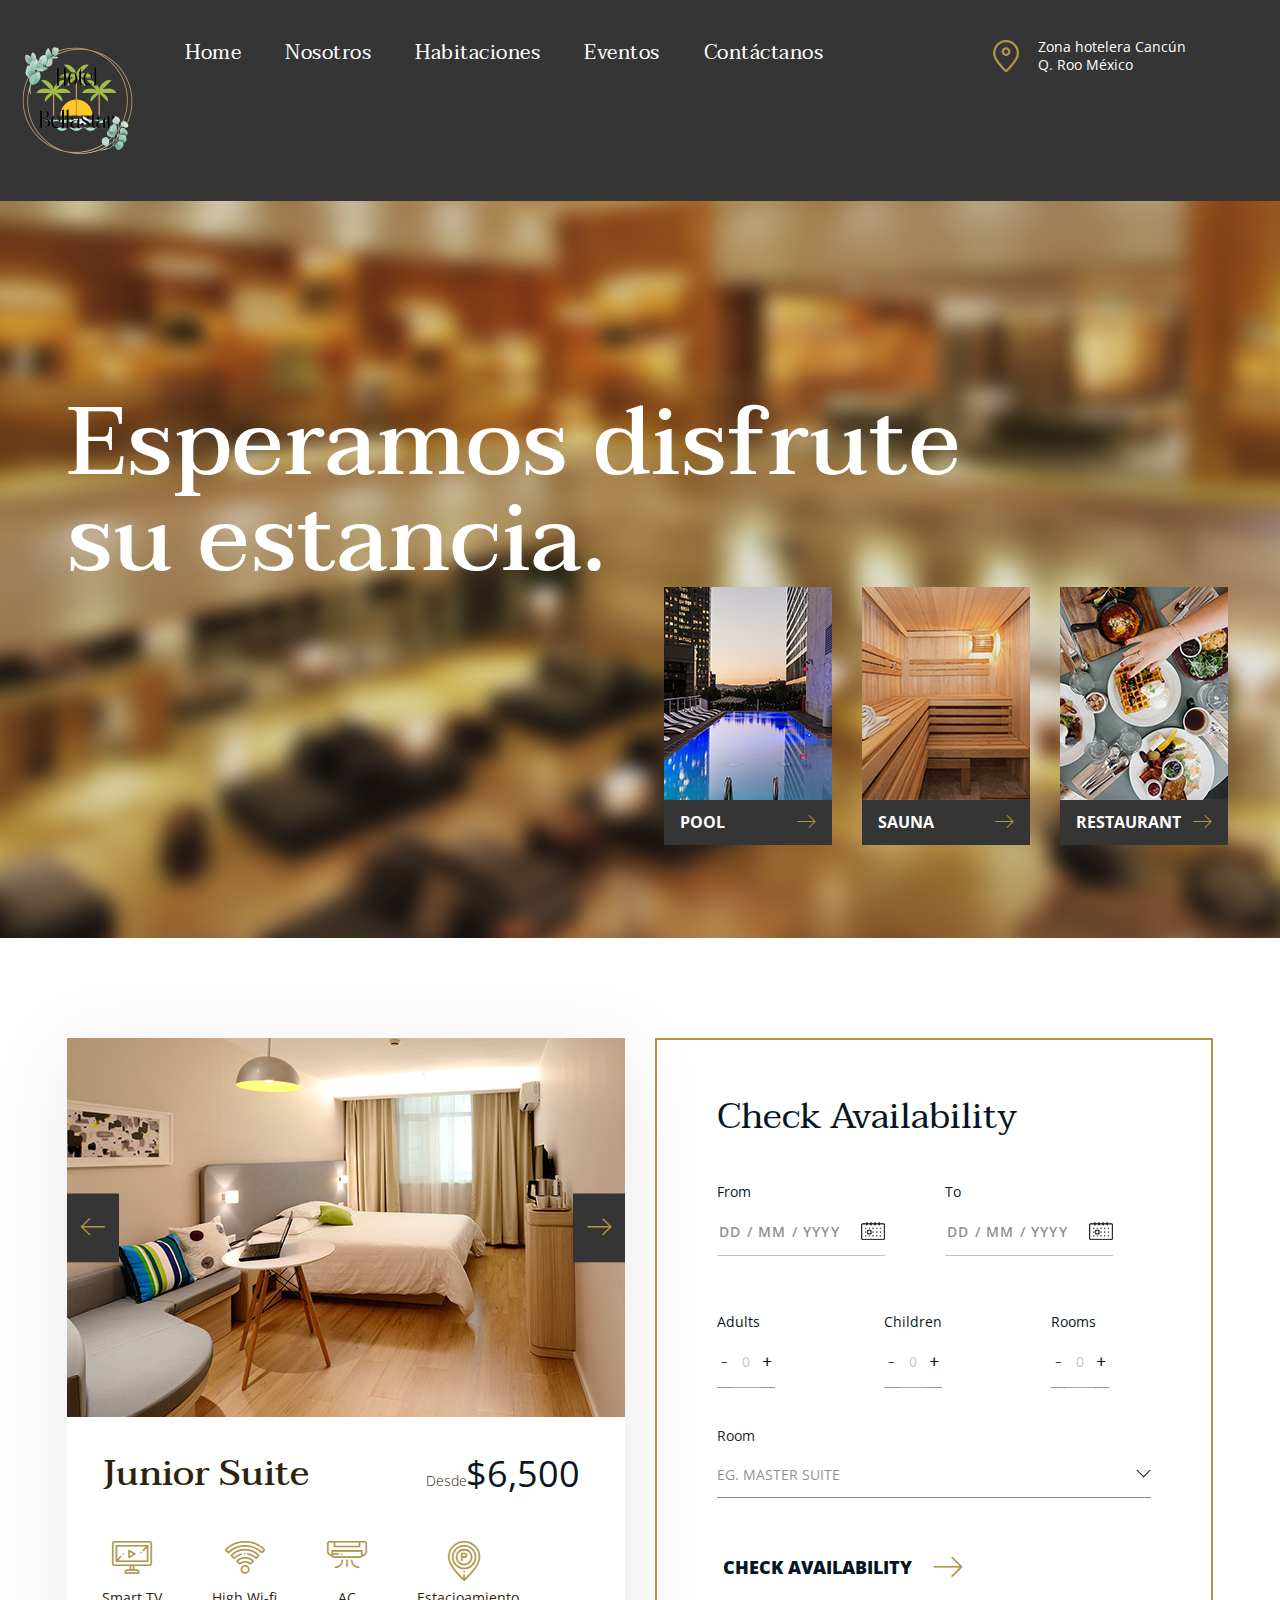
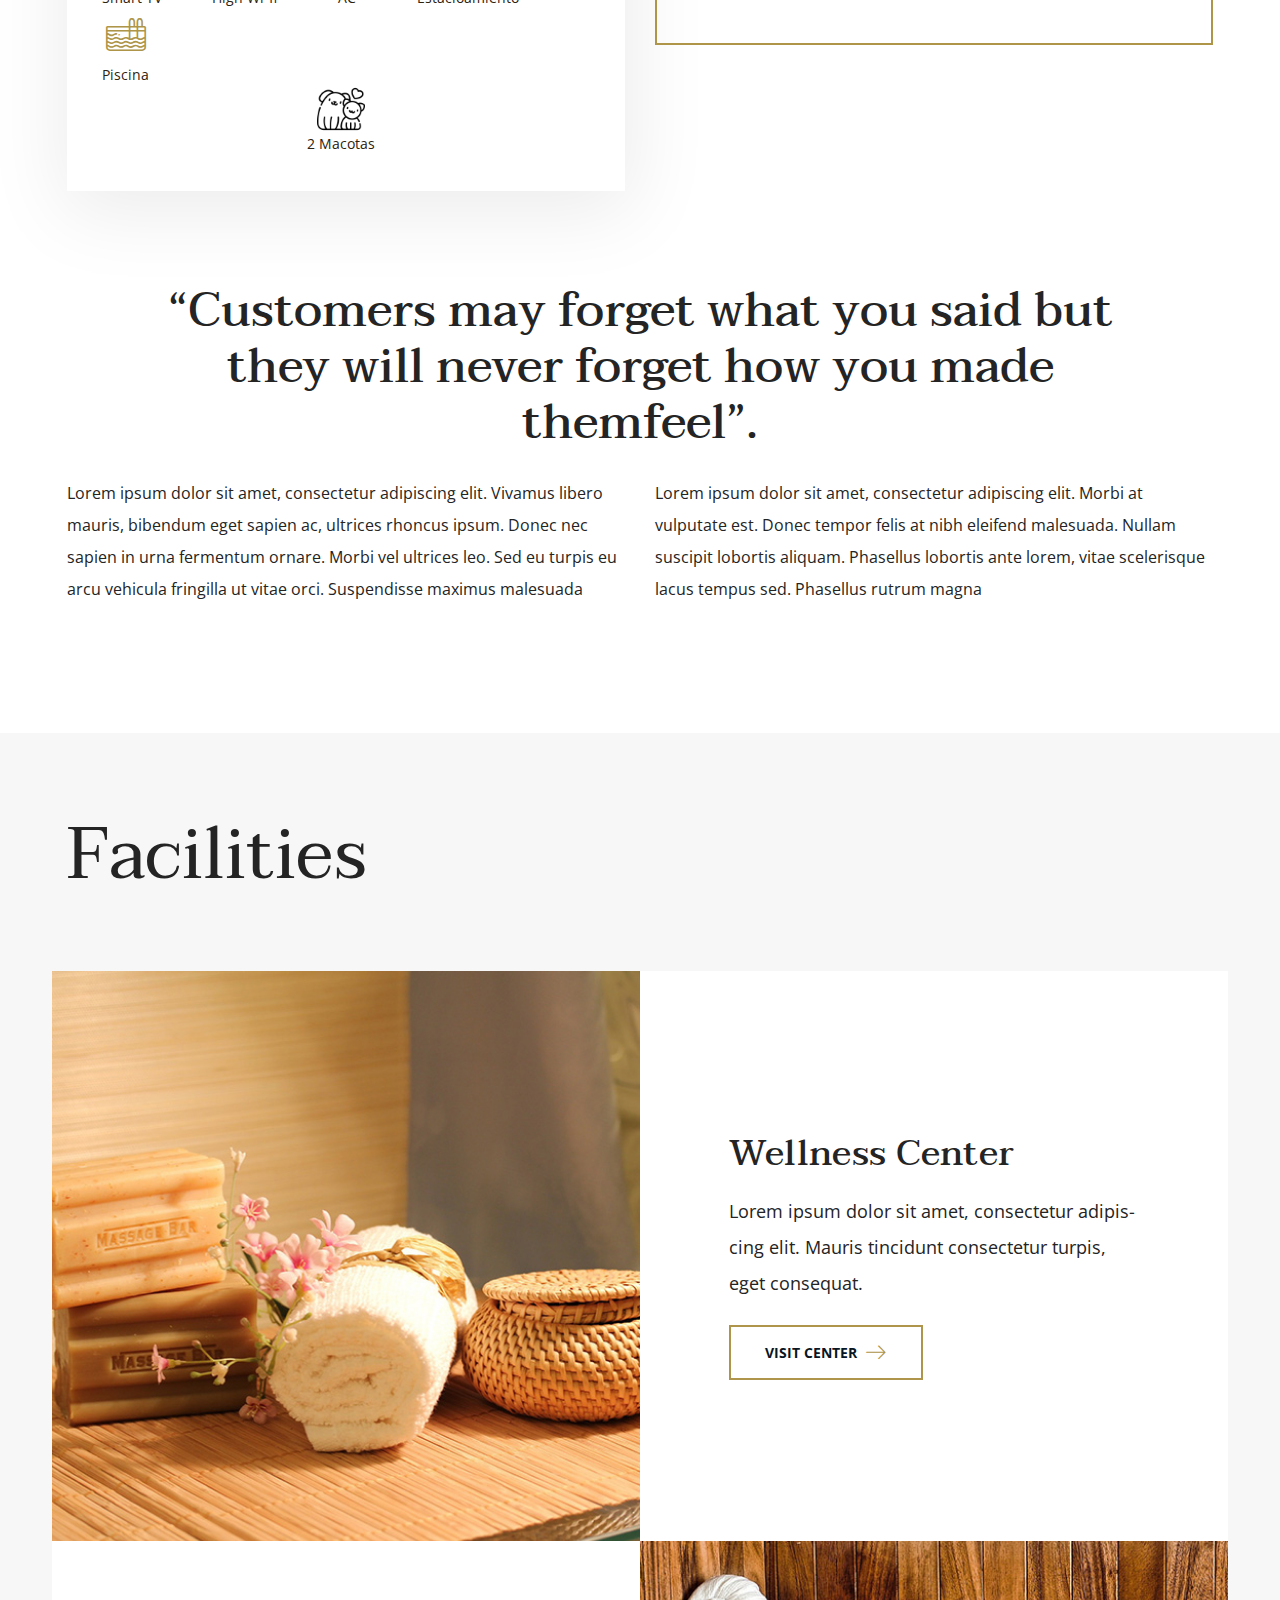
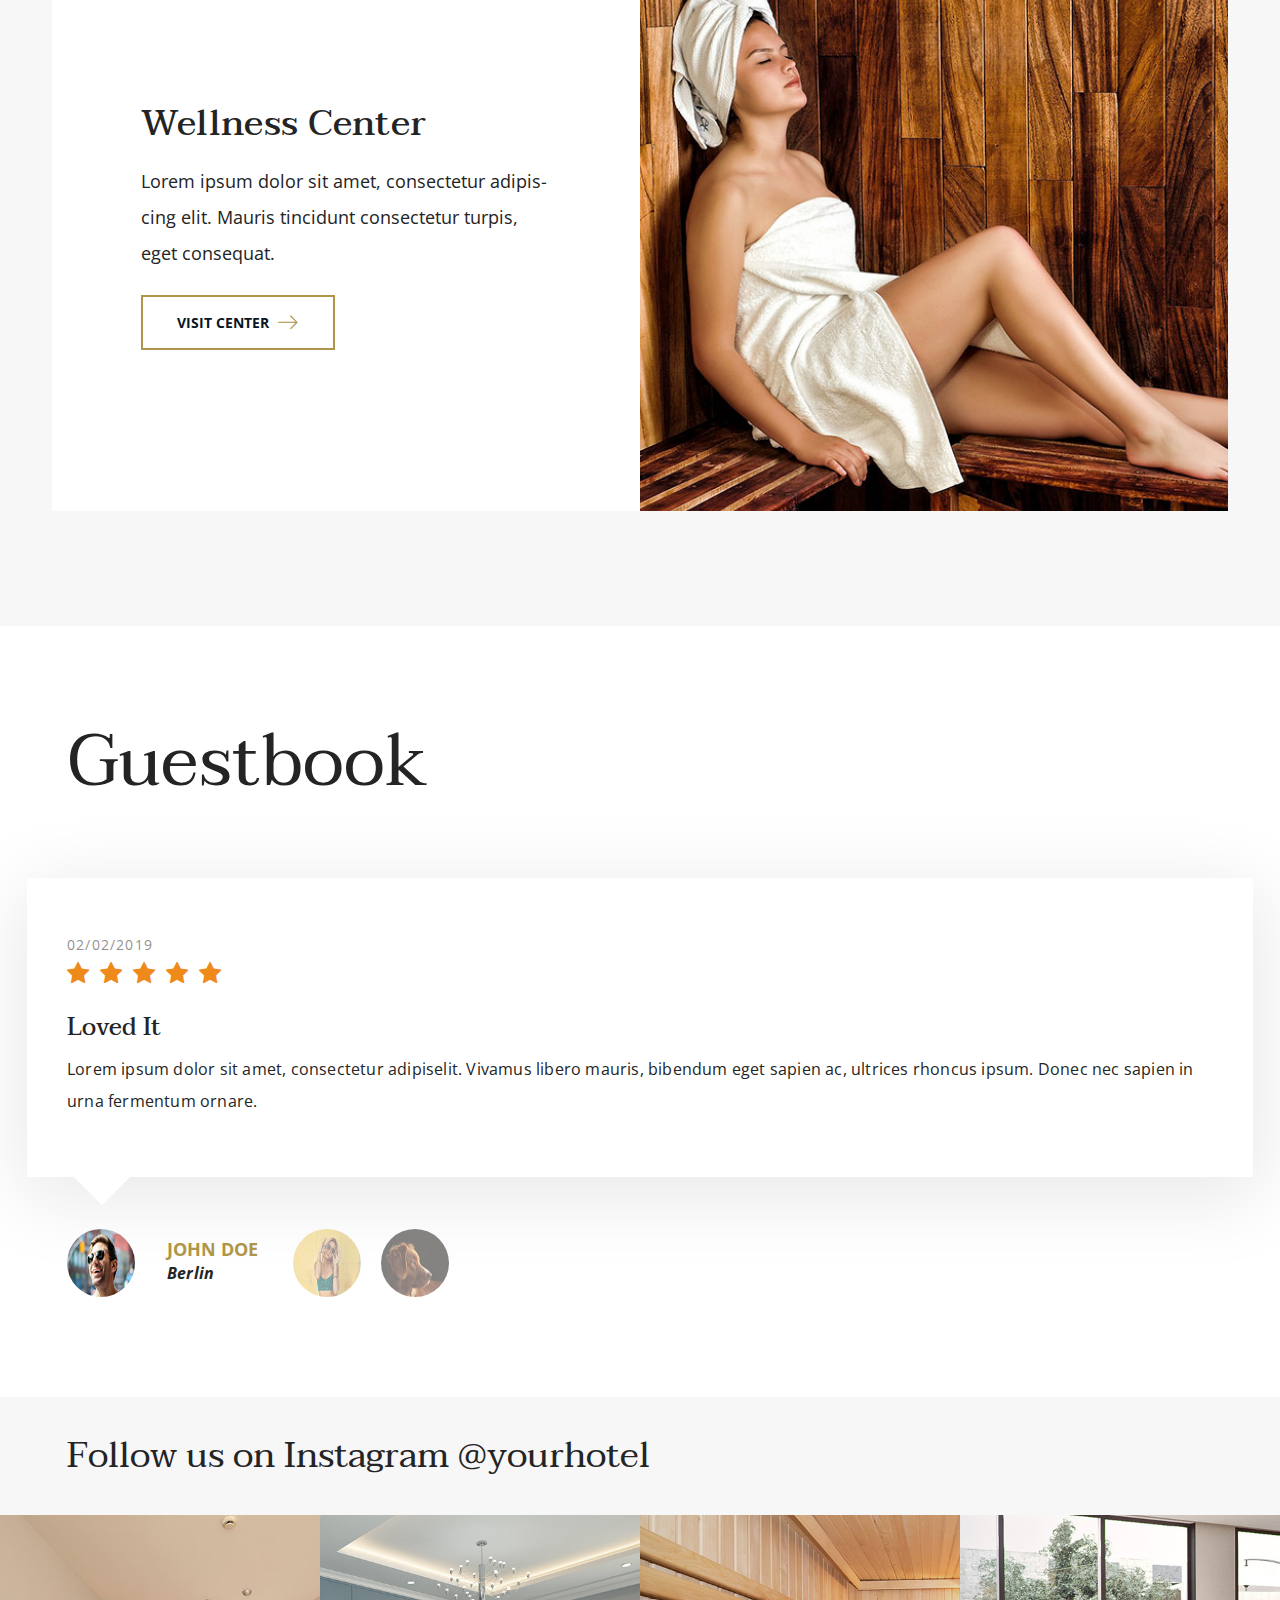
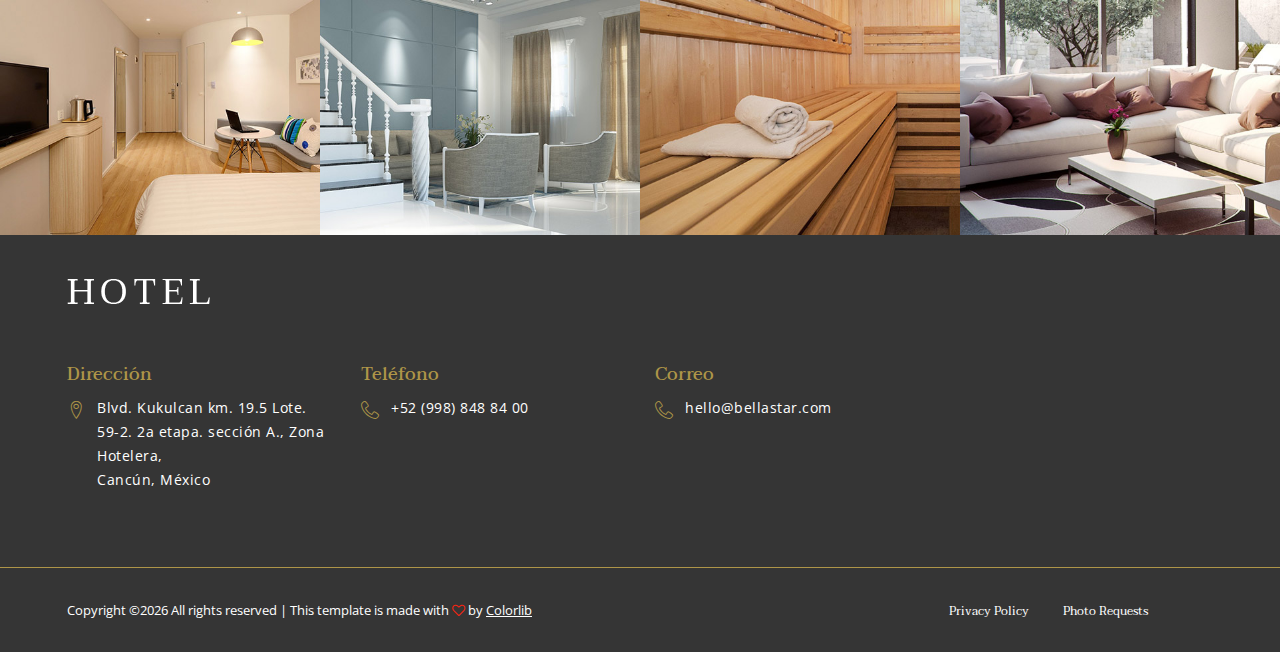
<file: index.html>
<!DOCTYPE html>
<html lang="zxx">

<head>
    <meta charset="UTF-8">
    <meta name="description" content="Hotel Template">
    <meta name="keywords" content="Hotel, unica, creative, html">
    <meta name="viewport" content="width=device-width, initial-scale=1.0">
    <meta http-equiv="X-UA-Compatible" content="ie=edge">
    <title>Hotel | Template</title>

    <!-- Google Font -->
    <link href="https://fonts.googleapis.com/css?family=Taviraj:300,400,500,600,700,800,900&display=swap"
        rel="stylesheet">
    <link href="https://fonts.googleapis.com/css?family=Open+Sans:300,400,600,700,800&display=swap" rel="stylesheet">

    <!-- Css Styles -->
    <link rel="stylesheet" href="css/bootstrap.min.css" type="text/css">
    <link rel="stylesheet" href="css/font-awesome.min.css" type="text/css">
    <link rel="stylesheet" href="css/flaticon.css" type="text/css">
    <link rel="stylesheet" href="css/linearicons.css" type="text/css">
    <link rel="stylesheet" href="css/owl.carousel.min.css" type="text/css">
    <link rel="stylesheet" href="css/jquery-ui.min.css" type="text/css">
    <link rel="stylesheet" href="css/nice-select.css" type="text/css">
    <link rel="stylesheet" href="css/magnific-popup.css" type="text/css">
    <link rel="stylesheet" href="css/slicknav.min.css" type="text/css">
    <link rel="stylesheet" href="css/style.css" type="text/css">
</head>

<body>
    <!-- Page Preloder -->
    <div id="preloder">
        <div class="loader"></div>
    </div>

    <!-- Header Section Begin -->
    <header class="header-section">
        <div class="container-fluid">
            <div class="inner-header">
                <div class="logo">
                    <a href="./index.html"><img src="img/logo1.png" alt="" width="125"></a>
                </div>
                <div class="container">
                    <div class="row">
                        <div class="col-xl-12">
                            <nav class="main-menu mobile-menu">
                                <ul>
                                    <li><a href="./index.html">Home</a></li>
                                    <li><a href="./about-us.html">Nosotros</a></li>
                                    <li><a href="./rooms.html">Habitaciones</a></li>
                                    <li><a href="./news.html">Eventos</a></li>
                                    <li><a href="./contact.html">Contáctanos</a></li>
                                </ul>
                            </nav>
                            <div class="top-info">
                                <img src="img/placeholder.png" alt="">
                                <span>Zona hotelera Cancún Q. Roo México</span>
                            </div>
                        </div>
                    </div>
                </div>
                <div id="mobile-menu-wrap"></div>
            </div>
        </div>
    </header>
    <!-- Header End -->

    <!-- Hero Slider Begin -->
    <div class="hero-slider">
        <div class="slider-item">
            <div class="single-slider-item set-bg" data-setbg="img/slider-1.jpg">
                <div class="container">
                    <div class="row">
                        <div class="col-lg-12">
                            <h1>Esperamos disfrute <br />su estancia.</h1>
                        </div>
                    </div>
                    <div class="row">
                        <div class="col-lg-12">
                            <div class="slider-nav">
                                <a href="#" class="single-slider-nav">
                                    <img src="img/nav-1.jpg" alt="">
                                    <div class="nav-text active">
                                        <p>Pool<i class="lnr lnr-arrow-right"></i></p>
                                    </div>
                                </a>
                                <a href="#" class="single-slider-nav">
                                    <img src="img/nav-2.jpg" alt="">
                                    <div class="nav-text">
                                        <p>Sauna<i class="lnr lnr-arrow-right"></i></p>
                                    </div>
                                </a>
                                <a href="#" class="single-slider-nav last">
                                    <img src="img/nav-3.jpg" alt="">
                                    <div class="nav-text">
                                        <p>Restaurant<i class="lnr lnr-arrow-right"></i></p>
                                    </div>
                                </a>
                            </div>
                        </div>
                    </div>
                </div>
            </div>
        </div>
    </div>
    <!-- Hero Slider End -->

    <!-- Room Availability Section Begin -->
    <section class="room-availability spad">
        <div class="container">
            <div class="room-check">
                <div class="row">
                    <div class="col-lg-6">
                        <div class="room-item">
                            <div class="room-pic-slider room-pic-item owl-carousel">
                                <div class="room-pic">
                                    <img src="img/room-slider/room-1.jpg" alt="">
                                </div>
                                <div class="room-pic">
                                    <img src="img/room-slider/room-2.jpg" alt="">
                                </div>
                                <div class="room-pic">
                                    <img src="img/room-slider/room-3.jpg" alt="">
                                </div>
                            </div>
                            <div class="room-text">
                                <div class="room-title">
                                    <h2>Junior Suite</h2>
                                    <div class="room-price">
                                        <span>Desde</span>
                                        <h2>$6,500</h2>
                                    </div>
                                </div>
                                <div class="room-features">
                                    <div class="room-info">
                                        <i class="flaticon-019-television"></i>
                                        <span>Smart TV</span>
                                    </div>
                                    <div class="room-info">
                                        <i class="flaticon-029-wifi"></i>
                                        <span>High Wi-fi</span>
                                    </div>
                                    <div class="room-info">
                                        <i class="flaticon-003-air-conditioner"></i>
                                        <span>AC</span>
                                    </div>
                                    <div class="room-info">
                                        <i class="flaticon-036-parking"></i>
                                        <span>Estacioamiento</span>
                                    </div>
                                    <div class="room-info last">
                                        <i class="flaticon-007-swimming-pool"></i>
                                        <span>Piscina</span>
                                    </div>
                                    <div class="room-info last">
                                        <img src="img/perro.png" alt="" width="10%">
                                        <span>2 Macotas</span>
                                    </div>
                                </div>
                            </div>
                        </div>
                    </div>
                    <div class="col-lg-6">
                        <div class="check-form">
                            <h2>Check Availability</h2>
                            <form action="#">
                                <div class="datepicker">
                                    <div class="date-select">
                                        <p>From</p>
                                        <input type="text" class="datepicker-1" value="dd / mm / yyyy">
                                        <img src="img/calendar.png" alt="">
                                    </div>
                                    <div class="date-select to">
                                        <p>To</p>
                                        <input type="text" class="datepicker-2" value="dd / mm / yyyy">
                                        <img src="img/calendar.png" alt="">
                                    </div>
                                </div>
                                <div class="room-quantity">
                                    <div class="single-quantity">
                                        <p>Adults</p>
                                        <div class="pro-qty"><input type="text" value="0"></div>
                                    </div>
                                    <div class="single-quantity">
                                        <p>Children</p>
                                        <div class="pro-qty"><input type="text" value="0"></div>
                                    </div>
                                    <div class="single-quantity last">
                                        <p>Rooms</p>
                                        <div class="pro-qty"><input type="text" value="0"></div>
                                    </div>
                                </div>
                                <div class="room-selector">
                                    <p>Room</p>
                                    <select class="suit-select">
                                        <option>Eg. Master suite</option>
                                        <option value="">Double Room</option>
                                        <option value="">Single Room</option>
                                        <option value="">Special Room</option>
                                    </select>
                                </div>
                                <button type="button">CHECK Availability <i class="lnr lnr-arrow-right"></i></button>
                            </form>
                        </div>
                    </div>
                </div>
            </div>
            <div class="about-room">
                <div class="row">
                    <div class="col-lg-10 offset-lg-1">
                        <h2>“Customers may forget what you said  but they will never forget how you made themfeel”.</h2>
                    </div>
                </div>
                <div class="about-para">
                    <div class="row">
                        <div class="col-lg-6">
                            <p>Lorem ipsum dolor sit amet, consectetur adipiscing elit. Vivamus libero mauris,
                                bibendum eget sapien ac, ultrices rhoncus ipsum. Donec nec sapien in urna fermentum
                                ornare. Morbi vel ultrices leo. Sed eu turpis eu arcu vehicula fringilla ut vitae
                                orci. Suspendisse maximus malesuada</p>
                        </div>
                        <div class="col-lg-6">
                            <p>Lorem ipsum dolor sit amet, consectetur adipiscing elit. Morbi at vulputate est.
                                Donec tempor felis at nibh eleifend malesuada. Nullam suscipit lobortis aliquam.
                                Phasellus lobortis ante lorem, vitae scelerisque lacus tempus sed. Phasellus rutrum
                                magna </p>
                        </div>
                    </div>
                </div>
            </div>
        </div>
    </section>
    <!-- Room Availability Section End -->

    <!-- Facilities Section Begin -->
    <div class="facilities-section spad">
        <div class="container">
            <div class="facilities-content">
                <div class="row">
                    <div class="col-lg-12">
                        <div class="section-title">
                            <h1>Facilities</h1>
                        </div>
                    </div>
                    <div class="col-lg-6 p-0">
                        <div class="facilities-img set-bg" data-setbg="img/facilities-1.jpg"></div>
                    </div>
                    <div class="col-lg-6 p-0 ">
                        <div class="facilities-text-warp">
                            <div class="facilities-text">
                                <h2>Wellness Center</h2>
                                <p>Lorem ipsum dolor sit amet, consectetur adipis-cing elit. Mauris tincidunt consectetur
                                    turpis, eget consequat.</p>
                                <a href="#" class="primary-btn fac-btn">Visit Center <i class="lnr lnr-arrow-right"></i></a>
                            </div>
                        </div>
                    </div>
                    <div class="col-lg-6 p-0 order-lg-1 order-2">
                        <div class="facilities-text-warp">
                            <div class="facilities-text">
                                <h2>Wellness Center</h2>
                                <p>Lorem ipsum dolor sit amet, consectetur adipis-cing elit. Mauris tincidunt consectetur
                                    turpis, eget consequat.</p>
                                <a href="#" class="primary-btn fac-btn">Visit Center <i class="lnr lnr-arrow-right"></i></a>
                            </div>
                        </div>
                    </div>
                    <div class="col-lg-6 p-0 order-lg-2 order-1">
                        <div class="facilities-img set-bg" data-setbg="img/facilities-2.jpg"></div>
                    </div>
                </div>
            </div>
        </div>
    </div>
    <!-- Facilities Section End -->

    <div class="testimonial-section spad">
        <div class="container">
            <div class="row">
                <div class="col-lg-12">
                    <div class="section-title">
                        <h1>Guestbook</h1>
                    </div>
                </div>
            </div>
            <div class="row">
                <div class="col-lg-12">
                    <div class="testimonial-item">
                        <div class="tab-content">
                            <div class="tab-pane fade-in active" id="testimonial-1" role="tabpanel">
                                <div class="single-testimonial-item">
                                    <span class="test-date">02/02/2019</span>
                                    <div class="test-rating">
                                        <i class="fa fa-star"></i>
                                        <i class="fa fa-star"></i>
                                        <i class="fa fa-star"></i>
                                        <i class="fa fa-star"></i>
                                        <i class="fa fa-star"></i>
                                    </div>
                                    <h4>Loved It</h4>
                                    <p>Lorem ipsum dolor sit amet, consectetur adipiselit. Vivamus libero mauris,
                                        bibendum eget sapien ac, ultrices rhoncus ipsum. Donec nec sapien in urna
                                        fermentum ornare.</p>
                                </div>
                            </div>
                            <div class="tab-pane fade" id="testimonial-2" role="tabpanel">
                                <div class="single-testimonial-item">
                                    <span class="test-date">02/02/2019</span>
                                    <div class="test-rating">
                                        <i class="fa fa-star"></i>
                                        <i class="fa fa-star"></i>
                                        <i class="fa fa-star"></i>
                                        <i class="fa fa-star"></i>
                                        <i class="fa fa-star"></i>
                                    </div>
                                    <h4>Loved It2</h4>
                                    <p>Lorem ipsum dolor sit amet, consectetur adipiselit. Vivamus libero mauris,
                                        bibendum eget sapien ac, ultrices rhoncus ipsum. Donec nec sapien in urna
                                        fermentum ornare.</p>
                                </div>
                            </div>
                            <div class="tab-pane fade" id="testimonial-3" role="tabpanel">
                                <div class="single-testimonial-item">
                                    <span class="test-date">02/02/2019</span>
                                    <div class="test-rating">
                                        <i class="fa fa-star"></i>
                                        <i class="fa fa-star"></i>
                                        <i class="fa fa-star"></i>
                                        <i class="fa fa-star"></i>
                                        <i class="fa fa-star"></i>
                                    </div>
                                    <h4>Loved It3</h4>
                                    <p>Lorem ipsum dolor sit amet, consectetur adipiselit. Vivamus libero mauris,
                                        bibendum eget sapien ac, ultrices rhoncus ipsum. Donec nec sapien in urna
                                        fermentum ornare.</p>
                                </div>
                            </div>
                        </div>
                    </div>
                </div>
            </div>
            <div class="row">
                <div class="col-lg-12">
                    <div class="testimonial-author-item">
                        <ul class="nav" role="tablist">
                            <li>
                                <a data-toggle="tab" href="#testimonial-1" role="tab" class="show active">
                                    <div class="author-pic">
                                        <img src="img/testimonial/author-1.jpg" alt="">
                                    </div>
                                    <div class="author-text">
                                        <h5>John Doe <span>Berlin</span></h5>
                                    </div>
                                </a>
                            </li>
                            <li>
                                <a data-toggle="tab" href="#testimonial-2" role="tab">
                                    <div class="author-pic">
                                        <img src="img/testimonial/author-2.jpg" alt="">
                                    </div>
                                    <div class="author-text">
                                        <h5>John Doe <span>Berlin</span></h5>
                                    </div>
                                </a>
                            </li>
                            <li>
                                <a data-toggle="tab" href="#testimonial-3" role="tab">
                                    <div class="author-pic">
                                        <img src="img/testimonial/author-3.jpg" alt="">
                                    </div>
                                    <div class="author-text">
                                        <h5>John Doe <span>Berlin</span></h5>
                                    </div>
                                </a>
                            </li>
                        </ul>
                    </div>
                </div>
            </div>
        </div>
    </div>

    <!-- Follow Instagram Section Begin -->
    <section class="follow-instagram">
        <div class="container">
            <div class="row">
                <div class="col-lg-12">
                    <h2>Follow us on Instagram @yourhotel</h2>
                </div>
            </div>
        </div>
    </section>
    <!-- Follow Instagram Section End -->

    <!-- Footer Room Pic Section Begin -->
    <div class="footer-room-pic">
        <div class="container-fluid">
            <div class="row">
                <img src="img/room-footer-pic/room-1.jpg" alt="">
                <img src="img/room-footer-pic/room-2.jpg" alt="">
                <img src="img/room-footer-pic/room-3.jpg" alt="">
                <img src="img/room-footer-pic/room-4.jpg" alt="">
            </div>
        </div>
    </div>
    <!-- Footer Room Pic Section End -->

    <!-- Footer Section Begin -->
    <footer class="footer-section">
        <div class="container">
            <div class="row">
                <div class="col-lg-12">
                    <div class="footer-logo">
                        <a href="#"><img src="img/logo.png" alt=""></a>
                    </div>
                </div>
            </div>
            <div class="row pb-50">
                <div class="col-lg-3 col-sm-6">
                    <div class="single-footer-widget">
                        <h5>Dirección</h5>
                        <div class="widget-text">
                            <i class="lnr lnr-map-marker"></i>
                            <p>Blvd. Kukulcan km. 19.5 Lote. 59-2. 2a etapa. sección A., Zona Hotelera,  <br />Cancún, México</p>
                        </div>
                    </div>
                </div>
                <div class="col-lg-3 col-sm-6">
                    <div class="single-footer-widget">
                        <h5>Teléfono</h5>
                        <div class="widget-text">
                            <i class="lnr lnr-phone-handset"></i>
                            <p>+52 (998) 848 84 00</p>
                        </div>
                    </div>
                </div>
                <div class="col-lg-3 col-sm-6">
                    <div class="single-footer-widget">
                        <h5>Correo</h5>
                        <div class="widget-text">
                            <i class="lnr lnr-phone-handset"></i>
                            <p>hello@bellastar.com</p>
                        </div>
                    </div>
                </div>
            </div>
        </div>
        <div class="copyright-area">
            <div class="container">
                <div class="copyright-text"><!-- Link back to Colorlib can't be removed. Template is licensed under CC BY 3.0. -->
Copyright &copy;<script>document.write(new Date().getFullYear());</script> All rights reserved | This template is made with <i class="fa fa-heart-o" aria-hidden="true"></i> by <a href="https://colorlib.com" target="_blank">Colorlib</a>
<!-- Link back to Colorlib can't be removed. Template is licensed under CC BY 3.0. --></div>
                <div class="privacy-links">
                    <a href="#">Privacy Policy</a>
                    <a href="#">Photo Requests</a>
                </div>
            </div>
        </div>
    </footer>
    <!-- Footer Section End -->

    <!-- Js Plugins -->
    <script src="js/jquery-3.3.1.min.js"></script>
    <script src="js/bootstrap.min.js"></script>
    <script src="js/jquery.magnific-popup.min.js"></script>
    <script src="js/jquery-ui.min.js"></script>
    <script src="js/jquery.nice-select.min.js"></script>
    <script src="js/jquery.slicknav.js"></script>
    <script src="js/owl.carousel.min.js"></script>
    <script src="js/main.js"></script>
</body>

</html>
</file>
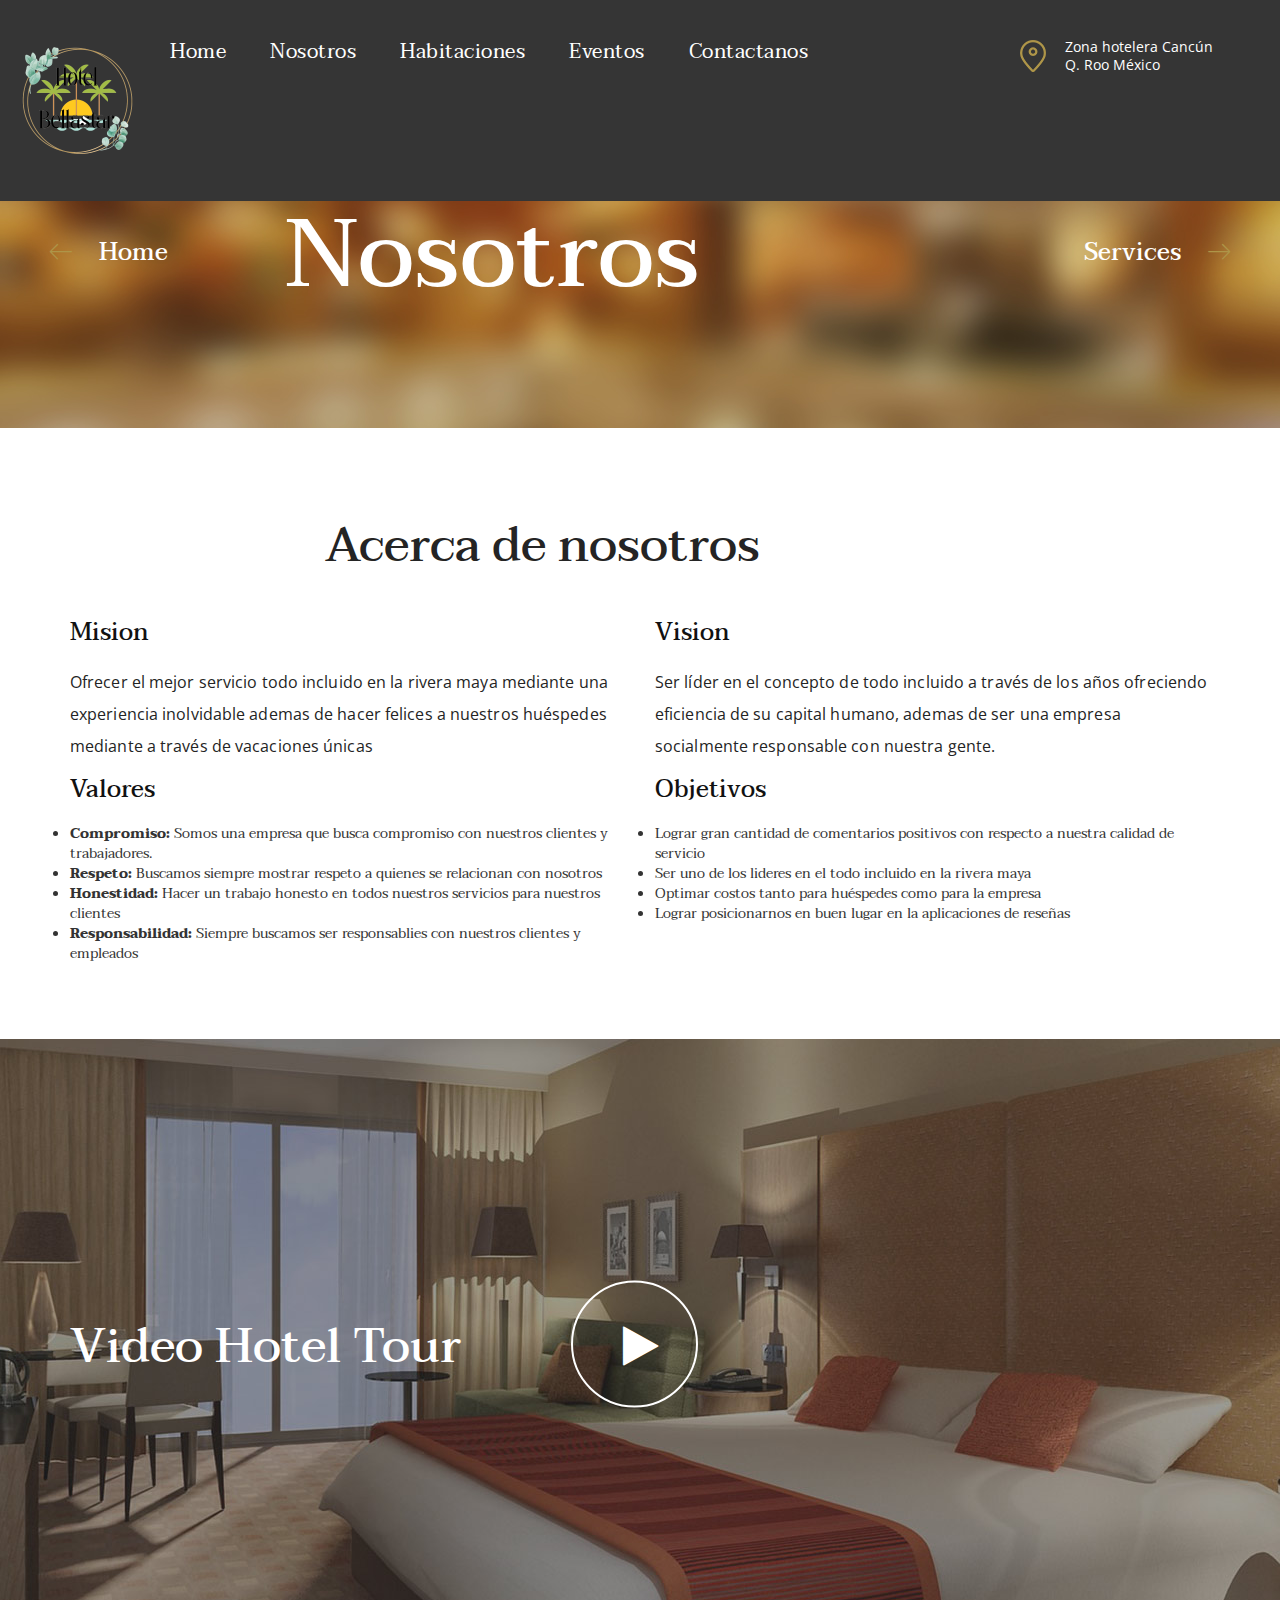
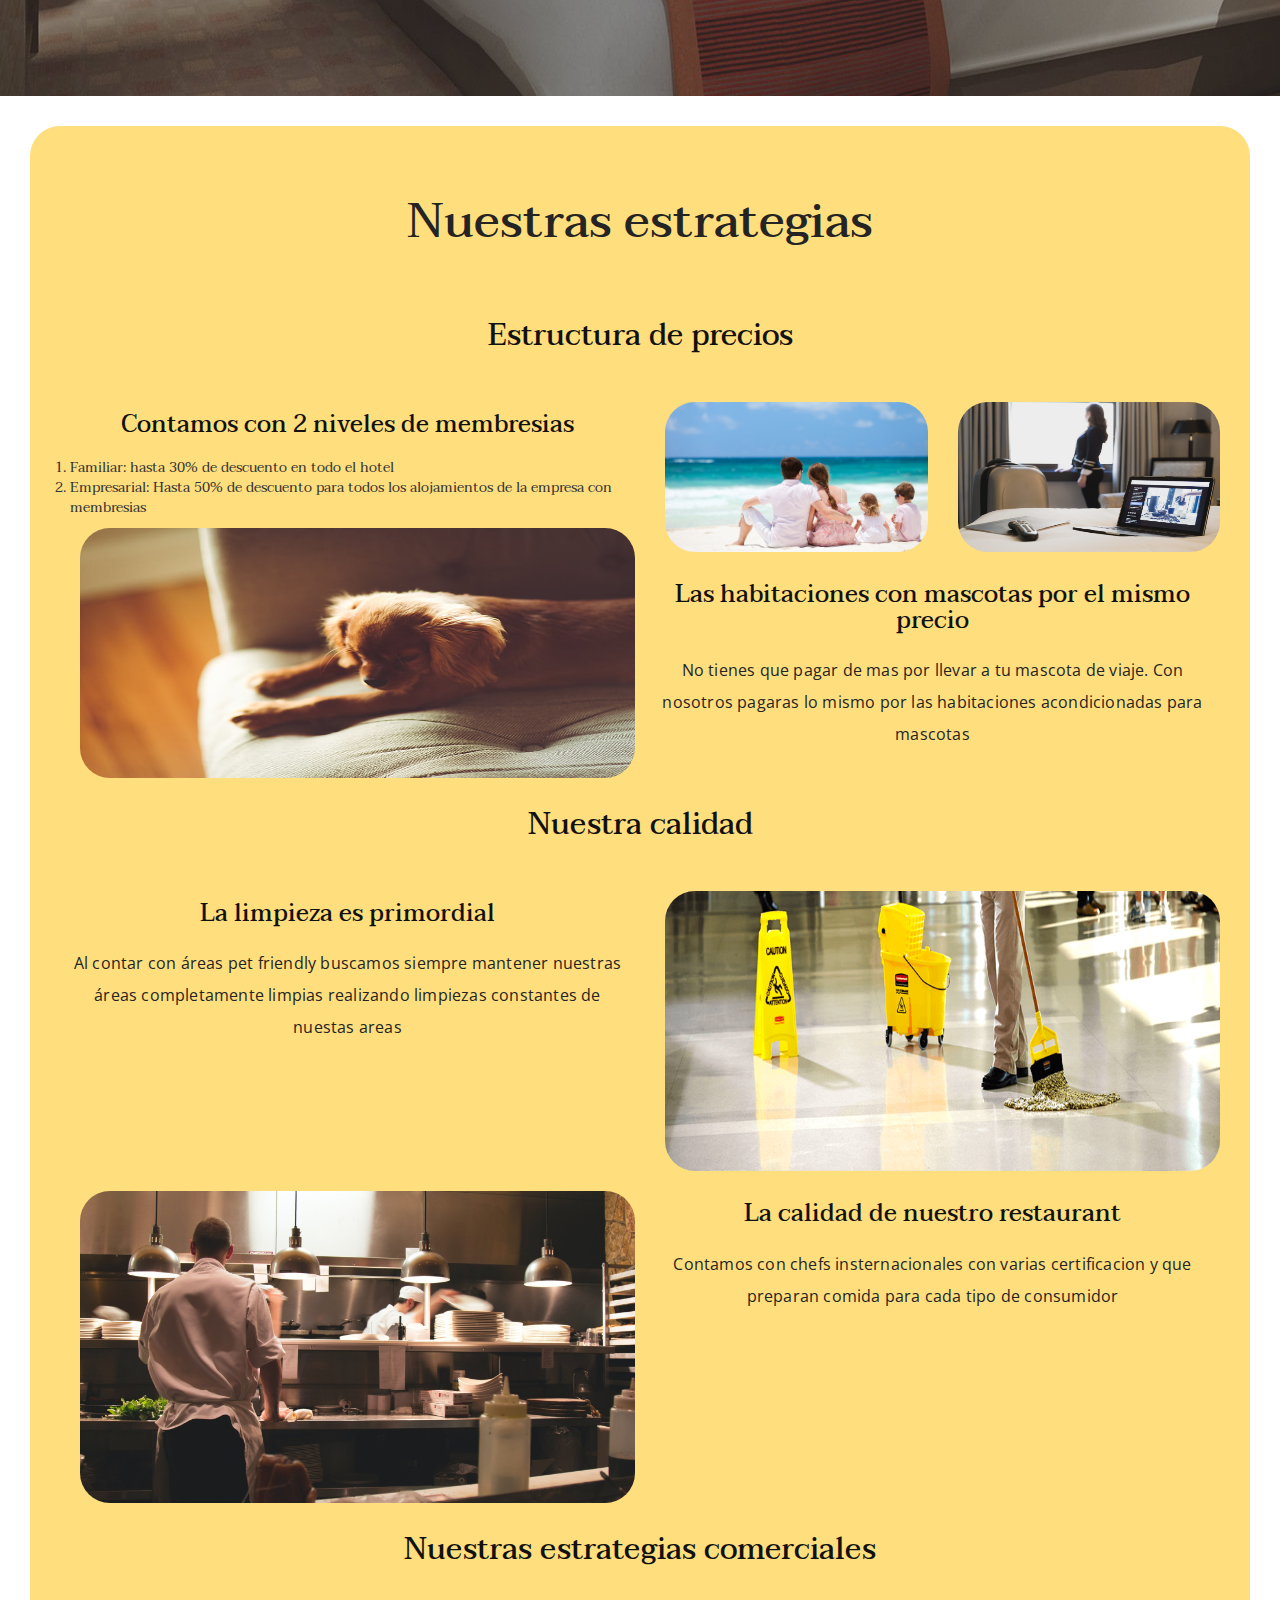
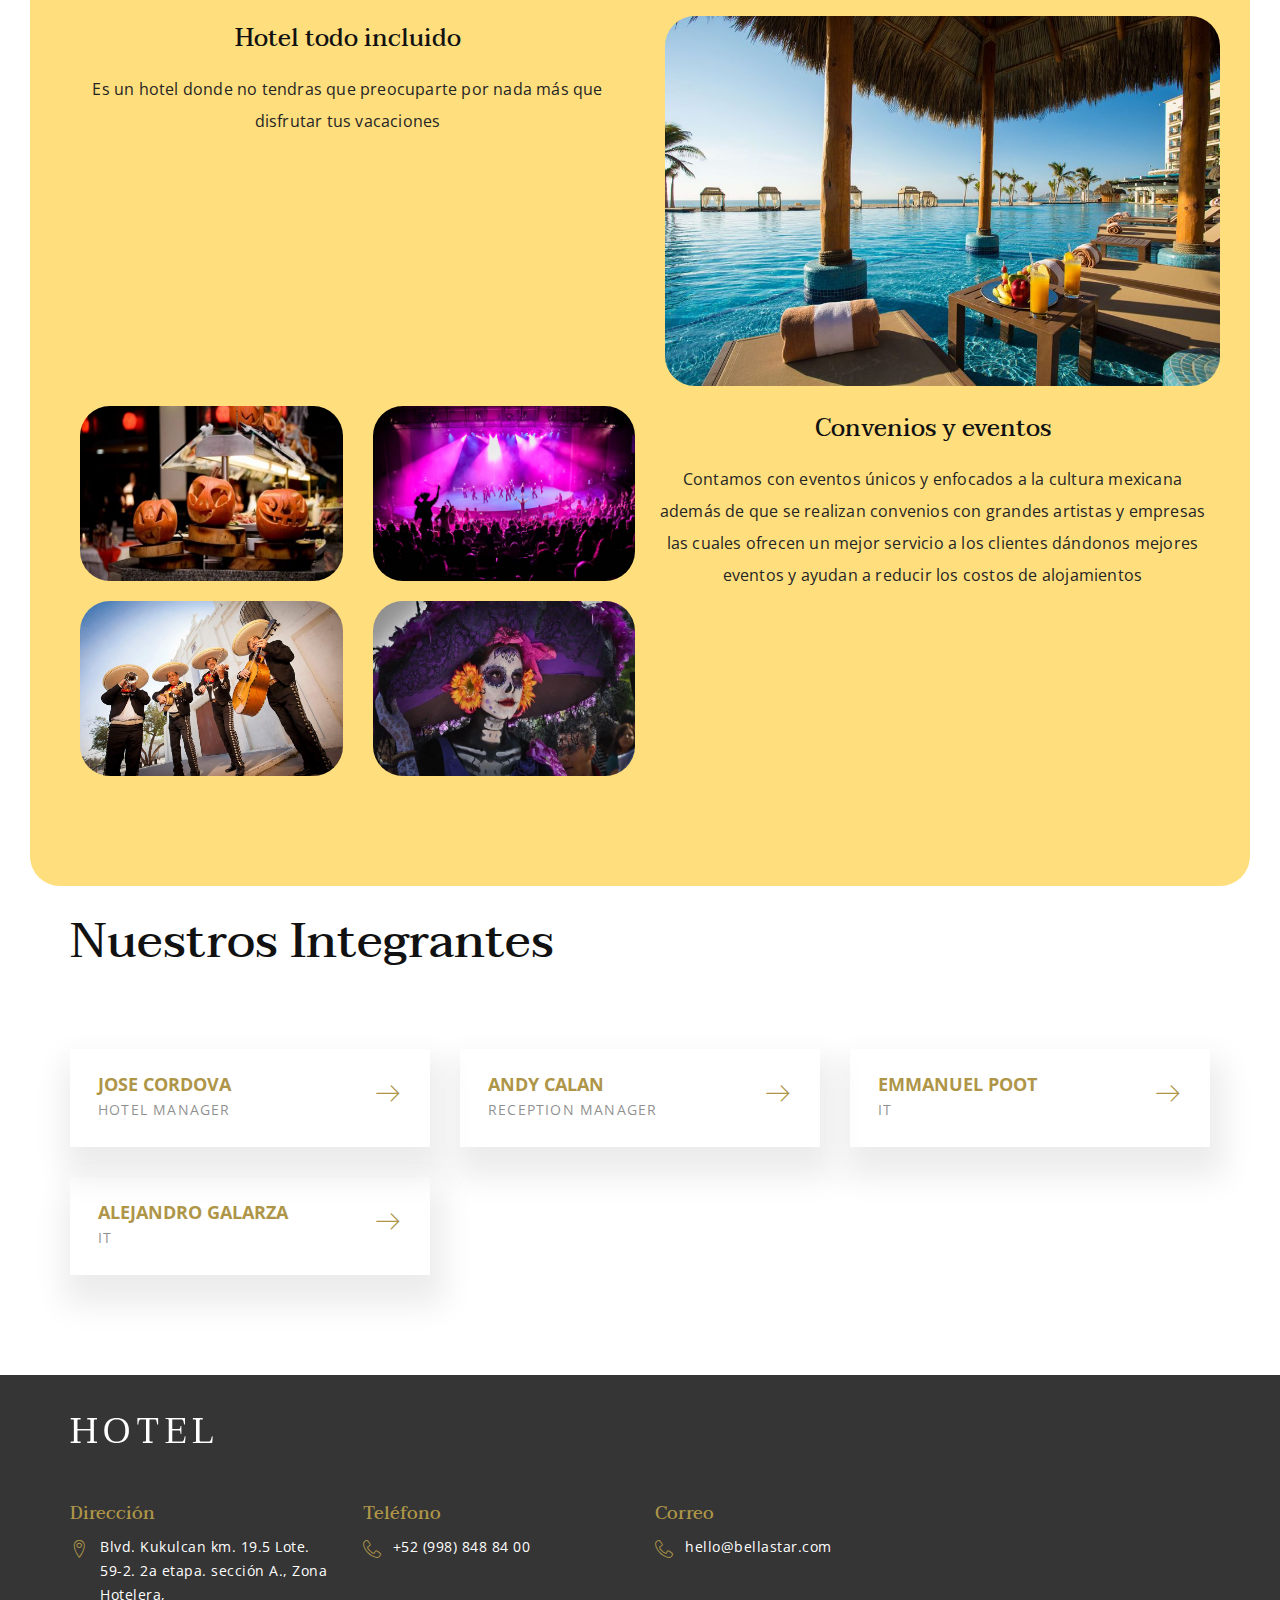
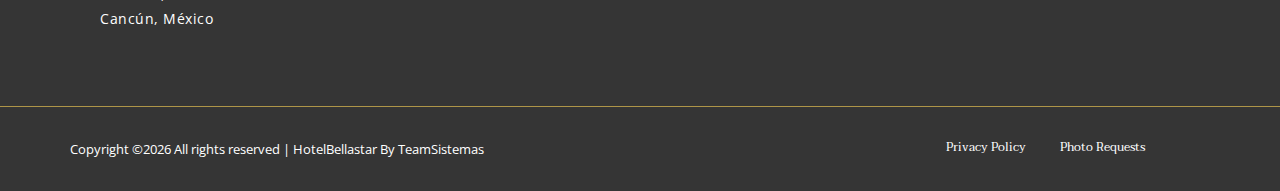
<file: about-us.html>
<!DOCTYPE html>
<html lang="zxx">

<head>
    <meta charset="UTF-8">
    <meta name="description" content="Hotel Template">
    <meta name="keywords" content="Hotel, unica, creative, html">
    <meta name="viewport" content="width=device-width, initial-scale=1.0">
    <meta http-equiv="X-UA-Compatible" content="ie=edge">
    <title>Hotel | Template</title>

    <!-- Google Font -->
    <link href="https://fonts.googleapis.com/css?family=Taviraj:300,400,500,600,700,800,900&display=swap"
        rel="stylesheet">
    <link href="https://fonts.googleapis.com/css?family=Open+Sans:300,400,600,700,800&display=swap" rel="stylesheet">

    <!-- Css Styles -->
    <link rel="stylesheet" href="https://maxcdn.bootstrapcdn.com/bootstrap/3.4.1/css/bootstrap.min.css">
    <link rel="stylesheet" href="css/font-awesome.min.css" type="text/css">
    <link rel="stylesheet" href="css/flaticon.css" type="text/css">
    <link rel="stylesheet" href="css/linearicons.css" type="text/css">
    <link rel="stylesheet" href="css/owl.carousel.min.css" type="text/css">
    <link rel="stylesheet" href="css/jquery-ui.min.css" type="text/css">
    <link rel="stylesheet" href="css/nice-select.css" type="text/css">
    <link rel="stylesheet" href="css/magnific-popup.css" type="text/css">
    <link rel="stylesheet" href="css/slicknav.min.css" type="text/css">
    <link rel="stylesheet" href="css/style.css" type="text/css">

    <script src="https://ajax.googleapis.com/ajax/libs/jquery/3.6.0/jquery.min.js"></script>
    <script src="https://maxcdn.bootstrapcdn.com/bootstrap/3.4.1/js/bootstrap.min.js"></script>
</head>

<body>
    <!-- Page Preloder -->
    <div id="preloder">
        <div class="loader"></div>
    </div>

    <!-- Header Section Begin -->
    <header class="header-section">
        <div class="container-fluid">
            <div class="inner-header">
                <div class="logo">
                    <a href="./index.html"><img src="img/logo1.png" alt="" width="125"></a>
                </div>
                <div class="container">
                    <div class="row">
                        <div class="col-xl-12">
                            <nav class="main-menu mobile-menu">
                                <ul>
                                    <li><a href="./index.html">Home</a></li>
                                    <li><a href="./about-us.html">Nosotros</a></li>
                                    <li><a href="./rooms.html">Habitaciones</a></li>
                                    <li><a href="./news.html">Eventos</a></li>
                                    <li><a href="./contact.html">Contactanos</a></li>
                                </ul>
                            </nav>
                            <div class="top-info">
                                <img src="img/placeholder.png" alt="">
                                <span>Zona hotelera Cancún Q. Roo México</span>
                            </div>
                        </div>
                    </div>
                </div>
                <div id="mobile-menu-wrap"></div>
            </div>
        </div>
    </header>
    <!-- Header End -->

    <!-- Hero Section Begin -->
    <section class="hero-section set-bg" data-setbg="img/about-us-bg.jpg">
        <div class="hero-text">
            <div class="container">
                <div class="row">
                    <div class="col-lg-12">
                        <h1>Nosotros</h1>
                    </div>
                </div>
                <div class="page-nav">
                    <a href="./index.html" class="left-nav"><i class="lnr lnr-arrow-left"></i> Home</a>
                    <a href="./services.html" class="right-nav">Services <i class="lnr lnr-arrow-right"></i></a>
                </div>
            </div>
        </div>
    </section>
    <!-- Hero Section End -->

    <!-- About Room Section Begin -->
    <div class="about-us-room spad">
        <div class="container">
            <div class="row">
                <div class="col-lg-10 offset-lg-1">
                    <h2>Acerca de nosotros</h2>
                    <br>
                </div>
            
            </div>
            <div class="about-para">
                <div class="row">
                    <div class="col-lg-6">
                        <h4>Mision</h4>
                        <br>
                        <p>Ofrecer el mejor servicio todo incluido en la rivera maya mediante una experiencia 
                            inolvidable ademas de hacer felices a nuestros huéspedes mediante a través de vacaciones 
                            únicas</p>
                    </div>
                    <div class="col-lg-6">
                        <h4>Vision</h4>
                        <br>
                        <p>Ser líder en el concepto de todo incluido a través de los años ofreciendo eficiencia de su capital humano, 
                            ademas de ser una empresa socialmente responsable con nuestra gente.</p>
                    </div>
                    <br>
                    <div class="col-lg-6">
                        <h4>Valores</h4>
                        <br>
                        <li><b>Compromiso:</b> Somos una empresa que busca compromiso con nuestros clientes y trabajadores.</li>
                        <li><b>Respeto:</b> Buscamos siempre mostrar respeto a quienes se relacionan con nosotros</li>
                        <li><b>Honestidad:</b> Hacer un trabajo honesto en todos nuestros servicios para nuestros clientes</li>
                        <li><b>Responsabilidad: </b>Siempre buscamos ser responsablies con nuestros clientes y empleados</li>

                    </div>
                    <br>
                    
                    <div class="col-lg-6">
                        <h4>Objetivos</h4>
                        <br>
                   <li>Lograr gran cantidad de comentarios positivos con respecto a nuestra calidad de servicio</li>
                   <li>Ser uno de los lideres en el todo incluido en la rivera maya</li>
                   <li>Optimar costos tanto para huéspedes como para la empresa</li>
                   <li>Lograr posicionarnos en buen lugar en la aplicaciones de reseñas</li>
                    </div>
                </div>
            </div>
        </div>
    </div>
    <!-- About Room Section End -->

    <!-- Video Tour Section Begin -->
    <section class="video-tour set-bg" data-setbg="img/video-bg.jpg">
        <div class="container">
            <div class="video-text">
                <div class="row">
                    <div class="col-lg-5">
                        <h2>Video Hotel Tour</h2>
                    </div>
                </div>
                <div class="video-play-btn">
                    <a href="https://www.youtube.com/watch?v=hGsVLXnFgbA" class="pop-up"><i class="fa fa-play"></i></a>
                </div>
            </div>
        </div>
    </section>
    <!-- Video Tour Section End -->

    <!-- Gallery Section Begin -->
    <section class="gallery-section spad">
        <div class="container">
            <div class="row">
                <div class="col-lg-12">
                    <div class="gallery-text">
                        <h2>Nuestras estrategias</h2>
                        <h3>
                            Estructura de precios
                        </h3>
                        <div class="row">
                            <div class="col-sm-6">
                                <h4>
                                    Contamos con 2 niveles de membresias   
                                </h4>
                                <ol>
                                    <li>Familiar: hasta 30% de descuento en todo el hotel</li>
                                    <li>Empresarial: Hasta 50% de descuento para todos los alojamientos de la empresa con membresias</li>
                                </ol>
                                <div class="row">
                                    <div class="col-lg-12">
                                        <img class="description-image-2 "  src="img/pet-hab.jpg" alt="">
                                    </div>
                                </div>
                                
                            </div>
                            <div class="col-lg-6">
                                <div class="row">
                                    <div class="col-lg-6">
                                        <img class="description-image" src="img/family-sub.jpg" alt="">
                                    </div>
                                    <div class="col-lg-6">
                                        <img class="description-image" src="img/enterprise-sub.jpg" alt="">
                                    </div>
                                </div>
                                <h4>
                                    Las habitaciones con mascotas por el mismo precio
                                </h4>
                                <p>
                                    No tienes que pagar de mas por llevar a tu mascota de viaje.
                                    Con nosotros pagaras lo mismo por las habitaciones acondicionadas para mascotas
                                </p>
                            </div>
                        </div>
                        <div class="row">
                            <div class="col-sm-12">
                                <h3>Nuestra calidad</h3>
                            </div>
                        </div>
                        <div class="row">
                            <div class="col-sm-6">
                                <h4>La limpieza es primordial</h4>
                                <p>Al contar con áreas pet friendly buscamos siempre mantener nuestras áreas
                                    completamente limpias realizando limpiezas constantes de nuestas areas
                                </p>
                            </div>
                            <div class="col-sm-6">
                                <img src="img/limpieza.png" alt="">
                            </div>
                        </div>
                        <div class="row">
                                <div class= "col-sm-6">
                                    <img src="img/chefs.jpg" alt="">
                                </div>
                                <div class="col-sm-6">
                                <h4>La calidad de nuestro restaurant</h4>
                                <p>Contamos con chefs insternacionales con varias certificacion y que preparan
                                    comida para cada tipo de consumidor
                                </p>
                            </div>
                        </div>
                        <div class="row">
                            <div class="col-sm-12">
                                <h3>Nuestras estrategias comerciales</h3>
                            </div>
                        </div>
                        <div class="row">
                            <div class="col-sm-6">
                                <h4>Hotel todo incluido</h4>
                                <p>Es un hotel donde no tendras que preocuparte por nada más que disfrutar tus vacaciones</p>
                            </div>
                            <div class="col-sm-6">
                                <img src="img/todo-inc.jpeg" alt="">
                            </div>
                        </div>
                        <div class="row">
                            <div class="col-sm-6">
                                <div class="row">
                                    <div class="col-sm-6">
                                        <img class="imgGallery" src="img//eventos/dia.jpg" alt="">
                                    </div>
                                    <div class="col-sm-6">
                                        <img class="imgGallery" src="img/eventos/fiesta.jpg" alt="">
                                    </div>
                                </div>
                                <div class="row">
                                    <div class="col-sm-6">
                                        <img class="imgGallery" src="img/eventos/charro.jpg" alt="">
                                    </div>
                                    <div class="col-sm-6">
                                        <img class="imgGallery" src="img/eventos/dead.jpg" alt="">
                                    </div>
                                </div>
                            </div>
                            <div class="col-sm-6">
                                <h4>Convenios y eventos</h4>
                                <p>Contamos con eventos únicos  y enfocados a la cultura mexicana además de que se realizan 
                                    convenios con grandes artistas y empresas las cuales ofrecen
                                     un mejor servicio a los clientes dándonos mejores eventos y ayudan a reducir los costos de alojamientos</p>
                            </div>
                        </div>
                    </div>
                </div>
            </div>
        </div>
    </section>
    <!-- Gallery Section End -->
         
    <!-- Staff Section End -->
    <section class="staff-section spad">
        <div class="container">
            <div class="row">
                <div class="col-lg-12">
                    <div class="section-title">
                        <h2>Nuestros Integrantes</h2>
                    </div>
                </div>
            </div>
            <div class="row">
                <div class="col-lg-4 col-md-6">
                    <div class="single-staff-item">
                        <div class="staff-img">
                        </div>
                        <div class="staff-text">
                            <h5>Jose Cordova</h5>
                            <span>Hotel Manager</span>
                            <a href="#"><i class="lnr lnr-arrow-right"></i></a>
                        </div>
                    </div>
                </div>
                <div class="col-lg-4 col-md-6">
                    <div class="single-staff-item">
                        <div class="staff-img">
                        </div>
                        <div class="staff-text">
                            <h5>Andy Calan</h5>
                            <span>Reception Manager</span>
                            <a href="#"><i class="lnr lnr-arrow-right"></i></a>
                        </div>
                    </div>
                </div>
                <div class="col-lg-4 col-md-6">
                    <div class="single-staff-item">
                        <div class="staff-img">
                        </div>
                        <div class="staff-text">
                            <h5>Emmanuel Poot</h5>
                            <span>IT</span>
                            <a href="#"><i class="lnr lnr-arrow-right"></i></a>
                        </div>
                    </div>
                </div>
             <div class="col-lg-4 col-md-6">
                    <div class="single-staff-item">
                        <div class="staff-img">
                        </div>
                        <div class="staff-text">
                            <h5>Alejandro Galarza</h5>
                            <span>IT</span>
                            <a href="#"><i class="lnr lnr-arrow-right"></i></a>
                        </div>
                    </div>
                </div>
            </div>
        </div>
    </section>
    <!-- Staff Section End -->

    <!-- Footer Section Begin -->
    <footer class="footer-section">
        <div class="container">
            <div class="row">
                <div class="col-lg-12">
                    <div class="footer-logo">
                        <a href="#"><img src="img/logo.png" alt=""></a>
                    </div>
                </div>
            </div>
            <div class="row pb-50">
                <div class="col-lg-3 col-sm-6">
                    <div class="single-footer-widget">
                        <h5>Dirección</h5>
                        <div class="widget-text">
                            <i class="lnr lnr-map-marker"></i>
                            <p>Blvd. Kukulcan km. 19.5 Lote. 59-2. 2a etapa. sección A., Zona Hotelera,  <br />Cancún, México</p>
                        </div>
                    </div>
                </div>
                <div class="col-lg-3 col-sm-6">
                    <div class="single-footer-widget">
                        <h5>Teléfono</h5>
                        <div class="widget-text">
                            <i class="lnr lnr-phone-handset"></i>
                            <p>+52 (998) 848 84 00</p>
                        </div>
                    </div>
                </div>
                <div class="col-lg-3 col-sm-6">
                    <div class="single-footer-widget">
                        <h5>Correo</h5>
                        <div class="widget-text">
                            <i class="lnr lnr-phone-handset"></i>
                            <p>hello@bellastar.com</p>
                        </div>
                    </div>
                </div>
            </div>
        </div>
        <div class="copyright-area">
            <div class="container">
                <div class="copyright-text"><!-- Link back to Colorlib can't be removed. Template is licensed under CC BY 3.0. -->
Copyright &copy;<script>document.write(new Date().getFullYear());</script> All rights reserved | HotelBellastar</i> By TeamSistemas</a>
<!-- Link back to Colorlib can't be removed. Template is licensed under CC BY 3.0. --></div>
                <div class="privacy-links">
                    <a href="#">Privacy Policy</a>
                    <a href="#">Photo Requests</a>
                </div>
            </div>
        </div>
    </footer>
    <!-- Footer Section End -->

    <!-- Js Plugins -->
    <script src="js/jquery-3.3.1.min.js"></script>
    <script src="js/bootstrap.min.js"></script>
    <script src="js/jquery.magnific-popup.min.js"></script>
    <script src="js/jquery-ui.min.js"></script>
    <script src="js/jquery.nice-select.min.js"></script>
    <script src="js/jquery.slicknav.js"></script>
    <script src="js/owl.carousel.min.js"></script>
    <script src="js/main.js"></script>
</body>

</html>
</file>
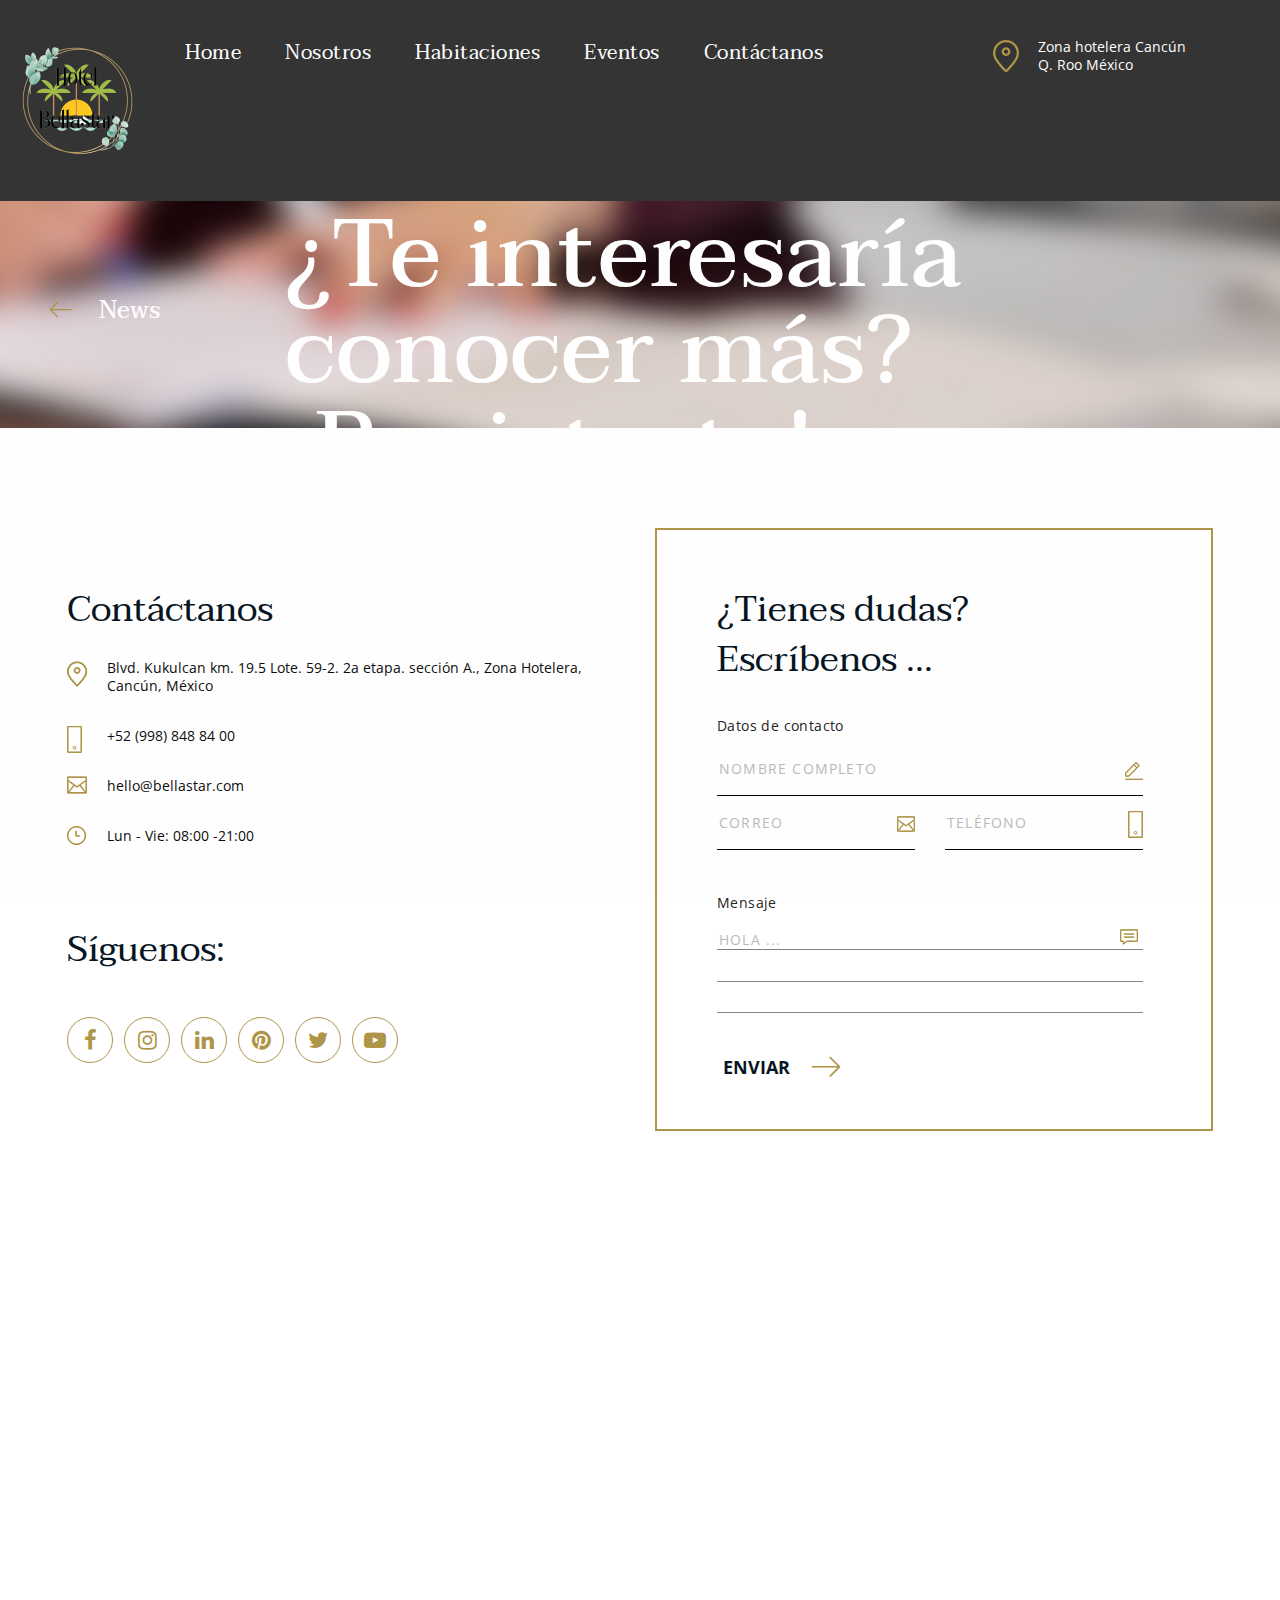
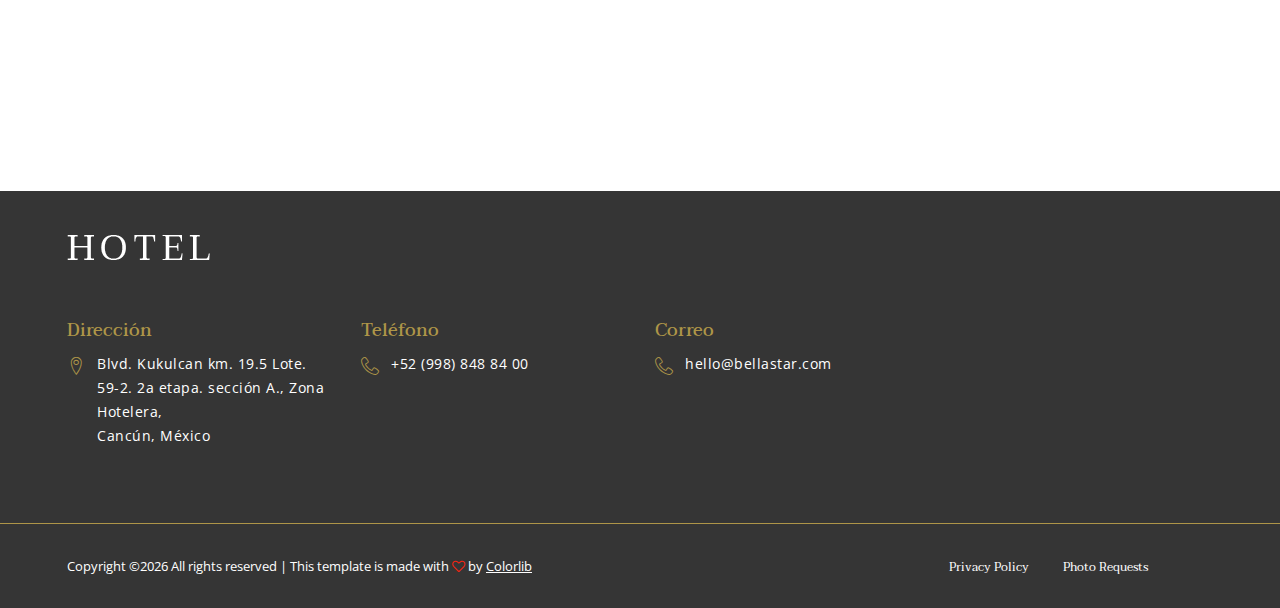
<file: contact.html>
<!DOCTYPE html>
<html lang="zxx">

<head>
    <meta charset="UTF-8">
    <meta name="description" content="Hotel Template">
    <meta name="keywords" content="Hotel, unica, creative, html">
    <meta name="viewport" content="width=device-width, initial-scale=1.0">
    <meta http-equiv="X-UA-Compatible" content="ie=edge">
    <title>Hotel | Template</title>

    <!-- Google Font -->
    <link href="https://fonts.googleapis.com/css?family=Taviraj:300,400,500,600,700,800,900&display=swap"
        rel="stylesheet">
    <link href="https://fonts.googleapis.com/css?family=Open+Sans:300,400,600,700,800&display=swap" rel="stylesheet">

    <!-- Css Styles -->
    <link rel="stylesheet" href="css/bootstrap.min.css" type="text/css">
    <link rel="stylesheet" href="css/font-awesome.min.css" type="text/css">
    <link rel="stylesheet" href="css/flaticon.css" type="text/css">
    <link rel="stylesheet" href="css/linearicons.css" type="text/css">
    <link rel="stylesheet" href="css/owl.carousel.min.css" type="text/css">
    <link rel="stylesheet" href="css/jquery-ui.min.css" type="text/css">
    <link rel="stylesheet" href="css/nice-select.css" type="text/css">
    <link rel="stylesheet" href="css/magnific-popup.css" type="text/css">
    <link rel="stylesheet" href="css/slicknav.min.css" type="text/css">
    <link rel="stylesheet" href="css/style.css" type="text/css">
</head>

<body>
    <!-- Page Preloder -->
    <div id="preloder">
        <div class="loader"></div>
    </div>

    <!-- Header Section Begin -->
    <header class="header-section">
        <div class="container-fluid">
            <div class="inner-header">
                <div class="logo">
                    <a href="./index.html"><img src="img/logo1.png" alt="" width="125"></a>
                </div>
                <div class="container">
                    <div class="row">
                        <div class="col-xl-12">
                            <nav class="main-menu mobile-menu">
                                <ul>
                                    <li><a href="./index.html">Home</a></li>
                                    <li><a href="./about-us.html">Nosotros</a></li>
                                    <li><a href="./rooms.html">Habitaciones</a></li>
                                    <li><a href="./news.html">Eventos</a></li>
                                    <li><a href="./contact.html">Contáctanos</a></li>
                                </ul>
                            </nav>
                            <div class="top-info">
                                <img src="img/placeholder.png" alt="">
                                <span>Zona hotelera Cancún Q. Roo México</span>
                            </div>
                        </div>
                    </div>
                </div>
                <div id="mobile-menu-wrap"></div>
            </div>
        </div>
    </header>
    <!-- Header End -->

    <!-- Hero Section Begin -->
    <section class="hero-section set-bg" data-setbg="img/contact-bg.jpg">
        <div class="hero-text">
            <div class="container">
                <div class="row">
                    <div class="col-lg-12">
                        <h1>¿Te interesaría conocer más? ¡Registrate!</h1>
                    </div>
                </div>
                <div class="page-nav">
                    <a href="./news.html" class="left-nav"><i class="lnr lnr-arrow-left"></i> News</a>
                </div>
            </div>
        </div>
    </section>
    <!-- Hero Section End -->

    <!-- Contact Section Begin -->
    <section class="contact-section spad">
        <div class="container">
            <div class="row">
                <div class="col-lg-6">
                    <div class="contact-left">
                        <div class="contact-information">
                            <h2>Contáctanos</h2>
                            <ul>
                                <li><img src="img/placeholder-copy.png" alt=""> <span>Blvd. Kukulcan km. 19.5 Lote. 59-2. 2a etapa. sección A., Zona Hotelera, Cancún, México</span></li>
                                <li><img src="img/phone-copy.png" alt=""> <span>+52 (998) 848 84 00</span></li>
                                <li><img src="img/envelop.png" alt=""> <span>hello@bellastar.com</span></li>
                                <li><img src="img/clock-copy.png" alt=""> <span>Lun - Vie: 08:00 -21:00</span></li>
                            </ul>
                        </div>
                        <div class="social-links">
                            <h2>Síguenos:</h2>
                            <a href="#"><i class="fa fa-facebook"></i></a>
                            <a href="#"><i class="fa fa-instagram"></i></a>
                            <a href="#"><i class="fa fa-linkedin"></i></a>
                            <a href="#"><i class="fa fa-pinterest"></i></a>
                            <a href="#"><i class="fa fa-twitter"></i></a>
                            <a href="#"><i class="fa fa-youtube-play"></i></a>
                        </div>
                    </div>
                </div>
                <div class="col-lg-6">
                    <div class="contact-form">
                        <h5>¿Tienes dudas? Escríbenos ...</h5>
                        <form action="#">
                            <div class="row">
                                <div class="col-lg-12">
                                    <p>Datos de contacto</p>
                                    <div class="input-group">
                                        <input type="text" placeholder="Nombre completo">
                                        <img src="img/edit.png" alt="">
                                    </div>
                                </div>
                                <div class="col-lg-6">
                                    <div class="input-group">
                                        <input type="email" placeholder="Correo">
                                        <img src="img/envelop-copy.png" alt="">
                                    </div>
                                </div>
                                <div class="col-lg-6">
                                    <div class="input-group phone-num">
                                        <input type="text" placeholder="Teléfono">
                                        <img src="img/phone-copy.png" alt="">
                                    </div>
                                </div>
                                <div class="col-lg-12">
                                    <div class="message">
                                        <p>Mensaje</p>
                                        <div class="textarea">
                                            <textarea placeholder="Hola ..."></textarea>
                                            <img src="img/speech-copy.png" alt="">
                                        </div>
                                    </div>
                                </div>
                                <div class="col-lg-12">
                                    <button type="submit">Enviar <i class="lnr lnr-arrow-right"></i></button>
                                </div>
                            </div>
                        </form>
                    </div>
                </div>
            </div>
        </div>
    </section>
    <!-- Contact Section End -->

    <!-- Map Section Begin -->
    <div class="map">
        <iframe
            src="https://www.google.com/maps/embed?pb=!1m18!1m12!1m3!1d423283.4355676389!2d-118.69193052429003!3d34.02073049434915!2m3!1f0!2f0!3f0!3m2!1i1024!2i768!4f13.1!3m3!1m2!1s0x80c2c75ddc27da13%3A0xe22fdf6f254608f4!2sLos%20Angeles%2C%20CA%2C%20USA!5e0!3m2!1sen!2sbd!4v1568665689853!5m2!1sen!2sbd"
            height="560" style="border:0;" allowfullscreen=""></iframe>
    </div>
    <!-- Map Section End -->

    <!-- Footer Section Begin -->
    <footer class="footer-section">
        <div class="container">
            <div class="row">
                <div class="col-lg-12">
                    <div class="footer-logo">
                        <a href="#"><img src="img/logo.png" alt=""></a>
                    </div>
                </div>
            </div>
            <div class="row pb-50">
                <div class="col-lg-3 col-sm-6">
                    <div class="single-footer-widget">
                        <h5>Dirección</h5>
                        <div class="widget-text">
                            <i class="lnr lnr-map-marker"></i>
                            <p>Blvd. Kukulcan km. 19.5 Lote. 59-2. 2a etapa. sección A., Zona Hotelera,  <br />Cancún, México</p>
                        </div>
                    </div>
                </div>
                <div class="col-lg-3 col-sm-6">
                    <div class="single-footer-widget">
                        <h5>Teléfono</h5>
                        <div class="widget-text">
                            <i class="lnr lnr-phone-handset"></i>
                            <p>+52 (998) 848 84 00</p>
                        </div>
                    </div>
                </div>
                <div class="col-lg-3 col-sm-6">
                    <div class="single-footer-widget">
                        <h5>Correo</h5>
                        <div class="widget-text">
                            <i class="lnr lnr-phone-handset"></i>
                            <p>hello@bellastar.com</p>
                        </div>
                    </div>
                </div>
            </div>
        </div>
        <div class="copyright-area">
            <div class="container">
                <div class="copyright-text"><!-- Link back to Colorlib can't be removed. Template is licensed under CC BY 3.0. -->
Copyright &copy;<script>document.write(new Date().getFullYear());</script> All rights reserved | This template is made with <i class="fa fa-heart-o" aria-hidden="true"></i> by <a href="https://colorlib.com" target="_blank">Colorlib</a>
<!-- Link back to Colorlib can't be removed. Template is licensed under CC BY 3.0. --></div>
                <div class="privacy-links">
                    <a href="#">Privacy Policy</a>
                    <a href="#">Photo Requests</a>
                </div>
            </div>
        </div>
    </footer>
    <!-- Footer Section End -->

    <!-- Js Plugins -->
    <script src="js/jquery-3.3.1.min.js"></script>
    <script src="js/bootstrap.min.js"></script>
    <script src="js/jquery.magnific-popup.min.js"></script>
    <script src="js/jquery-ui.min.js"></script>
    <script src="js/jquery.nice-select.min.js"></script>
    <script src="js/jquery.slicknav.js"></script>
    <script src="js/owl.carousel.min.js"></script>
    <script src="js/main.js"></script>
</body>

</html>
</file>
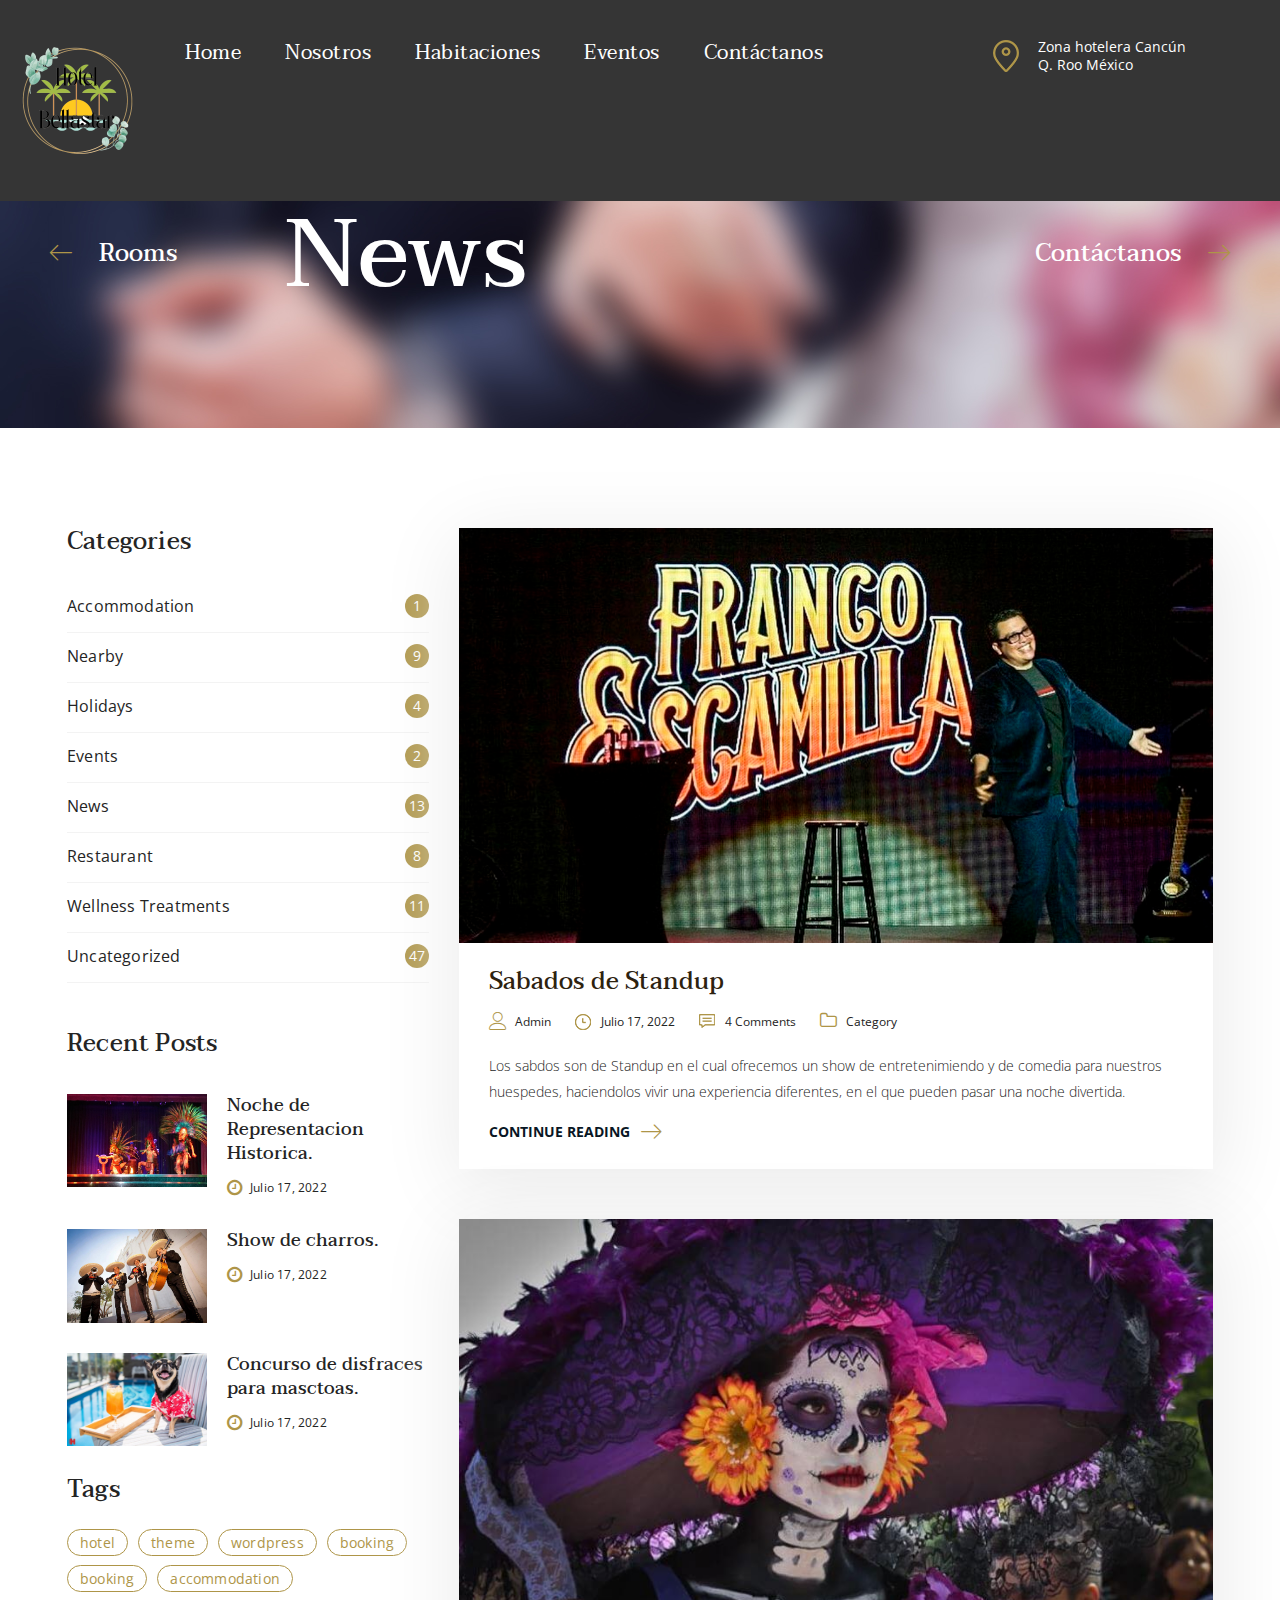
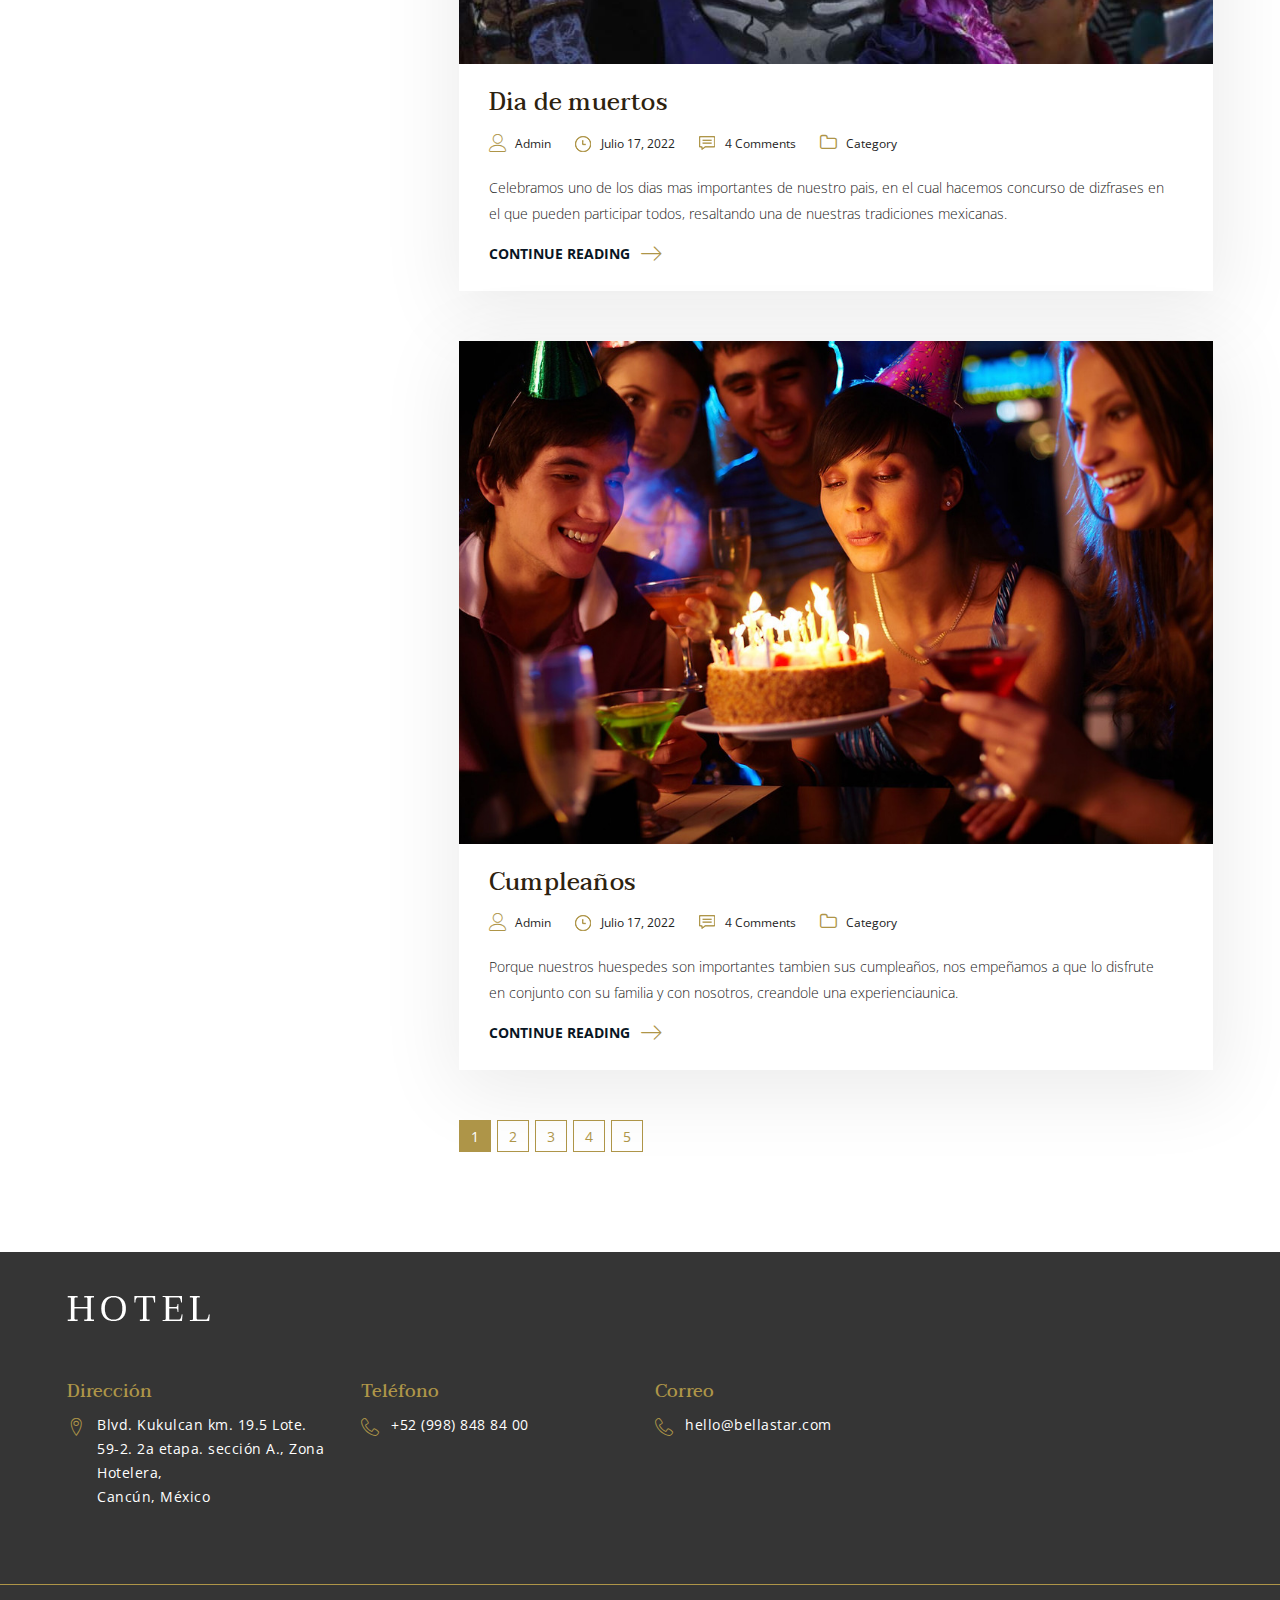
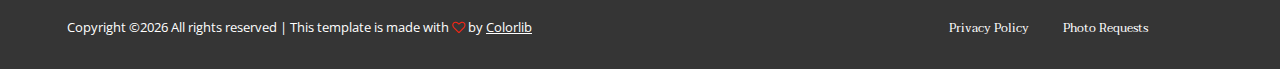
<file: news.html>
<!DOCTYPE html>
<html lang="zxx">

<head>
    <meta charset="UTF-8">
    <meta name="description" content="Hotel Template">
    <meta name="keywords" content="Hotel, unica, creative, html">
    <meta name="viewport" content="width=device-width, initial-scale=1.0">
    <meta http-equiv="X-UA-Compatible" content="ie=edge">
    <title>Hotel Bellastar</title>

    <!-- Google Font -->
    <link href="https://fonts.googleapis.com/css?family=Taviraj:300,400,500,600,700,800,900&display=swap"
        rel="stylesheet">
    <link href="https://fonts.googleapis.com/css?family=Open+Sans:300,400,600,700,800&display=swap" rel="stylesheet">

    <!-- Css Styles -->
    <link rel="stylesheet" href="css/bootstrap.min.css" type="text/css">
    <link rel="stylesheet" href="css/font-awesome.min.css" type="text/css">
    <link rel="stylesheet" href="css/flaticon.css" type="text/css">
    <link rel="stylesheet" href="css/linearicons.css" type="text/css">
    <link rel="stylesheet" href="css/owl.carousel.min.css" type="text/css">
    <link rel="stylesheet" href="css/jquery-ui.min.css" type="text/css">
    <link rel="stylesheet" href="css/nice-select.css" type="text/css">
    <link rel="stylesheet" href="css/magnific-popup.css" type="text/css">
    <link rel="stylesheet" href="css/slicknav.min.css" type="text/css">
    <link rel="stylesheet" href="css/style.css" type="text/css">
</head>

<body>
    <!-- Page Preloder -->
    <div id="preloder">
        <div class="loader"></div>
    </div>

    <!-- Header Section Begin -->
    <header class="header-section">
        <div class="container-fluid">
            <div class="inner-header">
                <div class="logo">
                    <a href="./index.html"><img src="img/logo1.png" alt="" width="125"></a>
                </div>
                <div class="container">
                    <div class="row">
                        <div class="col-xl-12">
                            <nav class="main-menu mobile-menu">
                                <ul>
                                    <li><a href="./index.html">Home</a></li>
                                    <li><a href="./about-us.html">Nosotros</a></li>
                                    <li><a href="./rooms.html">Habitaciones</a></li>
                                    <li><a href="./news.html">Eventos</a></li>
                                    <li><a href="./contact.html">Contáctanos</a></li>
                                </ul>
                            </nav>
                            <div class="top-info">
                                <img src="img/placeholder.png" alt="">
                                <span>Zona hotelera Cancún Q. Roo México</span>
                            </div>
                        </div>
                    </div>
                </div>
                <div id="mobile-menu-wrap"></div>
            </div>
        </div>
    </header>
    <!-- Header End -->

    <!-- Hero Section Begin -->
    <section class="hero-section set-bg" data-setbg="img/services-bg.jpg">
        <div class="hero-text">
            <div class="container">
                <div class="row">
                    <div class="col-lg-12">
                        <h1>News</h1>
                    </div>
                </div>
                <div class="page-nav">
                    <a href="./rooms.html" class="left-nav"><i class="lnr lnr-arrow-left"></i> Rooms</a>
                    <a href="./contact.html" class="right-nav">Contáctanos <i class="lnr lnr-arrow-right"></i></a>
                </div>
            </div>
        </div>
    </section>
    <!-- Hero Section End -->

    <!-- Blog Section Begin -->
    <section class="blog-section spad">
        <div class="container">
            <div class="row">
                <div class="col-lg-4 col-md-6 order-2 order-lg-1">
                    <div class="side-bar">
                        <div class="categories-item">
                            <h4>Categories</h4>
                            <div class="categories-list">
                                <ul>
                                    <li>Accommodation <span>1</span></li>
                                    <li>Nearby <span>9</span></li>
                                    <li>Holidays <span>4</span></li>
                                    <li>Events <span>2</span></li>
                                    <li>News <span>13</span></li>
                                    <li>Restaurant <span>8</span></li>
                                    <li>Wellness Treatments <span>11</span></li>
                                    <li>Uncategorized <span>47</span></li>
                                </ul>
                            </div>
                        </div>
                        <div class="recent-post">
                            <h4>Recent Posts</h4>
                            <div class="single-recent-post">
                                <div class="recent-pic">
                                    <img src="img/eventos/teatro.jpg" width="140" alt="">
                                </div>
                                <div class="recent-text">
                                    <h5>Noche de Representacion Historica.</h5>
                                    <div class="recent-time">
                                        <i class="fa fa-clock-o"></i>
                                        <span>Julio 17, 2022</span>
                                    </div>
                                </div>
                            </div>
                            <div class="single-recent-post">
                                <div class="recent-pic">
                                    <img src="img/eventos/charro.jpg" width="140" alt="">
                                </div>
                                <div class="recent-text">
                                    <h5>Show de charros.</h5>
                                    <div class="recent-time">
                                        <i class="fa fa-clock-o"></i>
                                        <span>Julio 17, 2022</span>
                                    </div>
                                </div>
                            </div>
                            <div class="single-recent-post">
                                <div class="recent-pic">
                                    <img src="img/eventos/dog.jpg" width="140" alt="">
                               
                                </div>
                                <div class="recent-text">
                                    <h5>Concurso de disfraces para masctoas.</h5>
                                    <div class="recent-time">
                                        <i class="fa fa-clock-o"></i>
                                        <span>Julio 17, 2022</span>
                                    </div>
                                </div>
                            </div>
                        </div>
                        <div class="tags-item">
                            <h4>Tags</h4>
                            <div class="tag-links">
                                <a href="#">hotel</a>
                                <a href="#">theme</a>
                                <a href="#">wordpress</a>
                                <a href="#">booking</a>
                                <a href="#">booking</a>
                                <a href="#">accommodation</a>
                            </div>
                        </div>
                    </div>
                </div>
                <div class="col-lg-8 order-1 order-lg-2">
                    <div class="blog-post">
                        <div class="single-blog-post">
                            <div class="blog-pic">
                                <img src="img/eventos/Standup.jpg" width="100%" alt="">
                            </div>
                            <div class="blog-text">
                                <h4>Sabados de Standup</h4>
                                <div class="blog-widget">
                                    <div class="blog-info">
                                        <i class="lnr lnr-user"></i>
                                        <span>Admin</span>
                                    </div>
                                    <div class="blog-info">
                                        <img src="img/clock.png" alt="">
                                        <span>Julio 17, 2022</span>
                                    </div>
                                    <div class="blog-info">
                                        <img src="img/speech.png" alt="">
                                        <span>4 Comments</span>
                                    </div>
                                    <div class="blog-info">
                                        <i class="fa fa-folder-o"></i>
                                        <span>Category</span>
                                    </div>
                                </div>
                                <p>Los sabdos son de Standup en el cual ofrecemos un show de entretenimiendo
                                    y de comedia para nuestros huespedes, haciendolos vivir una experiencia diferentes,
                                    en el que pueden pasar una noche divertida.
                                </p>
                                <a href="#">Continue Reading <i class="lnr lnr-arrow-right"></i></a>
                            </div>
                        </div>
                        <div class="single-blog-post">
                            <div class="blog-pic">
                                <img src="img/eventos/dead.jpg" width="100%" alt="">
                            </div>
                            <div class="blog-text">
                                <h4>Dia de muertos </h4>
                                <div class="blog-widget">
                                    <div class="blog-info">
                                        <i class="lnr lnr-user"></i>
                                        <span>Admin</span>
                                    </div>
                                    <div class="blog-info">
                                        <img src="img/clock.png" alt="">
                                        <span>Julio 17, 2022</span>
                                    </div>
                                    <div class="blog-info">
                                        <img src="img/speech.png" alt="">
                                        <span>4 Comments</span>
                                    </div>
                                    <div class="blog-info">
                                        <i class="fa fa-folder-o"></i>
                                        <span>Category</span>
                                    </div>
                                </div>
                                <p>Celebramos uno de los dias mas importantes de nuestro pais, en el cual hacemos concurso de dizfrases
                                    en el que pueden participar todos, resaltando una de nuestras tradiciones mexicanas.
                                </p>
                                <a href="#">Continue Reading <i class="lnr lnr-arrow-right"></i></a>
                            </div>
                        </div>
                        <div class="single-blog-post">
                            <div class="blog-pic">
                                <img src="img/eventos/cumpleaños.jpg" width="100%" alt="">
                            </div>
                            <div class="blog-text">
                                <h4>Cumpleaños</h4>
                                <div class="blog-widget">
                                    <div class="blog-info">
                                        <i class="lnr lnr-user"></i>
                                        <span>Admin</span>
                                    </div>
                                    <div class="blog-info">
                                        <img src="img/clock.png" alt="">
                                        <span>Julio 17, 2022</span>
                                    </div>
                                    <div class="blog-info">
                                        <img src="img/speech.png" alt="">
                                        <span>4 Comments</span>
                                    </div>
                                    <div class="blog-info">
                                        <i class="fa fa-folder-o"></i>
                                        <span>Category</span>
                                    </div>
                                </div>
                                <p>Porque nuestros huespedes son importantes tambien sus cumpleaños, nos empeñamos a que lo disfrute en conjunto
                                    con su familia y con nosotros, creandole una experienciaunica.
                                </p>
                                <a href="#">Continue Reading <i class="lnr lnr-arrow-right"></i></a>
                            </div>
                        </div>
                        <div class="blog-pagination">
                            <a class="active" href="#">1</a>
                            <a href="#">2</a>
                            <a href="#">3</a>
                            <a href="#">4</a>
                            <a href="#">5</a>
                        </div>
                    </div>
                </div>
            </div>
        </div>
    </section>
    <!-- Blog Section End -->

    <!-- Footer Section Begin -->
    <footer class="footer-section">
        <div class="container">
            <div class="row">
                <div class="col-lg-12">
                    <div class="footer-logo">
                        <a href="#"><img src="img/logo.png" alt=""></a>
                    </div>
                </div>
            </div>
            <div class="row pb-50">
                <div class="col-lg-3 col-sm-6">
                    <div class="single-footer-widget">
                        <h5>Dirección</h5>
                        <div class="widget-text">
                            <i class="lnr lnr-map-marker"></i>
                            <p>Blvd. Kukulcan km. 19.5 Lote. 59-2. 2a etapa. sección A., Zona Hotelera,  <br />Cancún, México</p>
                        </div>
                    </div>
                </div>
                <div class="col-lg-3 col-sm-6">
                    <div class="single-footer-widget">
                        <h5>Teléfono</h5>
                        <div class="widget-text">
                            <i class="lnr lnr-phone-handset"></i>
                            <p>+52 (998) 848 84 00</p>
                        </div>
                    </div>
                </div>
                <div class="col-lg-3 col-sm-6">
                    <div class="single-footer-widget">
                        <h5>Correo</h5>
                        <div class="widget-text">
                            <i class="lnr lnr-phone-handset"></i>
                            <p>hello@bellastar.com</p>
                        </div>
                    </div>
                </div>
            </div>
        </div>
        <div class="copyright-area">
            <div class="container">
                <div class="copyright-text"><!-- Link back to Colorlib can't be removed. Template is licensed under CC BY 3.0. -->
Copyright &copy;<script>document.write(new Date().getFullYear());</script> All rights reserved | This template is made with <i class="fa fa-heart-o" aria-hidden="true"></i> by <a href="https://colorlib.com" target="_blank">Colorlib</a>
<!-- Link back to Colorlib can't be removed. Template is licensed under CC BY 3.0. --></div>
                <div class="privacy-links">
                    <a href="#">Privacy Policy</a>
                    <a href="#">Photo Requests</a>
                </div>
            </div>
        </div>
    </footer>
    <!-- Footer Section End -->

    <!-- Js Plugins -->
    <script src="js/jquery-3.3.1.min.js"></script>
    <script src="js/bootstrap.min.js"></script>
    <script src="js/jquery.magnific-popup.min.js"></script>
    <script src="js/jquery-ui.min.js"></script>
    <script src="js/jquery.nice-select.min.js"></script>
    <script src="js/jquery.slicknav.js"></script>
    <script src="js/owl.carousel.min.js"></script>
    <script src="js/main.js"></script>
</body>

</html>
</file>
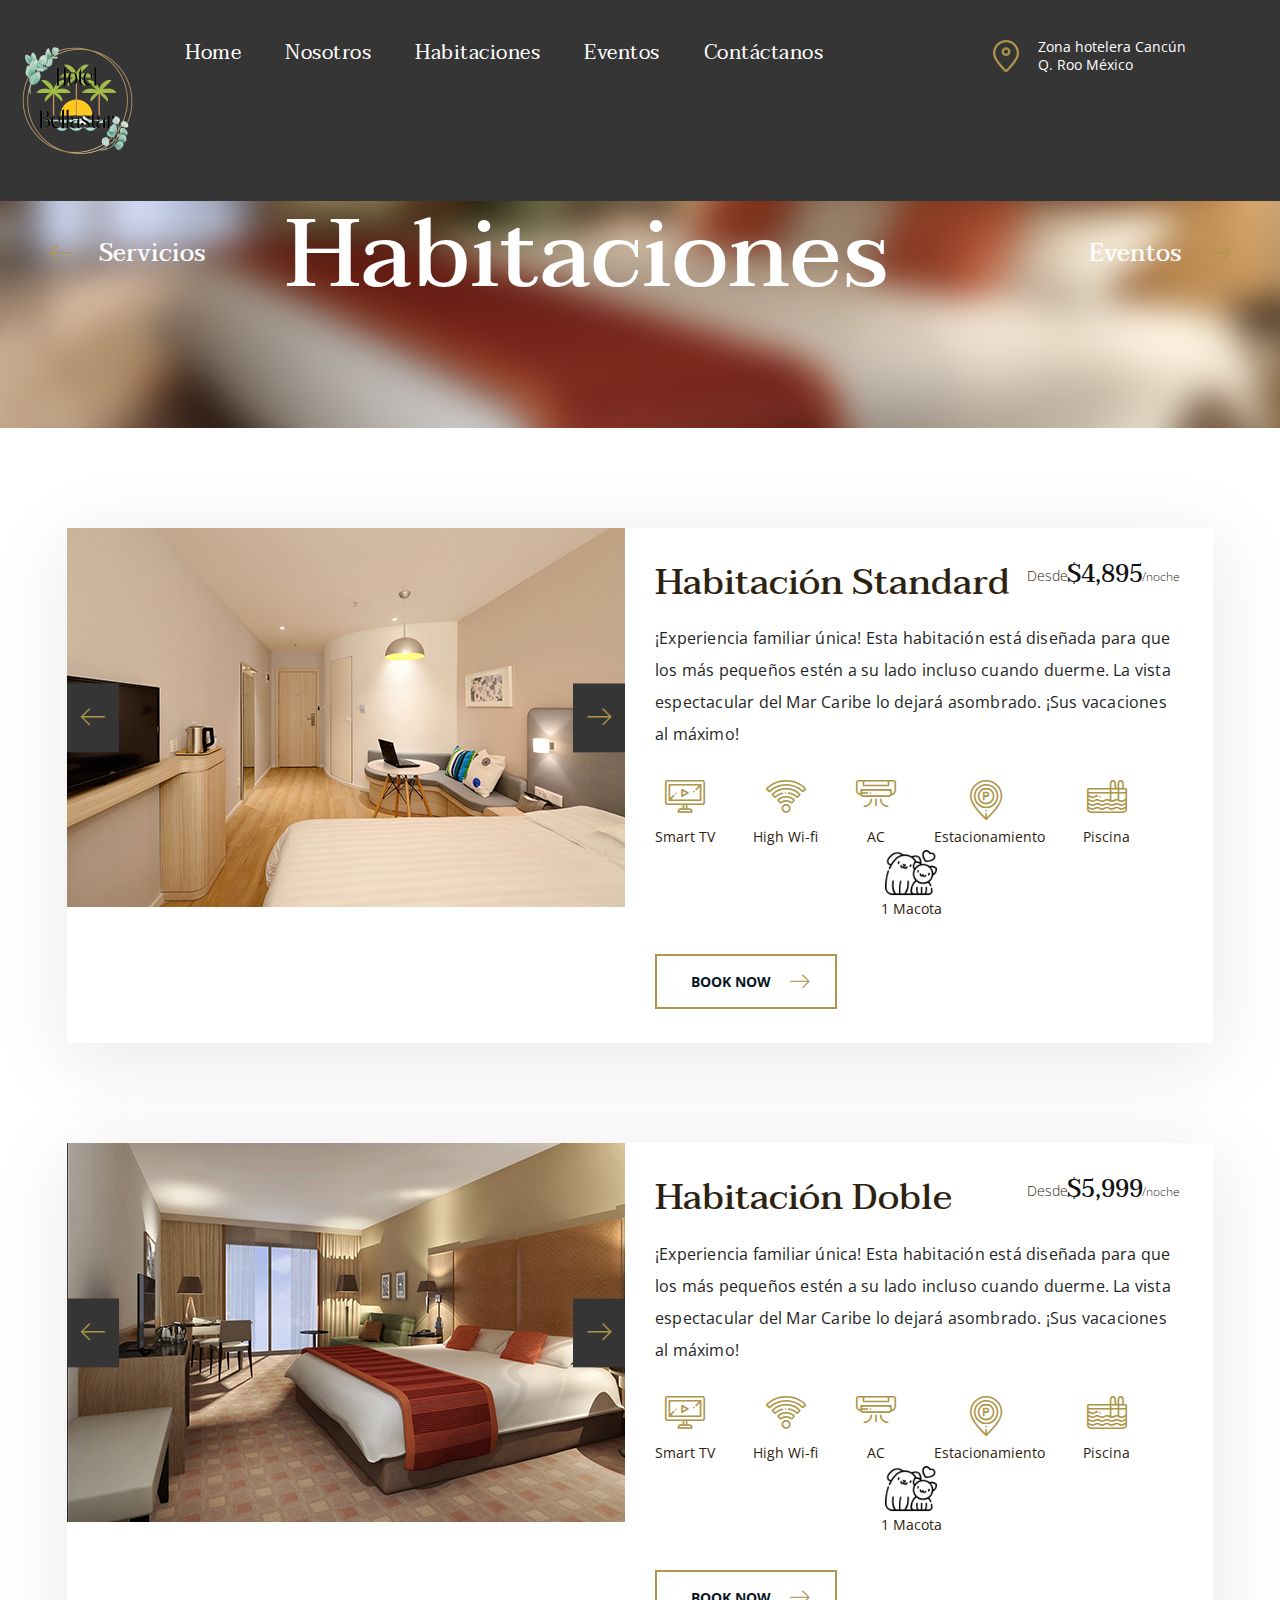
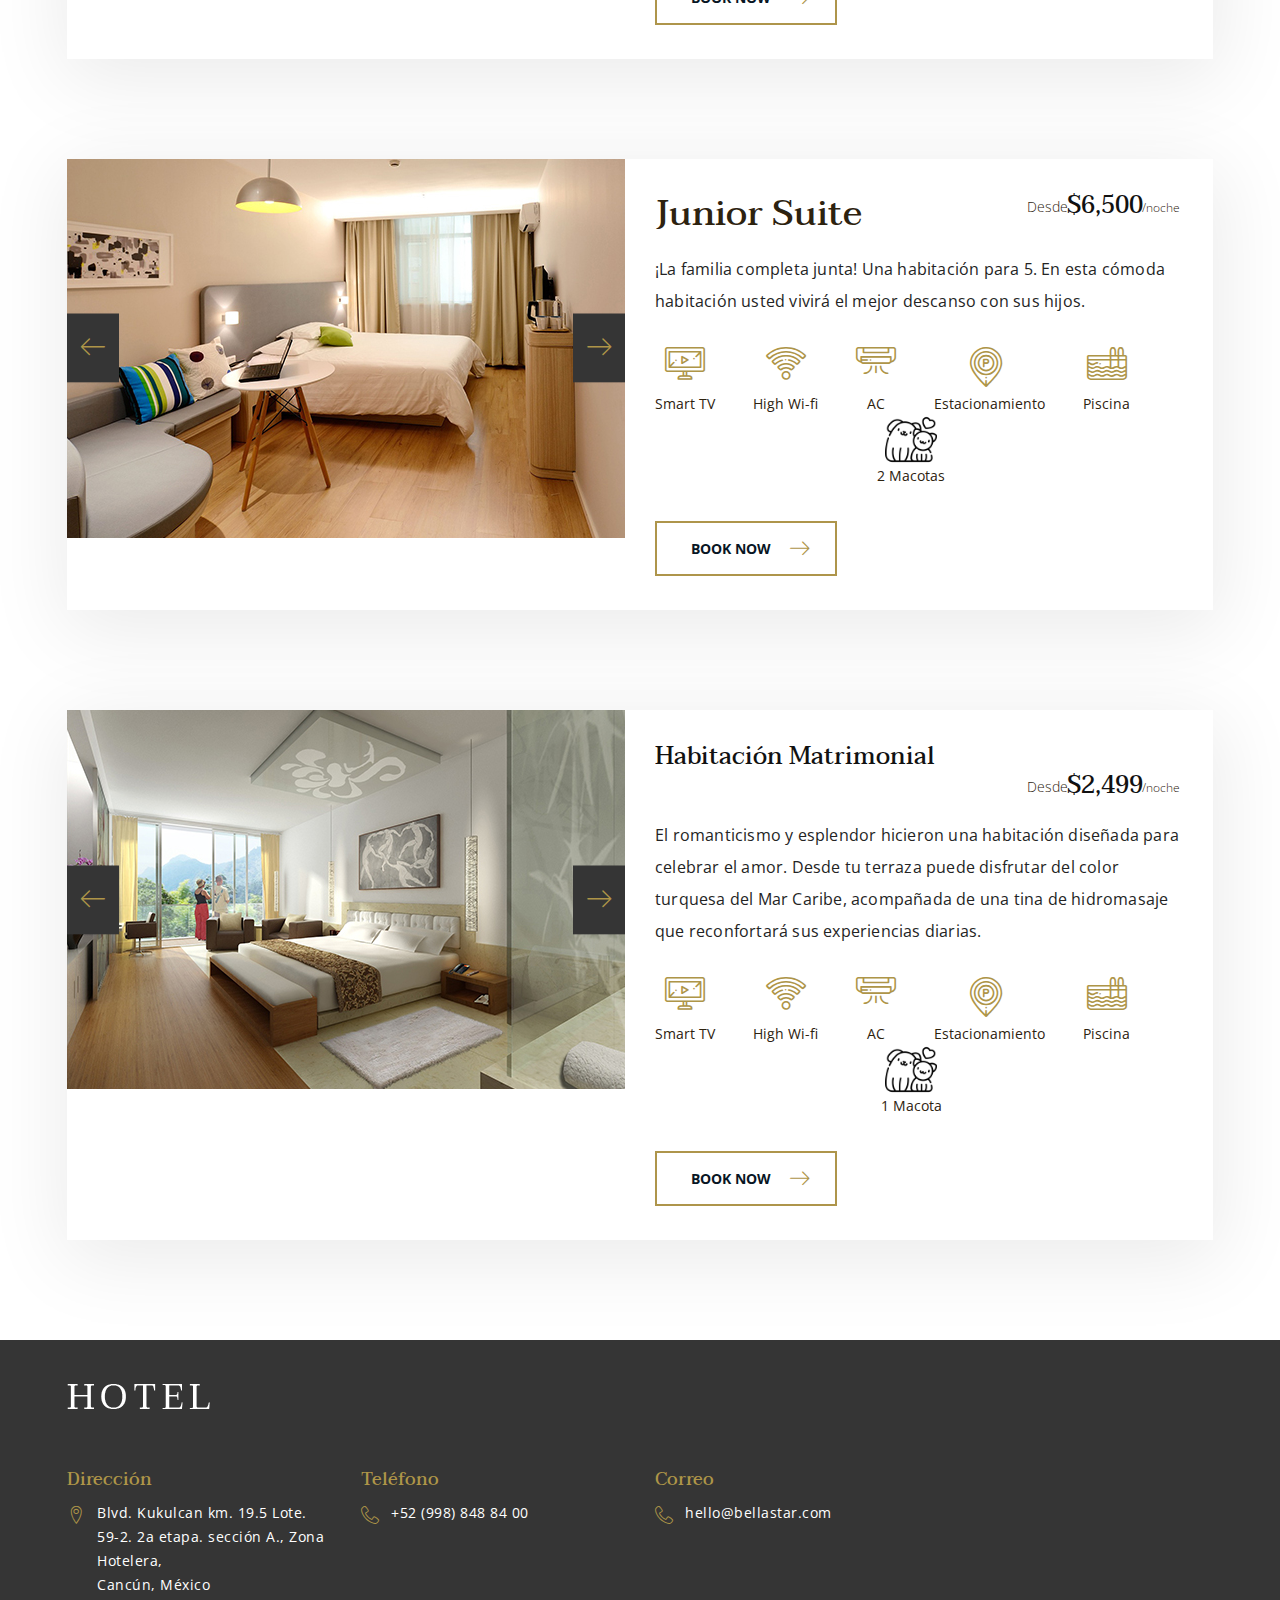
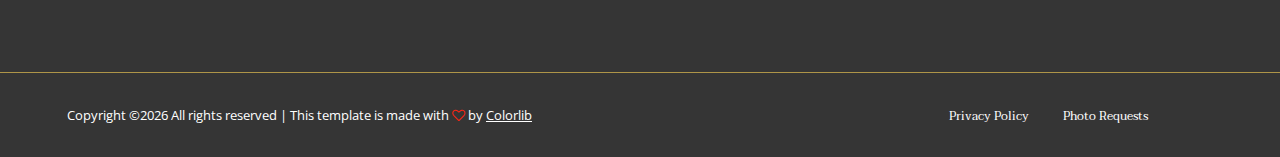
<file: rooms.html>
<!DOCTYPE html>
<html lang="zxx">

<head>
    <meta charset="UTF-8">
    <meta name="description" content="Hotel Template">
    <meta name="keywords" content="Hotel, unica, creative, html">
    <meta name="viewport" content="width=device-width, initial-scale=1.0">
    <meta http-equiv="X-UA-Compatible" content="ie=edge">
    <title>Hotel | Template</title>

    <!-- Google Font -->
    <link href="https://fonts.googleapis.com/css?family=Taviraj:300,400,500,600,700,800,900&display=swap"
        rel="stylesheet">
    <link href="https://fonts.googleapis.com/css?family=Open+Sans:300,400,600,700,800&display=swap" rel="stylesheet">

    <!-- Css Styles -->
    <link rel="stylesheet" href="css/bootstrap.min.css" type="text/css">
    <link rel="stylesheet" href="css/font-awesome.min.css" type="text/css">
    <link rel="stylesheet" href="css/flaticon.css" type="text/css">
    <link rel="stylesheet" href="css/linearicons.css" type="text/css">
    <link rel="stylesheet" href="css/owl.carousel.min.css" type="text/css">
    <link rel="stylesheet" href="css/jquery-ui.min.css" type="text/css">
    <link rel="stylesheet" href="css/nice-select.css" type="text/css">
    <link rel="stylesheet" href="css/magnific-popup.css" type="text/css">
    <link rel="stylesheet" href="css/slicknav.min.css" type="text/css">
    <link rel="stylesheet" href="css/style.css" type="text/css">
</head>

<body>
    <!-- Page Preloder -->
    <div id="preloder">
        <div class="loader"></div>
    </div>

    <!-- Header Section Begin -->
    <header class="header-section">
        <div class="container-fluid">
            <div class="inner-header">
                <div class="logo">
                    <a href="./index.html"><img src="img/logo1.png" alt="" width="125"></a>
                </div>
                <div class="container">
                    <div class="row">
                        <div class="col-xl-12">
                            <nav class="main-menu mobile-menu">
                                <ul>
                                    <li><a href="./index.html">Home</a></li>
                                    <li><a href="./about-us.html">Nosotros</a></li>
                                    <li><a href="./rooms.html">Habitaciones</a></li>
                                    <li><a href="./news.html">Eventos</a></li>
                                    <li><a href="./contact.html">Contáctanos</a></li>
                                </ul>
                            </nav>
                            <div class="top-info">
                                <img src="img/placeholder.png" alt="">
                                <span>Zona hotelera Cancún Q. Roo México</span>
                            </div>
                        </div>
                    </div>
                </div>
                <div id="mobile-menu-wrap"></div>
            </div>
        </div>
    </header>
    <!-- Header End -->

    <!-- Hero Section Begin -->
    <section class="hero-section set-bg" data-setbg="img/rooms-bg.jpg">
        <div class="hero-text">
            <div class="container">
                <div class="row">
                    <div class="col-lg-12">
                        <h1>Habitaciones</h1>
                    </div>
                </div> 
                <div class="page-nav">
                    <a href="./services.html" class="left-nav"><i class="lnr lnr-arrow-left"></i> Servicios</a>
                    <a href="./news.html" class="right-nav">Eventos <i class="lnr lnr-arrow-right"></i></a>
                </div>
            </div>
        </div>
    </section>
    <!-- Hero Section End -->

    <!-- Rooms Section Begin -->
    <section class="room-section spad">
        <div class="container">
            <div class="rooms-page-item">
                <div class="row">
                    <div class="col-lg-6">
                        <div class="room-pic-slider owl-carousel">
                            <div class="single-room-pic">
                                <img src="img/room/rooms-1.jpg" alt="">
                            </div>
                            <div class="single-room-pic">
                                <img src="img/room/rooms-2.jpg" alt="">
                            </div>
                        </div>
                    </div>
                    <div class="col-lg-6">
                        <div class="room-text">
                            <div class="room-title">
                                <h2>Habitación Standard</h2>
                                <div class="room-price">
                                    <span>Desde </span>
                                    <h4>$4,895</h4>
                                    <sub>/noche</sub>
                                </div>
                            </div>
                            <div class="room-desc">
                                <p>¡Experiencia familiar única! Esta habitación está diseñada para que los más pequeños estén a su lado incluso cuando duerme.
                                    La vista espectacular del Mar Caribe lo dejará asombrado. ¡Sus vacaciones al máximo!</p>
                            </div>
                            <div class="room-features">
                                <div class="room-info">
                                    <i class="flaticon-019-television"></i>
                                    <span>Smart TV</span>
                                </div>
                                <div class="room-info">
                                    <i class="flaticon-029-wifi"></i>
                                    <span>High Wi-fi</span>
                                </div>
                                <div class="room-info">
                                    <i class="flaticon-003-air-conditioner"></i>
                                    <span>AC</span>
                                </div>
                                <div class="room-info">
                                    <i class="flaticon-036-parking"></i>
                                    <span>Estacionamiento</span>
                                </div>
                                <div class="room-info">
                                    <i class="flaticon-007-swimming-pool"></i>
                                    <span>Piscina</span>
                                </div>
                                <div class="room-info last">
                                    <img src="img/perro.png" alt="" width="10%">
                                    <span>1 Macota</span>
                                </div>
                            </div>
                            <a href="#" class="primary-btn">Book Now <i class="lnr lnr-arrow-right"></i></a>
                        </div>
                    </div>
                </div>
            </div>
            <div class="rooms-page-item">
                <div class="row">
                    <div class="col-lg-6">
                        <div class="room-pic-slider owl-carousel">
                            <div class="single-room-pic">
                                <img src="img/room/rooms-3.jpg" alt="">
                            </div>
                            <div class="single-room-pic">
                                <img src="img/room/rooms-2.jpg" alt="">
                            </div>
                        </div>
                    </div>
                    <div class="col-lg-6">
                        <div class="room-text">
                            <div class="room-title">
                                <h2>Habitación Doble</h2>
                                <div class="room-price">
                                    <span>Desde </span>
                                    <h4>$5,999</h4>
                                    <sub>/noche</sub>
                                </div>
                            </div>
                            <div class="room-desc">
                                <p>¡Experiencia familiar única! Esta habitación está diseñada para que los más pequeños estén a su lado incluso cuando duerme.
                                    La vista espectacular del Mar Caribe lo dejará asombrado. ¡Sus vacaciones al máximo!</p>
                            </div>
                            <div class="room-features">
                                <div class="room-info">
                                    <i class="flaticon-019-television"></i>
                                    <span>Smart TV</span>
                                </div>
                                <div class="room-info">
                                    <i class="flaticon-029-wifi"></i>
                                    <span>High Wi-fi</span>
                                </div>
                                <div class="room-info">
                                    <i class="flaticon-003-air-conditioner"></i>
                                    <span>AC</span>
                                </div>
                                <div class="room-info">
                                    <i class="flaticon-036-parking"></i>
                                    <span>Estacionamiento</span>
                                </div>
                                <div class="room-info last">
                                    <i class="flaticon-007-swimming-pool"></i>
                                    <span>Piscina</span>
                                </div>
                                <div class="room-info last">
                                    <img src="img/perro.png" alt="" width="10%">
                                    <span>1 Macota</span>
                                </div>
                            </div>
                            <a href="#" class="primary-btn">Book Now <i class="lnr lnr-arrow-right"></i></a>
                        </div>
                    </div>
                </div>
            </div>
            <div class="rooms-page-item">
                <div class="row">
                    <div class="col-lg-6">
                        <div class="room-pic-slider owl-carousel">
                            <div class="single-room-pic">
                                <img src="img/room/rooms-4.jpg" alt="">
                            </div>
                            <div class="single-room-pic">
                                <img src="img/room/rooms-2.jpg" alt="">
                            </div>
                        </div>
                    </div>
                    <div class="col-lg-6">
                        <div class="room-text">
                            <div class="room-title">
                                <h2>Junior Suite</h2>
                                <div class="room-price">
                                    <span>Desde</span>
                                    <h4>$6,500</h4>
                                    <sub>/noche</sub>
                                </div>
                            </div>
                            <div class="room-desc">
                                <p>¡La familia completa junta! Una habitación para 5. En esta cómoda habitación usted vivirá el mejor descanso con sus hijos.</p>
                            </div>
                            <div class="room-features">
                                <div class="room-info">
                                    <i class="flaticon-019-television"></i>
                                    <span>Smart TV</span>
                                </div>
                                <div class="room-info">
                                    <i class="flaticon-029-wifi"></i>
                                    <span>High Wi-fi</span>
                                </div>
                                <div class="room-info">
                                    <i class="flaticon-003-air-conditioner"></i>
                                    <span>AC</span>
                                </div>
                                <div class="room-info">
                                    <i class="flaticon-036-parking"></i>
                                    <span>Estacionamiento</span>
                                </div>
                                <div class="room-info last">
                                    <i class="flaticon-007-swimming-pool"></i>
                                    <span>Piscina</span>
                                </div>
                                <div class="room-info last">
                                    <img src="img/perro.png" alt="" width="10%">
                                    <span>2 Macotas</span>
                                </div>
                            </div>
                            <a href="#" class="primary-btn">Book Now <i class="lnr lnr-arrow-right"></i></a>
                        </div>
                    </div>
                </div>
            </div>
            <div class="rooms-page-item">
                <div class="row">
                    <div class="col-lg-6">
                        <div class="room-pic-slider owl-carousel">
                            <div class="single-room-pic">
                                <img src="img/room/rooms-5.jpg" alt="">
                            </div>
                            <div class="single-room-pic">
                                <img src="img/room/rooms-2.jpg" alt="">
                            </div>
                        </div>
                    </div>
                    <div class="col-lg-6">
                        <div class="room-text">
                            <div class="room-title">
                                <h4>Habitación Matrimonial</h4>
                                <div class="room-price">
                                    <span>Desde</span>
                                    <h4>$2,499</h4>
                                    <sub>/noche</sub>
                                </div>
                            </div>
                            <div class="room-desc">
                                <p>El romanticismo y esplendor hicieron una habitación diseñada para celebrar el amor. Desde tu terraza puede disfrutar del color turquesa del Mar Caribe,
                                     acompañada de una tina de hidromasaje que reconfortará sus experiencias diarias.
                                </p>
                            </div>
                            <div class="room-features">
                                <div class="room-info">
                                    <i class="flaticon-019-television"></i>
                                    <span>Smart TV</span>
                                </div>
                                <div class="room-info">
                                    <i class="flaticon-029-wifi"></i>
                                    <span>High Wi-fi</span>
                                </div>
                                <div class="room-info">
                                    <i class="flaticon-003-air-conditioner"></i>
                                    <span>AC</span>
                                </div>
                                <div class="room-info">
                                    <i class="flaticon-036-parking"></i>
                                    <span>Estacionamiento</span>
                                </div>
                                <div class="room-info last">
                                    <i class="flaticon-007-swimming-pool"></i>
                                    <span>Piscina</span>
                                </div>
                                <div class="room-info last">
                                    <img src="img/perro.png" alt="" width="10%">
                                    <span>1 Macota</span>
                                </div>
                            </div>
                            <a href="#" class="primary-btn">Book Now <i class="lnr lnr-arrow-right"></i></a>
                        </div>
                    </div>
                </div>
            </div>
        </div>
    </section>
    <!-- Rooms Section End -->

    <!-- Footer Section Begin -->
    <footer class="footer-section">
        <div class="container">
            <div class="row">
                <div class="col-lg-12">
                    <div class="footer-logo">
                        <a href="#"><img src="img/logo.png" alt=""></a>
                    </div>
                </div>
            </div>
            <div class="row pb-50">
                <div class="col-lg-3 col-sm-6">
                    <div class="single-footer-widget">
                        <h5>Dirección</h5>
                        <div class="widget-text">
                            <i class="lnr lnr-map-marker"></i>
                            <p>Blvd. Kukulcan km. 19.5 Lote. 59-2. 2a etapa. sección A., Zona Hotelera,  <br />Cancún, México</p>
                        </div>
                    </div>
                </div>
                <div class="col-lg-3 col-sm-6">
                    <div class="single-footer-widget">
                        <h5>Teléfono</h5>
                        <div class="widget-text">
                            <i class="lnr lnr-phone-handset"></i>
                            <p>+52 (998) 848 84 00</p>
                        </div>
                    </div>
                </div>
                <div class="col-lg-3 col-sm-6">
                    <div class="single-footer-widget">
                        <h5>Correo</h5>
                        <div class="widget-text">
                            <i class="lnr lnr-phone-handset"></i>
                            <p>hello@bellastar.com</p>
                        </div>
                    </div>
                </div>
            </div>
        </div>
        <div class="copyright-area">
            <div class="container">
                <div class="copyright-text"><!-- Link back to Colorlib can't be removed. Template is licensed under CC BY 3.0. -->
Copyright &copy;<script>document.write(new Date().getFullYear());</script> All rights reserved | This template is made with <i class="fa fa-heart-o" aria-hidden="true"></i> by <a href="https://colorlib.com" target="_blank">Colorlib</a>
<!-- Link back to Colorlib can't be removed. Template is licensed under CC BY 3.0. --></div>
                <div class="privacy-links">
                    <a href="#">Privacy Policy</a>
                    <a href="#">Photo Requests</a>
                </div>
            </div>
        </div>
    </footer>
    <!-- Footer Section End -->

    <!-- Js Plugins -->
    <script src="js/jquery-3.3.1.min.js"></script>
    <script src="js/bootstrap.min.js"></script>
    <script src="js/jquery.magnific-popup.min.js"></script>
    <script src="js/jquery-ui.min.js"></script>
    <script src="js/jquery.nice-select.min.js"></script>
    <script src="js/jquery.slicknav.js"></script>
    <script src="js/owl.carousel.min.js"></script>
    <script src="js/main.js"></script>
</body>

</html>
</file>
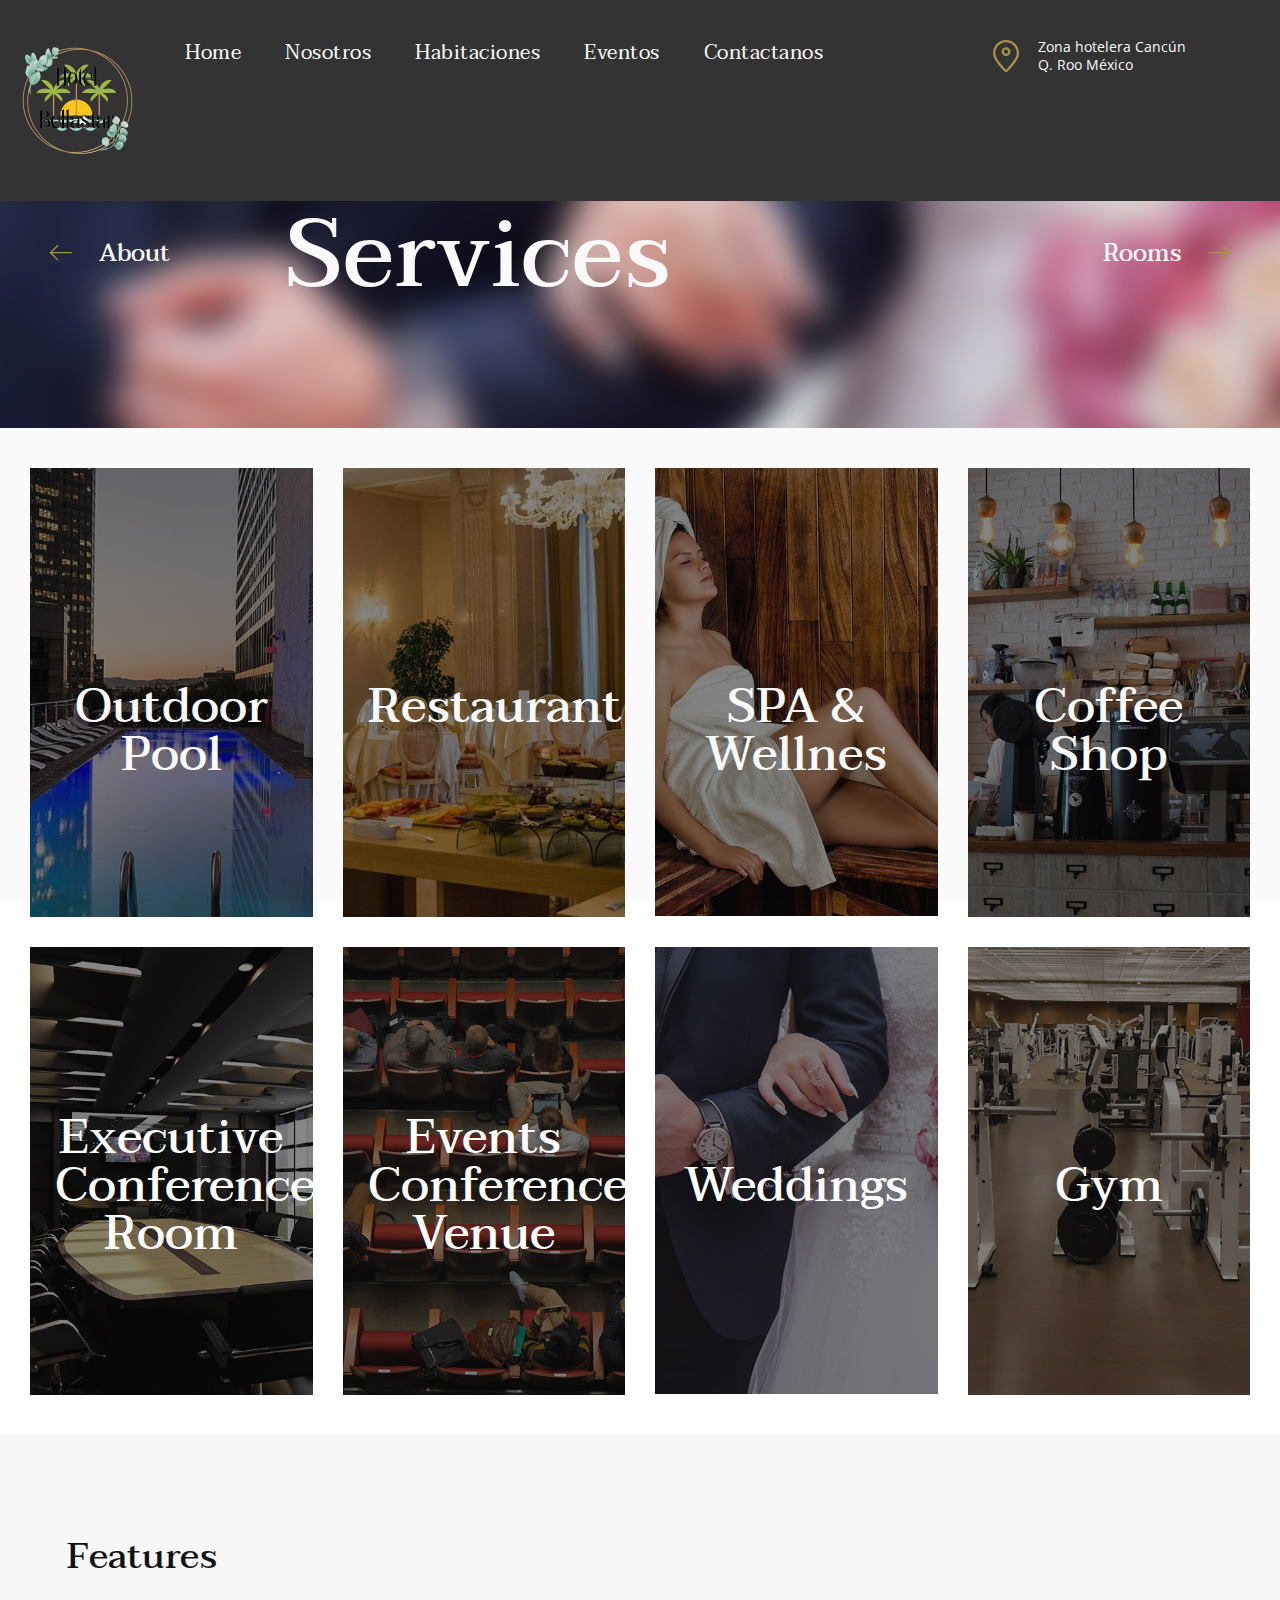
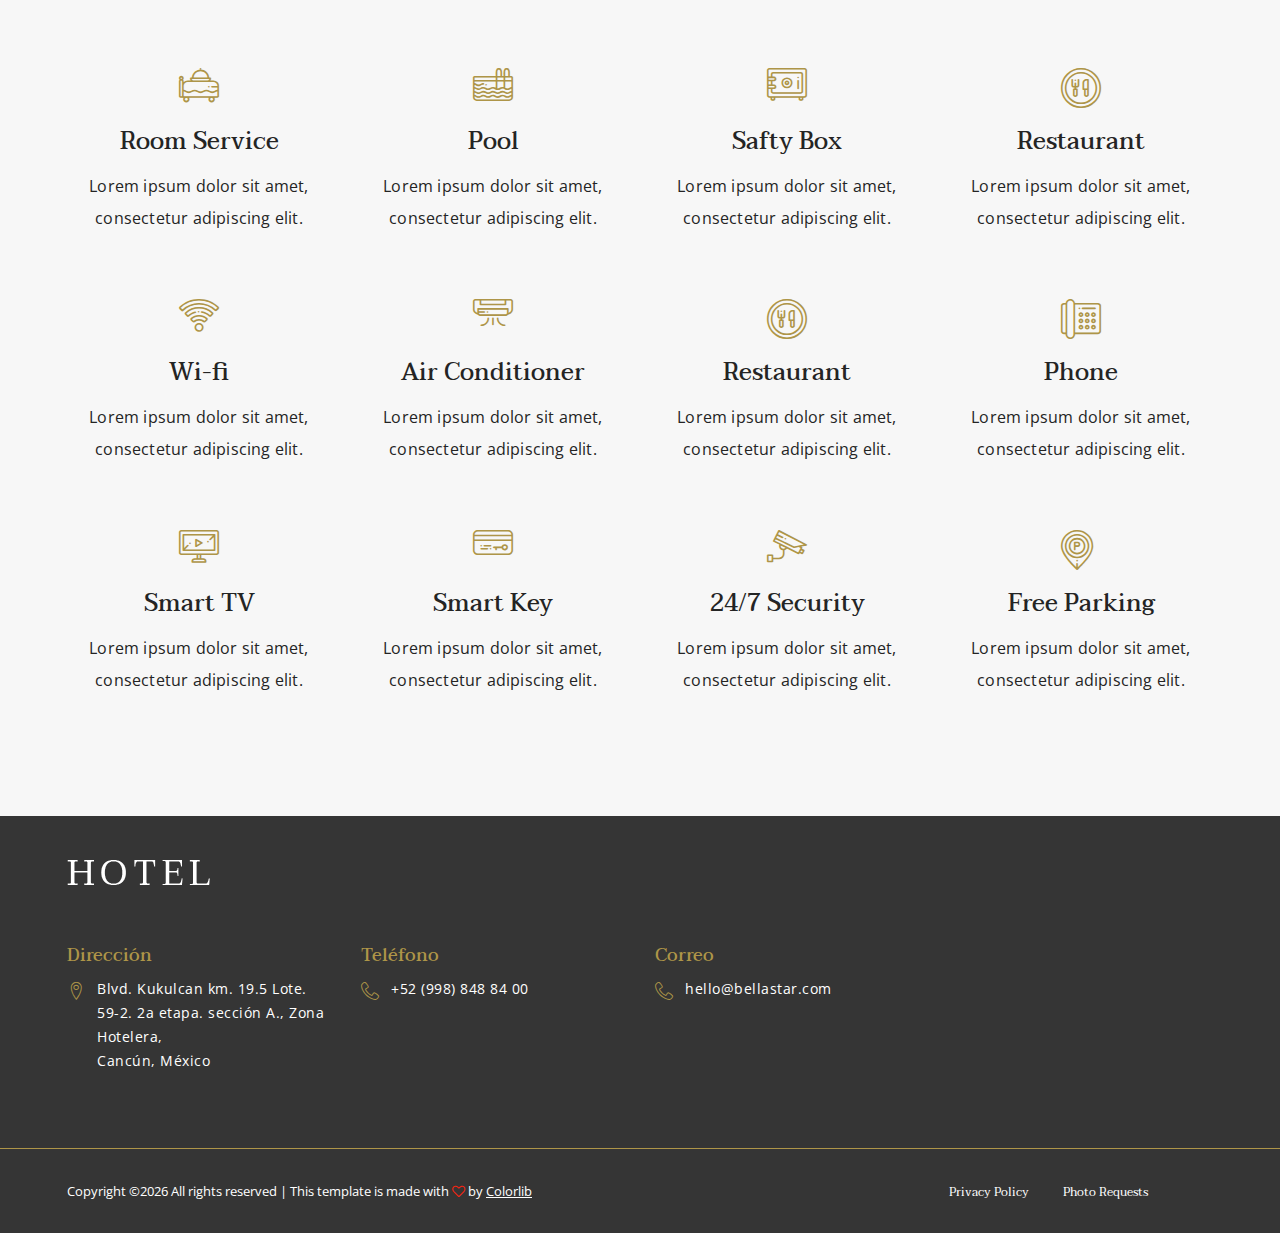
<file: services.html>
<!DOCTYPE html>
<html lang="zxx">

<head>
    <meta charset="UTF-8">
    <meta name="description" content="Hotel Template">
    <meta name="keywords" content="Hotel, unica, creative, html">
    <meta name="viewport" content="width=device-width, initial-scale=1.0">
    <meta http-equiv="X-UA-Compatible" content="ie=edge">
    <title>Hotel | Template</title>

    <!-- Google Font -->
    <link href="https://fonts.googleapis.com/css?family=Taviraj:300,400,500,600,700,800,900&display=swap"
        rel="stylesheet">
    <link href="https://fonts.googleapis.com/css?family=Open+Sans:300,400,600,700,800&display=swap" rel="stylesheet">

    <!-- Css Styles -->
    <link rel="stylesheet" href="css/bootstrap.min.css" type="text/css">
    <link rel="stylesheet" href="css/font-awesome.min.css" type="text/css">
    <link rel="stylesheet" href="css/flaticon.css" type="text/css">
    <link rel="stylesheet" href="css/linearicons.css" type="text/css">
    <link rel="stylesheet" href="css/owl.carousel.min.css" type="text/css">
    <link rel="stylesheet" href="css/jquery-ui.min.css" type="text/css">
    <link rel="stylesheet" href="css/nice-select.css" type="text/css">
    <link rel="stylesheet" href="css/magnific-popup.css" type="text/css">
    <link rel="stylesheet" href="css/slicknav.min.css" type="text/css">
    <link rel="stylesheet" href="css/style.css" type="text/css">
</head>

<body>
    <!-- Page Preloder -->
    <div id="preloder">
        <div class="loader"></div>
    </div>

     <!-- Header Section Begin -->
     <header class="header-section">
        <div class="container-fluid">
            <div class="inner-header">
                <div class="logo">
                    <a href="./index.html"><img src="img/logo1.png" alt="" width="125"></a>
                </div>
                <div class="container">
                    <div class="row">
                        <div class="col-xl-12">
                            <nav class="main-menu mobile-menu">
                                <ul>
                                    <li><a href="./index.html">Home</a></li>
                                    <li><a href="./about-us.html">Nosotros</a></li>
                                    <li><a href="./rooms.html">Habitaciones</a></li>
                                    <li><a href="./news.html">Eventos</a></li>
                                    <li><a href="./contact.html">Contactanos</a></li>
                                </ul>
                            </nav>
                            <div class="top-info">
                                <img src="img/placeholder.png" alt="">
                                <span>Zona hotelera Cancún Q. Roo México</span>
                            </div>
                        </div>
                    </div>
                </div>
                <div id="mobile-menu-wrap"></div>
            </div>
        </div>
    </header>
    <!-- Header End -->

    <!-- Hero Section Begin -->
    <section class="hero-section set-bg" data-setbg="img/services-bg.jpg">
        <div class="hero-text">
            <div class="container">
                <div class="row">
                    <div class="col-lg-12">
                        <h1>Services</h1>
                    </div>
                </div>
                <div class="page-nav">
                    <a href="./about-us.html" class="left-nav"><i class="lnr lnr-arrow-left"></i> About</a>
                    <a href="./rooms.html" class="right-nav">Rooms <i class="lnr lnr-arrow-right"></i></a>
                </div>
            </div>
        </div>
    </section>
    <!-- Hero Section End -->

    <!-- Services Section Begin -->
    <section class="services-section">
        <div class="container-fluid">
            <div class="row">
                <div class="col-lg-3 col-sm-6">
                    <div class="single-services-item">
                        <div class="services-pic-item">
                            <img src="img/services/services-1.jpg" alt="">
                        </div>
                        <div class="services-text">
                            <h2>Outdoor Pool</h2>
                        </div>
                    </div>
                </div>
                <div class="col-lg-3 col-sm-6">
                    <div class="single-services-item">
                        <div class="services-pic-item">
                            <img src="img/services/services-2.jpg" alt="">
                        </div>
                        <div class="services-text">
                            <h2>Restaurant</h2>
                        </div>
                    </div>
                </div>
                <div class="col-lg-3 col-sm-6">
                    <div class="single-services-item">
                        <div class="services-pic-item">
                            <img src="img/services/services-3.jpg" alt="">
                        </div>
                        <div class="services-text">
                            <h2>SPA & Wellnes</h2>
                        </div>
                    </div>
                </div>
                <div class="col-lg-3 col-sm-6">
                    <div class="single-services-item">
                        <div class="services-pic-item">
                            <img src="img/services/services-4.jpg" alt="">
                        </div>
                        <div class="services-text">
                            <h2>Coffee Shop</h2>
                        </div>
                    </div>
                </div>
                <div class="col-lg-3 col-sm-6">
                    <div class="single-services-item changed-align">
                        <div class="services-pic-item">
                            <img src="img/services/services-5.jpg" alt="">
                        </div>
                        <div class="services-text">
                            <h2>Executive<br /> Conference<br /> Room</h2>
                        </div>
                    </div>
                </div>
                <div class="col-lg-3 col-sm-6">
                    <div class="single-services-item changed-align">
                        <div class="services-pic-item">
                            <img src="img/services/services-6.jpg" alt="">
                        </div>
                        <div class="services-text">
                            <h2>Events<br /> Conference<br /> Venue</h2>
                        </div>
                    </div>
                </div>
                <div class="col-lg-3 col-sm-6">
                    <div class="single-services-item">
                        <div class="services-pic-item">
                            <img src="img/services/services-7.jpg" alt="">
                        </div>
                        <div class="services-text">
                            <h2>Weddings</h2>
                        </div>
                    </div>
                </div>
                <div class="col-lg-3 col-sm-6">
                    <div class="single-services-item">
                        <div class="services-pic-item">
                            <img src="img/services/services-8.jpg" alt="">
                        </div>
                        <div class="services-text">
                            <h2>Gym</h2>
                        </div>
                    </div>
                </div>
            </div>
        </div>
    </section>
    <!-- Services Section End -->

    <!-- Services Section End -->
    <section class="features-section spad">
        <div class="container">
            <div class="row">
                <div class="col-lg-12">
                    <div class="section-title">
                        <h2>Features</h2>
                    </div>
                </div>
                <div class="col-lg-3 col-sm-6">
                    <div class="single-features-item">
                        <i class="flaticon-043-room-service"></i>
                        <h4>Room Service</h4>
                        <p>Lorem ipsum dolor sit amet, consectetur adipiscing elit.</p>
                    </div>
                </div>
                <div class="col-lg-3 col-sm-6">
                    <div class="single-features-item">
                        <i class="flaticon-007-swimming-pool"></i>
                        <h4>Pool</h4>
                        <p>Lorem ipsum dolor sit amet, consectetur adipiscing elit.</p>
                    </div>
                </div>
                <div class="col-lg-3 col-sm-6">
                    <div class="single-features-item">
                        <i class="flaticon-013-safety-box"></i>
                        <h4>Safty Box</h4>
                        <p>Lorem ipsum dolor sit amet, consectetur adipiscing elit.</p>
                    </div>
                </div>
                <div class="col-lg-3 col-sm-6">
                    <div class="single-features-item">
                        <i class="flaticon-033-dinner"></i>
                        <h4>Restaurant</h4>
                        <p>Lorem ipsum dolor sit amet, consectetur adipiscing elit.</p>
                    </div>
                </div>
                <div class="col-lg-3 col-sm-6">
                    <div class="single-features-item">
                        <i class="flaticon-029-wifi"></i>
                        <h4>Wi-fi</h4>
                        <p>Lorem ipsum dolor sit amet, consectetur adipiscing elit.</p>
                    </div>
                </div>
                <div class="col-lg-3 col-sm-6">
                    <div class="single-features-item">
                        <i class="flaticon-003-air-conditioner"></i>
                        <h4>Air Conditioner</h4>
                        <p>Lorem ipsum dolor sit amet, consectetur adipiscing elit.</p>
                    </div>
                </div>
                <div class="col-lg-3 col-sm-6">
                    <div class="single-features-item">
                        <i class="flaticon-033-dinner"></i>
                        <h4>Restaurant</h4>
                        <p>Lorem ipsum dolor sit amet, consectetur adipiscing elit.</p>
                    </div>
                </div>
                <div class="col-lg-3 col-sm-6">
                    <div class="single-features-item">
                        <i class="flaticon-020-telephone"></i>
                        <h4>Phone</h4>
                        <p>Lorem ipsum dolor sit amet, consectetur adipiscing elit.</p>
                    </div>
                </div>
                <div class="col-lg-3 col-sm-6">
                    <div class="single-features-item">
                        <i class="flaticon-019-television"></i>
                        <h4>Smart TV</h4>
                        <p>Lorem ipsum dolor sit amet, consectetur adipiscing elit.</p>
                    </div>
                </div>
                <div class="col-lg-3 col-sm-6">
                    <div class="single-features-item">
                        <i class="flaticon-040-key-card"></i>
                        <h4>Smart Key</h4>
                        <p>Lorem ipsum dolor sit amet, consectetur adipiscing elit.</p>
                    </div>
                </div>
                <div class="col-lg-3 col-sm-6">
                    <div class="single-features-item">
                        <i class="flaticon-009-cctv"></i>
                        <h4>24/7 Security</h4>
                        <p>Lorem ipsum dolor sit amet, consectetur adipiscing elit.</p>
                    </div>
                </div>
                <div class="col-lg-3 col-sm-6">
                    <div class="single-features-item">
                        <i class="flaticon-036-parking"></i>
                        <h4>Free Parking</h4>
                        <p>Lorem ipsum dolor sit amet, consectetur adipiscing elit.</p>
                    </div>
                </div>
            </div>
        </div>
    </section>
    <!-- Services Section End -->

        <!-- Footer Section Begin -->
    <footer class="footer-section">
        <div class="container">
            <div class="row">
                <div class="col-lg-12">
                    <div class="footer-logo">
                        <a href="#"><img src="img/logo.png" alt=""></a>
                    </div>
                </div>
            </div>
            <div class="row pb-50">
                <div class="col-lg-3 col-sm-6">
                    <div class="single-footer-widget">
                        <h5>Dirección</h5>
                        <div class="widget-text">
                            <i class="lnr lnr-map-marker"></i>
                            <p>Blvd. Kukulcan km. 19.5 Lote. 59-2. 2a etapa. sección A., Zona Hotelera,  <br />Cancún, México</p>
                        </div>
                    </div>
                </div>
                <div class="col-lg-3 col-sm-6">
                    <div class="single-footer-widget">
                        <h5>Teléfono</h5>
                        <div class="widget-text">
                            <i class="lnr lnr-phone-handset"></i>
                            <p>+52 (998) 848 84 00</p>
                        </div>
                    </div>
                </div>
                <div class="col-lg-3 col-sm-6">
                    <div class="single-footer-widget">
                        <h5>Correo</h5>
                        <div class="widget-text">
                            <i class="lnr lnr-phone-handset"></i>
                            <p>hello@bellastar.com</p>
                        </div>
                    </div>
                </div>
            </div>
        </div>
        <div class="copyright-area">
            <div class="container">
                <div class="copyright-text"><!-- Link back to Colorlib can't be removed. Template is licensed under CC BY 3.0. -->
Copyright &copy;<script>document.write(new Date().getFullYear());</script> All rights reserved | This template is made with <i class="fa fa-heart-o" aria-hidden="true"></i> by <a href="https://colorlib.com" target="_blank">Colorlib</a>
<!-- Link back to Colorlib can't be removed. Template is licensed under CC BY 3.0. --></div>
                <div class="privacy-links">
                    <a href="#">Privacy Policy</a>
                    <a href="#">Photo Requests</a>
                </div>
            </div>
        </div>
    </footer>
    <!-- Footer Section End -->

    <!-- Js Plugins -->
    <script src="js/jquery-3.3.1.min.js"></script>
    <script src="js/bootstrap.min.js"></script>
    <script src="js/jquery.magnific-popup.min.js"></script>
    <script src="js/jquery-ui.min.js"></script>
    <script src="js/jquery.nice-select.min.js"></script>
    <script src="js/jquery.slicknav.js"></script>
    <script src="js/owl.carousel.min.js"></script>
    <script src="js/main.js"></script>
</body>

</html>
</file>
<file: css/flaticon.css>
/*
  	Flaticon icon font: Flaticon
  	Creation date: 25/01/2019 11:32
  	*/

@font-face {
  font-family: "Flaticon";
  src: url("../fonts/Flaticon.eot");
  src: url("../fonts/Flaticon.eot?#iefix") format("embedded-opentype"),
       url("../fonts/Flaticon.woff") format("woff"),
       url("../fonts/Flaticon.ttf") format("truetype"),
       url("../fonts/Flaticon.svg#Flaticon") format("svg");
  font-weight: normal;
  font-style: normal;
}

@media screen and (-webkit-min-device-pixel-ratio:0) {
  @font-face {
    font-family: "Flaticon";
    src: url("../fonts/Flaticon.svg#Flaticon") format("svg");
  }
}

[class^="flaticon-"]:before, [class*=" flaticon-"]:before,
[class^="flaticon-"]:after, [class*=" flaticon-"]:after {   
  font-family: Flaticon;
  font-style: normal;
}

.flaticon-001-luggage:before { content: "\f100"; }
.flaticon-002-breakfast:before { content: "\f101"; }
.flaticon-003-air-conditioner:before { content: "\f102"; }
.flaticon-004-fridge:before { content: "\f103"; }
.flaticon-005-tea:before { content: "\f104"; }
.flaticon-006-dumbbell:before { content: "\f105"; }
.flaticon-007-swimming-pool:before { content: "\f106"; }
.flaticon-008-heater:before { content: "\f107"; }
.flaticon-009-cctv:before { content: "\f108"; }
.flaticon-010-newspaper:before { content: "\f109"; }
.flaticon-011-no-smoking:before { content: "\f10a"; }
.flaticon-012-cocktail:before { content: "\f10b"; }
.flaticon-013-safety-box:before { content: "\f10c"; }
.flaticon-014-ring-bell:before { content: "\f10d"; }
.flaticon-015-door-hanger:before { content: "\f10e"; }
.flaticon-016-washing-machine:before { content: "\f10f"; }
.flaticon-017-sunbed:before { content: "\f110"; }
.flaticon-018-iron:before { content: "\f111"; }
.flaticon-019-television:before { content: "\f112"; }
.flaticon-020-telephone:before { content: "\f113"; }
.flaticon-021-flip-flops:before { content: "\f114"; }
.flaticon-022-clock:before { content: "\f115"; }
.flaticon-023-hair-dryer:before { content: "\f116"; }
.flaticon-024-towel:before { content: "\f117"; }
.flaticon-025-pillow:before { content: "\f118"; }
.flaticon-026-bed:before { content: "\f119"; }
.flaticon-027-mirror:before { content: "\f11a"; }
.flaticon-028-vacuum-cleaner:before { content: "\f11b"; }
.flaticon-029-wifi:before { content: "\f11c"; }
.flaticon-030-bathtub:before { content: "\f11d"; }
.flaticon-031-elevator:before { content: "\f11e"; }
.flaticon-032-armchair:before { content: "\f11f"; }
.flaticon-033-dinner:before { content: "\f120"; }
.flaticon-034-camera:before { content: "\f121"; }
.flaticon-035-eight-ball:before { content: "\f122"; }
.flaticon-036-parking:before { content: "\f123"; }
.flaticon-037-sink:before { content: "\f124"; }
.flaticon-038-five-stars:before { content: "\f125"; }
.flaticon-039-three-stars:before { content: "\f126"; }
.flaticon-040-key-card:before { content: "\f127"; }
.flaticon-041-lamp:before { content: "\f128"; }
.flaticon-042-menu:before { content: "\f129"; }
.flaticon-043-room-service:before { content: "\f12a"; }
.flaticon-044-clock-1:before { content: "\f12b"; }
.flaticon-045-door:before { content: "\f12c"; }
.flaticon-046-toothbrush:before { content: "\f12d"; }
.flaticon-047-calendar:before { content: "\f12e"; }
.flaticon-048-door-handle:before { content: "\f12f"; }
.flaticon-049-power-socket:before { content: "\f130"; }
.flaticon-050-bellboy:before { content: "\f131"; }
</file>
<file: css/linearicons.css>
@font-face {
	font-family: 'Linearicons-Free';
	src:url('../fonts/Linearicons-Free.eot?w118d');
	src:url('../fonts/Linearicons-Free.eot?#iefixw118d') format('embedded-opentype'),
		url('../fonts/Linearicons-Free.woff2?w118d') format('woff2'),
		url('../fonts/Linearicons-Free.woff?w118d') format('woff'),
		url('../fonts/Linearicons-Free.ttf?w118d') format('truetype'),
		url('../fonts/Linearicons-Free.svg?w118d#Linearicons-Free') format('svg');
	font-weight: normal;
	font-style: normal;
}

.lnr {
	font-family: 'Linearicons-Free';
	speak: none;
	font-style: normal;
	font-weight: normal;
	font-variant: normal;
	text-transform: none;
	line-height: 1;

	/* Better Font Rendering =========== */
	-webkit-font-smoothing: antialiased;
	-moz-osx-font-smoothing: grayscale;
}

.lnr-home:before {
	content: "\e800";
}
.lnr-apartment:before {
	content: "\e801";
}
.lnr-pencil:before {
	content: "\e802";
}
.lnr-magic-wand:before {
	content: "\e803";
}
.lnr-drop:before {
	content: "\e804";
}
.lnr-lighter:before {
	content: "\e805";
}
.lnr-poop:before {
	content: "\e806";
}
.lnr-sun:before {
	content: "\e807";
}
.lnr-moon:before {
	content: "\e808";
}
.lnr-cloud:before {
	content: "\e809";
}
.lnr-cloud-upload:before {
	content: "\e80a";
}
.lnr-cloud-download:before {
	content: "\e80b";
}
.lnr-cloud-sync:before {
	content: "\e80c";
}
.lnr-cloud-check:before {
	content: "\e80d";
}
.lnr-database:before {
	content: "\e80e";
}
.lnr-lock:before {
	content: "\e80f";
}
.lnr-cog:before {
	content: "\e810";
}
.lnr-trash:before {
	content: "\e811";
}
.lnr-dice:before {
	content: "\e812";
}
.lnr-heart:before {
	content: "\e813";
}
.lnr-star:before {
	content: "\e814";
}
.lnr-star-half:before {
	content: "\e815";
}
.lnr-star-empty:before {
	content: "\e816";
}
.lnr-flag:before {
	content: "\e817";
}
.lnr-envelope:before {
	content: "\e818";
}
.lnr-paperclip:before {
	content: "\e819";
}
.lnr-inbox:before {
	content: "\e81a";
}
.lnr-eye:before {
	content: "\e81b";
}
.lnr-printer:before {
	content: "\e81c";
}
.lnr-file-empty:before {
	content: "\e81d";
}
.lnr-file-add:before {
	content: "\e81e";
}
.lnr-enter:before {
	content: "\e81f";
}
.lnr-exit:before {
	content: "\e820";
}
.lnr-graduation-hat:before {
	content: "\e821";
}
.lnr-license:before {
	content: "\e822";
}
.lnr-music-note:before {
	content: "\e823";
}
.lnr-film-play:before {
	content: "\e824";
}
.lnr-camera-video:before {
	content: "\e825";
}
.lnr-camera:before {
	content: "\e826";
}
.lnr-picture:before {
	content: "\e827";
}
.lnr-book:before {
	content: "\e828";
}
.lnr-bookmark:before {
	content: "\e829";
}
.lnr-user:before {
	content: "\e82a";
}
.lnr-users:before {
	content: "\e82b";
}
.lnr-shirt:before {
	content: "\e82c";
}
.lnr-store:before {
	content: "\e82d";
}
.lnr-cart:before {
	content: "\e82e";
}
.lnr-tag:before {
	content: "\e82f";
}
.lnr-phone-handset:before {
	content: "\e830";
}
.lnr-phone:before {
	content: "\e831";
}
.lnr-pushpin:before {
	content: "\e832";
}
.lnr-map-marker:before {
	content: "\e833";
}
.lnr-map:before {
	content: "\e834";
}
.lnr-location:before {
	content: "\e835";
}
.lnr-calendar-full:before {
	content: "\e836";
}
.lnr-keyboard:before {
	content: "\e837";
}
.lnr-spell-check:before {
	content: "\e838";
}
.lnr-screen:before {
	content: "\e839";
}
.lnr-smartphone:before {
	content: "\e83a";
}
.lnr-tablet:before {
	content: "\e83b";
}
.lnr-laptop:before {
	content: "\e83c";
}
.lnr-laptop-phone:before {
	content: "\e83d";
}
.lnr-power-switch:before {
	content: "\e83e";
}
.lnr-bubble:before {
	content: "\e83f";
}
.lnr-heart-pulse:before {
	content: "\e840";
}
.lnr-construction:before {
	content: "\e841";
}
.lnr-pie-chart:before {
	content: "\e842";
}
.lnr-chart-bars:before {
	content: "\e843";
}
.lnr-gift:before {
	content: "\e844";
}
.lnr-diamond:before {
	content: "\e845";
}
.lnr-linearicons:before {
	content: "\e846";
}
.lnr-dinner:before {
	content: "\e847";
}
.lnr-coffee-cup:before {
	content: "\e848";
}
.lnr-leaf:before {
	content: "\e849";
}
.lnr-paw:before {
	content: "\e84a";
}
.lnr-rocket:before {
	content: "\e84b";
}
.lnr-briefcase:before {
	content: "\e84c";
}
.lnr-bus:before {
	content: "\e84d";
}
.lnr-car:before {
	content: "\e84e";
}
.lnr-train:before {
	content: "\e84f";
}
.lnr-bicycle:before {
	content: "\e850";
}
.lnr-wheelchair:before {
	content: "\e851";
}
.lnr-select:before {
	content: "\e852";
}
.lnr-earth:before {
	content: "\e853";
}
.lnr-smile:before {
	content: "\e854";
}
.lnr-sad:before {
	content: "\e855";
}
.lnr-neutral:before {
	content: "\e856";
}
.lnr-mustache:before {
	content: "\e857";
}
.lnr-alarm:before {
	content: "\e858";
}
.lnr-bullhorn:before {
	content: "\e859";
}
.lnr-volume-high:before {
	content: "\e85a";
}
.lnr-volume-medium:before {
	content: "\e85b";
}
.lnr-volume-low:before {
	content: "\e85c";
}
.lnr-volume:before {
	content: "\e85d";
}
.lnr-mic:before {
	content: "\e85e";
}
.lnr-hourglass:before {
	content: "\e85f";
}
.lnr-undo:before {
	content: "\e860";
}
.lnr-redo:before {
	content: "\e861";
}
.lnr-sync:before {
	content: "\e862";
}
.lnr-history:before {
	content: "\e863";
}
.lnr-clock:before {
	content: "\e864";
}
.lnr-download:before {
	content: "\e865";
}
.lnr-upload:before {
	content: "\e866";
}
.lnr-enter-down:before {
	content: "\e867";
}
.lnr-exit-up:before {
	content: "\e868";
}
.lnr-bug:before {
	content: "\e869";
}
.lnr-code:before {
	content: "\e86a";
}
.lnr-link:before {
	content: "\e86b";
}
.lnr-unlink:before {
	content: "\e86c";
}
.lnr-thumbs-up:before {
	content: "\e86d";
}
.lnr-thumbs-down:before {
	content: "\e86e";
}
.lnr-magnifier:before {
	content: "\e86f";
}
.lnr-cross:before {
	content: "\e870";
}
.lnr-menu:before {
	content: "\e871";
}
.lnr-list:before {
	content: "\e872";
}
.lnr-chevron-up:before {
	content: "\e873";
}
.lnr-chevron-down:before {
	content: "\e874";
}
.lnr-chevron-left:before {
	content: "\e875";
}
.lnr-chevron-right:before {
	content: "\e876";
}
.lnr-arrow-up:before {
	content: "\e877";
}
.lnr-arrow-down:before {
	content: "\e878";
}
.lnr-arrow-left:before {
	content: "\e879";
}
.lnr-arrow-right:before {
	content: "\e87a";
}
.lnr-move:before {
	content: "\e87b";
}
.lnr-warning:before {
	content: "\e87c";
}
.lnr-question-circle:before {
	content: "\e87d";
}
.lnr-menu-circle:before {
	content: "\e87e";
}
.lnr-checkmark-circle:before {
	content: "\e87f";
}
.lnr-cross-circle:before {
	content: "\e880";
}
.lnr-plus-circle:before {
	content: "\e881";
}
.lnr-circle-minus:before {
	content: "\e882";
}
.lnr-arrow-up-circle:before {
	content: "\e883";
}
.lnr-arrow-down-circle:before {
	content: "\e884";
}
.lnr-arrow-left-circle:before {
	content: "\e885";
}
.lnr-arrow-right-circle:before {
	content: "\e886";
}
.lnr-chevron-up-circle:before {
	content: "\e887";
}
.lnr-chevron-down-circle:before {
	content: "\e888";
}
.lnr-chevron-left-circle:before {
	content: "\e889";
}
.lnr-chevron-right-circle:before {
	content: "\e88a";
}
.lnr-crop:before {
	content: "\e88b";
}
.lnr-frame-expand:before {
	content: "\e88c";
}
.lnr-frame-contract:before {
	content: "\e88d";
}
.lnr-layers:before {
	content: "\e88e";
}
.lnr-funnel:before {
	content: "\e88f";
}
.lnr-text-format:before {
	content: "\e890";
}
.lnr-text-format-remove:before {
	content: "\e891";
}
.lnr-text-size:before {
	content: "\e892";
}
.lnr-bold:before {
	content: "\e893";
}
.lnr-italic:before {
	content: "\e894";
}
.lnr-underline:before {
	content: "\e895";
}
.lnr-strikethrough:before {
	content: "\e896";
}
.lnr-highlight:before {
	content: "\e897";
}
.lnr-text-align-left:before {
	content: "\e898";
}
.lnr-text-align-center:before {
	content: "\e899";
}
.lnr-text-align-right:before {
	content: "\e89a";
}
.lnr-text-align-justify:before {
	content: "\e89b";
}
.lnr-line-spacing:before {
	content: "\e89c";
}
.lnr-indent-increase:before {
	content: "\e89d";
}
.lnr-indent-decrease:before {
	content: "\e89e";
}
.lnr-pilcrow:before {
	content: "\e89f";
}
.lnr-direction-ltr:before {
	content: "\e8a0";
}
.lnr-direction-rtl:before {
	content: "\e8a1";
}
.lnr-page-break:before {
	content: "\e8a2";
}
.lnr-sort-alpha-asc:before {
	content: "\e8a3";
}
.lnr-sort-amount-asc:before {
	content: "\e8a4";
}
.lnr-hand:before {
	content: "\e8a5";
}
.lnr-pointer-up:before {
	content: "\e8a6";
}
.lnr-pointer-right:before {
	content: "\e8a7";
}
.lnr-pointer-down:before {
	content: "\e8a8";
}
.lnr-pointer-left:before {
	content: "\e8a9";
}
</file>
<file: css/nice-select.css>
.nice-select {
  -webkit-tap-highlight-color: transparent;
  background-color: #fff;
  border-radius: 5px;
  border: solid 1px #e8e8e8;
  box-sizing: border-box;
  clear: both;
  cursor: pointer;
  display: block;
  float: left;
  font-family: inherit;
  font-size: 14px;
  font-weight: normal;
  height: 42px;
  line-height: 40px;
  outline: none;
  padding-left: 18px;
  padding-right: 30px;
  position: relative;
  text-align: left !important;
  -webkit-transition: all 0.2s ease-in-out;
  transition: all 0.2s ease-in-out;
  -webkit-user-select: none;
     -moz-user-select: none;
      -ms-user-select: none;
          user-select: none;
  white-space: nowrap;
  width: auto; }
  .nice-select:hover {
    border-color: #dbdbdb; }
  .nice-select:active, .nice-select.open, .nice-select:focus {
    border-color: #999; }
  .nice-select:after {
    border-bottom: 2px solid #999;
    border-right: 2px solid #999;
    content: '';
    display: block;
    height: 5px;
    margin-top: -4px;
    pointer-events: none;
    position: absolute;
    right: 12px;
    top: 50%;
    -webkit-transform-origin: 66% 66%;
        -ms-transform-origin: 66% 66%;
            transform-origin: 66% 66%;
    -webkit-transform: rotate(45deg);
        -ms-transform: rotate(45deg);
            transform: rotate(45deg);
    -webkit-transition: all 0.15s ease-in-out;
    transition: all 0.15s ease-in-out;
    width: 5px; }
  .nice-select.open:after {
    -webkit-transform: rotate(-135deg);
        -ms-transform: rotate(-135deg);
            transform: rotate(-135deg); }
  .nice-select.open .list {
    opacity: 1;
    pointer-events: auto;
    -webkit-transform: scale(1) translateY(0);
        -ms-transform: scale(1) translateY(0);
            transform: scale(1) translateY(0); }
  .nice-select.disabled {
    border-color: #ededed;
    color: #999;
    pointer-events: none; }
    .nice-select.disabled:after {
      border-color: #cccccc; }
  .nice-select.wide {
    width: 100%; }
    .nice-select.wide .list {
      left: 0 !important;
      right: 0 !important; }
  .nice-select.right {
    float: right; }
    .nice-select.right .list {
      left: auto;
      right: 0; }
  .nice-select.small {
    font-size: 12px;
    height: 36px;
    line-height: 34px; }
    .nice-select.small:after {
      height: 4px;
      width: 4px; }
    .nice-select.small .option {
      line-height: 34px;
      min-height: 34px; }
  .nice-select .list {
    background-color: #fff;
    border-radius: 5px;
    box-shadow: 0 0 0 1px rgba(68, 68, 68, 0.11);
    box-sizing: border-box;
    margin-top: 4px;
    opacity: 0;
    overflow: hidden;
    padding: 0;
    pointer-events: none;
    position: absolute;
    top: 100%;
    left: 0;
    -webkit-transform-origin: 50% 0;
        -ms-transform-origin: 50% 0;
            transform-origin: 50% 0;
    -webkit-transform: scale(0.75) translateY(-21px);
        -ms-transform: scale(0.75) translateY(-21px);
            transform: scale(0.75) translateY(-21px);
    -webkit-transition: all 0.2s cubic-bezier(0.5, 0, 0, 1.25), opacity 0.15s ease-out;
    transition: all 0.2s cubic-bezier(0.5, 0, 0, 1.25), opacity 0.15s ease-out;
    z-index: 9; }
    .nice-select .list:hover .option:not(:hover) {
      background-color: transparent !important; }
  .nice-select .option {
    cursor: pointer;
    font-weight: 400;
    line-height: 40px;
    list-style: none;
    min-height: 40px;
    outline: none;
    padding-left: 18px;
    padding-right: 29px;
    text-align: left;
    -webkit-transition: all 0.2s;
    transition: all 0.2s; }
    .nice-select .option:hover, .nice-select .option.focus, .nice-select .option.selected.focus {
      background-color: #f6f6f6; }
    .nice-select .option.selected {
      font-weight: bold; }
    .nice-select .option.disabled {
      background-color: transparent;
      color: #999;
      cursor: default; }

.no-csspointerevents .nice-select .list {
  display: none; }

.no-csspointerevents .nice-select.open .list {
  display: block; }
</file>
<file: css/style.css>
/******************************************************************
  Template Name: Hotel Template
  Description: Hotel HTML Template
  Author: colorlib
  Author URI: https://www.colorlib.com/
  Version: 1.0
  Created: colorlib
******************************************************************/

/*------------------------------------------------------------------
[Table of contents]

1.  Template default CSS
	1.1	Variables
	1.2	Mixins
	1.3	Flexbox
	1.4	Reset
2.  Helper Css
3.  Header Section
4.  Hero Section
5.  Room Availability Section
6.  About Section
7.  Fecilities Section
8.  Testimonial Section
9.  Footer
10. Other Pages Style

-------------------------------------------------------------------*/


/*----------------------------------------*/
/* Template default CSS
/*----------------------------------------*/

html,
body {
	height: 100%;
	font-family: "Taviraj", serif;
	-webkit-font-smoothing: antialiased;
	font-smoothing: antialiased;
	background: none;
}

h1,
h2,
h3,
h4,
h5,
h6 {
	margin: 0;
	color: #111111;
	font-weight: 500;
	font-family: "Taviraj", serif;
}

h1 {
	font-size: 70px;
}

h2 {
	font-size: 36px;
}

h3 {
	font-size: 30px;
}

h4 {
	font-size: 24px;
}

h5 {
	font-size: 18px;
}

h6 {
	font-size: 16px;
}

p {
	font-size: 16px;
	color: #858585;
	font-family: "Open Sans", sans-serif;
	font-weight: 400;
	line-height: 28px;
	margin: 0 0 15px 0;
}

img {
	max-width: 100%;
}

input:focus,
select:focus,
button:focus,
textarea:focus {
	outline: none;
}

a:hover,
a:focus {
	text-decoration: none;
	outline: none;
	color: #081624;
}

ul,
ol {
	padding: 0;
	margin: 0;
}

[class^=flaticon-]:before,
[class*=" flaticon-"]:before,
[class^=flaticon-]:after,
[class*=" flaticon-"]:after {
	font-family: Flaticon;
	font-size: 40px;
	font-style: normal;
}

/*---------------------
  Helper CSS
-----------------------*/

.section-title {
	margin-bottom: 80px;
}

.section-title h1 {
	color: #242424;
	font-size: 72px;
	font-weight: 400;
	line-height: 72px;
}

.set-bg {
	background-repeat: no-repeat;
	background-size: cover;
	background-position: top center;
}

.spad {
	padding-top: 100px;
	padding-bottom: 100px;
}

.text-white h1,
.text-white h2,
.text-white h3,
.text-white h4,
.text-white h5,
.text-white h6,
.text-white p,
.text-white span,
.text-white li,
.text-white a {
	color: #ffffff;
}

/* buttons */

.primary-btn {
	display: inline-block;
	font-size: 14px;
	font-weight: 700;
	padding: 15px 0;
	padding-left: 34px;
	padding-right: 64px;
	color: #081624;
	font-family: "Open Sans", sans-serif;
	text-transform: uppercase;
	border: 2px solid #AE954B;
	position: relative;
}

.primary-btn i {
	position: absolute;
	right: 25px;
	top: 14px;
	font-size: 21px;
	color: #AE9548;
}

.submit-btn {
	color: #ffffff;
	background: #82D026;
	font-size: 14px;
	font-weight: 400;
	border: none;
	letter-spacing: 0.5px;
	text-transform: uppercase;
	cursor: pointer;
}

/* Preloder */

#preloder {
	position: fixed;
	width: 100%;
	height: 100%;
	top: 0;
	left: 0;
	z-index: 999999;
	background: #000;
}

.loader {
	width: 40px;
	height: 40px;
	position: absolute;
	top: 50%;
	left: 50%;
	margin-top: -13px;
	margin-left: -13px;
	border-radius: 60px;
	animation: loader 0.8s linear infinite;
	-webkit-animation: loader 0.8s linear infinite;
}

@keyframes loader {
	0% {
		-webkit-transform: rotate(0deg);
		transform: rotate(0deg);
		border: 4px solid #f44336;
		border-left-color: transparent;
	}
	50% {
		-webkit-transform: rotate(180deg);
		transform: rotate(180deg);
		border: 4px solid #673ab7;
		border-left-color: transparent;
	}
	100% {
		-webkit-transform: rotate(360deg);
		transform: rotate(360deg);
		border: 4px solid #f44336;
		border-left-color: transparent;
	}
}

@-webkit-keyframes loader {
	0% {
		-webkit-transform: rotate(0deg);
		border: 4px solid #f44336;
		border-left-color: transparent;
	}
	50% {
		-webkit-transform: rotate(180deg);
		border: 4px solid #673ab7;
		border-left-color: transparent;
	}
	100% {
		-webkit-transform: rotate(360deg);
		border: 4px solid #f44336;
		border-left-color: transparent;
	}
}

.el-title {
	margin-bottom: 75px;
}

.element {
	margin-bottom: 100px;
}

.element:last-child {
	margin-bottom: 0;
}

/*---------------------
  Header
-----------------------*/

.header-section {
	background: #353535;
	padding: 38px 0;
	position: absolute;
	left: 0;
	width: 100%;
}

.header-section.other-page {
	border-bottom: 1px solid #ae9548;
}

.header-section.other-page .inner-header .main-menu {
	margin-right: 0;
}

.header-section.other-page .inner-header .main-menu ul li {
	margin-right: 38px;
}

.header-section.other-page .inner-header .top-widget {
	float: right;
}

.header-section.other-page .inner-header .top-widget .top-info {
	float: left;
}

.header-section.other-page .inner-header .top-widget .top-info.address {
	margin-right: 40px;
}

.header-section.other-page .inner-header .top-widget .top-info.phone-num {
	float: right;
	position: relative;
}

.header-section.other-page .inner-header .top-widget .top-info.phone-num img {
	position: absolute;
	left: 0;
	top: -3px;
}

.header-section.other-page .inner-header .top-widget .top-info.phone-num span {
	font-size: 14px;
	font-family: "Open Sans", sans-serif;
	font-weight: 400;
	color: #ffffff;
	letter-spacing: 0.5px;
	line-height: 18px;
	display: inline-block;
	margin-left: 45px;
}

.inner-header .logo {
	float: left;
	padding-left: 35px;
	margin-right: 30px;
}

.inner-header .logo a {
	display: block;
}

.inner-header .main-menu {
	float: left;
	margin-right: 25px;
}

.inner-header .main-menu ul li {
	list-style: none;
	display: inline-block;
	margin-right: 40px;
	position: relative;
}

.inner-header .main-menu ul li:hover a {
	color: #ae9548;
}

.inner-header .main-menu ul li .drop-menu {
	position: absolute;
	left: 0;
	top: 70px;
	background: #ffffff;
	width: 220px;
	opacity: 0;
	visibility: hidden;
	z-index: -1;
	-webkit-transition: 0.3s;
	transition: 0.3s;
}

.inner-header .main-menu ul li .drop-menu li {
	display: block;
	margin-right: 0;
}

.inner-header .main-menu ul li .drop-menu li:hover a {
	color: #ae9548;
}

.inner-header .main-menu ul li .drop-menu li a {
	color: #242424;
	display: block;
	padding: 7px 20px;
	font-size: 20px;
	font-weight: 400;
	letter-spacing: 0.5px;
}

.inner-header .main-menu ul li a {
	font-size: 20px;
	font-weight: 400;
	color: #ffffff;
	letter-spacing: 0.5px;
}

.inner-header .main-menu ul li:hover>.drop-menu {
	top: 30px;
	opacity: 1;
	visibility: visible;
	z-index: 999;
}

.inner-header .top-info {
	float: right;
	position: relative;
}

.inner-header .top-info img {
	position: absolute;
	left: 0;
	top: 2px;
}

.inner-header .top-info span {
	font-size: 14px;
	font-family: "Open Sans", sans-serif;
	font-weight: 400;
	color: #ffffff;
	line-height: 18px;
	display: inline-block;
	margin-left: 45px;
	max-width: 160px;
}

.slicknav_menu {
	display: none;
}

/*---------------------
  Hero Slider
-----------------------*/

.slider-item .single-slider-item {
	height: 938px;
	padding-top: 395px;
}

.slider-item .single-slider-item h1 {
	font-size: 96px;
	color: #ffffff;
	line-height: 96px;
}

.slider-nav {
	position: absolute;
	right: 0;
	top: 0;
}

.slider-nav .single-slider-nav {
	display: inline-block;
	margin-right: 26px;
}

.slider-nav .single-slider-nav.last {
	margin-right: 0;
}

.slider-nav .single-slider-nav:hover .nav-text {
	background: #ffffff;
	border: 1px solid #ae9548;
	border-top: 0;
}

.slider-nav .single-slider-nav:hover .nav-text p {
	color: #081624;
}

.slider-nav .single-slider-nav .nav-text {
	background: #353535;
	padding: 8px 15px;
	position: relative;
	-webkit-transition: all 0.3s;
	transition: all 0.3s;
	border: 1px solid #353535;
	border-top: 0;
}

.slider-nav .single-slider-nav .nav-text p {
	color: #ffffff;
	font-size: 16px;
	font-family: "Open Sans", sans-serif;
	font-weight: 700;
	text-transform: uppercase;
	margin-bottom: 0;
}

.slider-nav .single-slider-nav .nav-text p i {
	position: absolute;
	right: 15px;
	top: 11px;
	font-size: 20px;
	color: #ae9548;
}

/*---------------------
  Room Availability
-----------------------*/

.room-check {
	padding-bottom: 52px;
}

.room-item {
	margin-bottom: 40px;
	-webkit-box-shadow: 2px 15px 75px 6px #ECECEC;
	box-shadow: 2px 15px 75px 6px #ECECEC;
}

.room-item .room-pic-item.owl-carousel .owl-nav button[type=button] {
	color: #AE9548;
	font-size: 26px;
	height: 69px;
	width: 52px;
	background: #353535;
	line-height: 72px;
	position: absolute;
	left: 0;
	top: 50%;
	-webkit-transform: translateY(-34.5px);
	transform: translateY(-34.5px);
}

.room-item .room-pic-item.owl-carousel .owl-nav button[type=button].owl-next {
	left: auto;
	right: 0;
}

.room-item .room-text {
	overflow: hidden;
	padding-left: 35px;
	padding-top: 35px;
	padding-right: 45px;
	padding-bottom: 37px;
}

.room-item .room-text .room-title {
	overflow: hidden;
	margin-bottom: 36px;
}

.room-item .room-text .room-title h2 {
	float: left;
	font-size: 36px;
	color: #2d220f;
}

.room-item .room-text .room-title .room-price {
	float: right;
	position: relative;
}

.room-item .room-text .room-title .room-price span {
	position: absolute;
	left: -40px;
	bottom: 7px;
	font-size: 14px;
	font-family: "Open Sans", sans-serif;
	font-weight: 300;
	line-height: 14px;
	color: #2d220f;
}

.room-item .room-text .room-title .room-price h2 {
	font-size: 36px;
	color: #081624;
	font-family: "Open Sans", sans-serif;
	font-weight: 400;
}

.room-item .room-text .room-features {
	overflow: hidden;
}

.room-item .room-text .room-features .room-info {
	float: left;
	text-align: center;
	margin-right: 50px;
}

.room-item .room-text .room-features .room-info.last {
	margin-right: 0;
}

.room-item .room-text .room-features .room-info i {
	display: block;
	color: #ae9548;
	margin-bottom: -4px;
}

.room-item .room-text .room-features .room-info span {
	display: block;
	font-size: 14px;
	font-family: "Open Sans", sans-serif;
	font-weight: 400;
	color: #2d220f;
}

.check-form {
	padding-left: 60px;
	padding-right: 60px;
	padding-top: 55px;
	padding-bottom: 61px;
	border: 2px solid #AE9548;
	margin-bottom: 40px;
}

.check-form h2 {
	font-size: 36px;
	font-weight: 400;
	color: #081624;
	margin-bottom: 40px;
}

.check-form .datepicker {
	margin-bottom: 52px;
}

.check-form .datepicker .date-select {
	display: inline-block;
	position: relative;
	margin-right: 56px;
}

.check-form .datepicker .date-select.to {
	margin-right: 0;
}

.check-form .datepicker .date-select p {
	font-size: 14px;
	color: #081624;
	margin-bottom: 2px;
	font-weight: 400;
}

.check-form .datepicker .date-select input {
	font-size: 14px;
	font-weight: 600;
	color: #242424;
	font-family: "Open Sans", sans-serif;
	text-transform: uppercase;
	opacity: 0.5;
	border: none;
	letter-spacing: 1.2px;
	height: 48px;
	border-bottom: 1px solid #888888;
	width: 168px;
	display: block;
}

.check-form .datepicker .date-select img {
	position: absolute;
	right: 0;
	bottom: 16px;
}

.check-form .room-quantity {
	margin-bottom: 34px;
}

.check-form .room-quantity .single-quantity {
	display: inline-block;
	margin-right: 105px;
}

.check-form .room-quantity .single-quantity.last {
	margin-right: 0;
}

.check-form .room-quantity .single-quantity p {
	font-size: 14px;
	color: #081624;
	margin-bottom: 2px;
	font-weight: 400;
}

.check-form .room-quantity .single-quantity .pro-qty {
	height: 50px;
	line-height: 50px;
	border-bottom: 1px solid #8C9299;
}

.check-form .room-quantity .single-quantity .pro-qty .qtybtn {
	float: left;
	width: 15px;
	text-align: center;
	cursor: pointer;
	display: block;
	color: #081624;
	font-size: 18px;
	letter-spacing: 0.4px;
	font-weight: 300;
}

.check-form .room-quantity .single-quantity .pro-qty input {
	width: 28px;
	border: none;
	float: left;
	text-align: center;
	font-family: "Open Sans", sans-serif;
	font-size: 14px;
	font-weight: 400;
	color: #081624;
	opacity: 0.25;
	letter-spacing: 0.4px;
	margin-top: -2px;
}

.check-form .room-selector {
	display: block;
}

.check-form .room-selector p {
	font-size: 14px;
	color: #242424;
	margin-bottom: 2px;
	font-weight: 400;
}

.check-form .room-selector .nice-select {
	border-radius: 0;
	border-bottom: 1px solid #888888;
	font-size: 14px;
	height: 46px;
	line-height: 46px;
	width: 100%;
	font-size: 14px;
	padding-left: 0;
	padding-right: 0;
	margin-bottom: 55px;
}

.check-form .room-selector .nice-select span {
	color: #242424;
	text-transform: uppercase;
	font-family: "Open Sans", sans-serif;
	font-weight: 400;
	opacity: 0.5;
}

.check-form .room-selector select {
	width: 100%;
}

.check-form button {
	font-size: 18px;
	color: #081624;
	text-transform: uppercase;
	font-family: "Open Sans", sans-serif;
	font-weight: 900;
	background: transparent;
	border: none;
	cursor: pointer;
	position: relative;
}

.check-form button i {
	line-height: 16px;
	margin-top: 6px;
	position: absolute;
	right: -45px;
	bottom: 7px;
	font-size: 31px;
	color: #AE9548;
}

.nice-select {
	border: 0;
}

.nice-select.open .list {
	width: 100%;
}

.nice-select:after {
	border-bottom: 1px solid #0E0E0E;
	border-right: 1px solid #0E0E0E;
	height: 10px;
	width: 10px;
	right: 4px;
	top: 40%;
}

.nice-select .list {
	border-radius: 0;
	margin-top: 0;
}

.about-room h2 {
	text-align: center;
	font-size: 48px;
	font-weight: 500;
	line-height: 56px;
	color: #242424;
	margin-bottom: 26px;
}

.about-room .about-para {
	margin-bottom: 13px;
}

.about-room .about-para p {
	color: #242424;
	line-height: 32px;
}

.about-room .about-btn {
	text-align: center;
}

/*---------------------
  Facilities
-----------------------*/

.facilities-section {
	background: #F7F7F7;
	padding-bottom: 115px;
	padding-top: 86px;
}

.facilities-content .left-img {
	margin-right: -15px;
}

.facilities-content .left-img img {
	height: 570px;
}

.facilities-content .facilities-text-warp {
	display: -webkit-box;
	display: -ms-flexbox;
	display: flex;
	-webkit-box-align: center;
	-ms-flex-align: center;
	align-items: center;
	-webkit-box-pack: center;
	-ms-flex-pack: center;
	justify-content: center;
	height: 570px;
	background: #ffffff;
	padding: 70px 30px;
}

.facilities-content .facilities-text {
	max-width: 410px;
}

.facilities-content .facilities-text h2 {
	color: #242424;
	letter-spacing: 0.2px;
	margin-bottom: 17px;
}

.facilities-content .facilities-text p {
	font-size: 18px;
	line-height: 36px;
	color: #242424;
	color: #242424;
	margin-bottom: 24px;
}

.facilities-content .facilities-text .primary-btn.fac-btn i {
	right: 35px;
}

.facilities-content .facilities-img {
	height: 100%;
}

.testimonial-author-item ul li a:hover .about-text {
	display: block;
}

.testimonial-author-item ul li a:hover .about-pic {
	margin-right: 32px;
}

/*---------------------
  Testimonial
-----------------------*/

.testimonial-item {
	margin-left: -40px;
	margin-right: -40px;
}

.testimonial-item .single-testimonial-item {
	-webkit-box-shadow: 2px 15px 75px 6px #e8e8e8;
	box-shadow: 2px 15px 75px 6px #e8e8e8;
	padding-left: 40px;
	padding-top: 55px;
	padding-bottom: 45px;
	padding-right: 35px;
	margin-bottom: 52px;
	position: relative;
}

.testimonial-item .single-testimonial-item .test-date {
	color: #242424;
	font-size: 14px;
	font-family: "Open Sans", sans-serif;
	font-weight: 400;
	letter-spacing: 1.2px;
	opacity: 0.5;
}

.testimonial-item .single-testimonial-item .test-rating {
	color: #ED8A19;
	font-size: 24px;
	margin-bottom: 10px;
}

.testimonial-item .single-testimonial-item .test-rating i {
	margin-right: 5px;
}

.testimonial-item .single-testimonial-item h4 {
	color: #242424;
	font-size: 24px;
	line-height: 50.03px;
}

.testimonial-item .single-testimonial-item p {
	font-size: 16px;
	color: #242424;
	line-height: 32px;
	letter-spacing: 0.2px;
}

.testimonial-author-item ul li {
	list-style: none;
	display: inline-block;
}

.testimonial-author-item ul li a.active {
	opacity: 1;
}

.testimonial-author-item ul li a.active .author-pic {
	margin-right: 32px;
}

.testimonial-author-item ul li a.active .author-pic:after {
	opacity: 1;
}

.testimonial-author-item ul li a.active .author-text {
	display: block;
	margin-right: 35px;
}

.testimonial-author-item ul li a {
	display: block;
	opacity: 0.5;
	-webkit-transition: 0.3s;
	transition: 0.3s;
}

.testimonial-author-item ul li a:hover {
	opacity: 1;
}

.testimonial-author-item ul li a .author-pic {
	float: left;
	margin-right: 20px;
	-webkit-transition: 0.3s;
	transition: 0.3s;
	position: relative;
}

.testimonial-author-item ul li a .author-pic:after {
	position: absolute;
	left: 15px;
	top: -72px;
	width: 40px;
	height: 40px;
	background: #fff;
	content: "";
	-webkit-transform: rotate(45deg);
	transform: rotate(45deg);
	opacity: 0;
}

.testimonial-author-item ul li a .author-pic img {
	height: 68px;
	width: 68px;
	border-radius: 50%;
}

.testimonial-author-item ul li a .author-text {
	float: left;
	margin-top: 8px;
	display: none;
	-webkit-transition: 0.3s;
	transition: 0.3s;
}

.testimonial-author-item ul li a .author-text h5 {
	color: #ae9548;
	font-size: 18px;
	font-family: "Open Sans", sans-serif;
	font-weight: 700;
	text-transform: uppercase;
	line-height: 24px;
}

.testimonial-author-item ul li a .author-text h5 span {
	color: #242424;
	font-size: 16px;
	font-style: italic;
	letter-spacing: 0.2px;
	line-height: 24px;
	text-transform: capitalize;
	display: block;
}

/*---------------------
  Follow Instagram
-----------------------*/

.follow-instagram {
	background: #f7f7f7;
	padding: 23px 0;
}

.follow-instagram h2 {
	font-size: 36px;
	color: #242424;
	line-height: 72px;
	font-weight: 400;
}

/*---------------------
  Footer Room Pic
-----------------------*/

.footer-room-pic img {
	width: 25%;
}

/*---------------------
  Footer
-----------------------*/

.pb-50 {
	padding-bottom: 50px;
}

.footer-section {
	background: #353535;
	padding-top: 43px;
	overflow: hidden;
}

.footer-section .footer-logo {
	margin-bottom: 50px;
}

.footer-section .footer-logo a {
	display: block;
}

.footer-section .single-footer-widget {
	margin-bottom: 25px;
}

.footer-section .single-footer-widget h5 {
	font-size: 18px;
	line-height: 42px;
	color: #ae9548;
}

.footer-section .single-footer-widget .widget-text {
	position: relative;
}

.footer-section .single-footer-widget .widget-text i {
	position: absolute;
	left: 0;
	top: 5px;
	font-size: 18px;
	color: #ae9548;
}

.footer-section .single-footer-widget .widget-text p {
	font-size: 14px;
	line-height: 24px;
	letter-spacing: 0.5px;
	color: #ffffff;
	margin-left: 30px;
}

.footer-section .copyright-area {
	overflow: hidden;
	padding: 30px 0;
	border-top: 1px solid #ae9548;
}

.footer-section .copyright-area .copyright-text {
	float: left;
	font-size: 13px;
	font-family: "Open Sans", sans-serif;
	font-weight: 400;
	color: #ffffff;
	line-height: 24px;
}

.footer-section .copyright-area .copyright-text i {
	color: #ff2410;
}

.footer-section .copyright-area .copyright-text a {
	color: #ffffff;
	text-decoration: underline;
}

.footer-section .copyright-area .privacy-links {
	float: right;
	margin-right: 35px;
}

.footer-section .copyright-area .privacy-links a {
	display: inline-block;
	font-size: 12px;
	line-height: 14px;
	color: #ffffff;
	margin-right: 30px;
}

/*--------------------------- Other Pages Styles --------------------------*/

/*---------------------
  Hero Section
-----------------------*/

.hero-section {
	height: 428px;
	padding-top: 207px;
}

.hero-text {
	position: relative;
	padding-left: 270px;
}

.hero-text h1 {
	font-size: 96px;
	color: #ffffff;
	line-height: 96px;
}

.hero-text .page-nav a {
	display: inline-block;
	color: #ffffff;
	font-size: 24px;
	font-weight: 500;
	font-family: "Taviraj", serif;
	position: absolute;
	left: 49px;
	top: 30%;
}

.hero-text .page-nav a i {
	color: #ae9548;
	position: relative;
	top: 2px;
}

.hero-text .page-nav a.left-nav i {
	margin-right: 20px;
}

.hero-text .page-nav a.right-nav {
	left: auto;
	right: 49px;
}

.hero-text .page-nav a.right-nav i {
	margin-left: 20px;
}

/*---------------------
  About Room
-----------------------*/

.about-us-room {
	padding-top: 90px;
	padding-bottom: 62px;
}

.about-us-room h2 {
	text-align: center;
	font-size: 48px;
	font-weight: 500;
	line-height: 56px;
	color: #242424;
	margin-bottom: 26px;
}

.about-us-room .about-para {
	margin-bottom: 13px;
}

.about-us-room .about-para p {
	color: #242424;
	line-height: 32px;
	letter-spacing: 0.1px;
}

/*---------------------
  Video Tour
-----------------------*/

.video-tour {
	height: 657px;
	position: relative;
	padding-top: 282px;
}

.video-tour .video-text h2 {
	font-size: 48px;
	color: #ffffff;
}

.video-tour .video-play-btn {
	position: absolute;
	left: 0;
	right: 0;
	text-align: center;
	-webkit-transform: translateY(-51.5px);
	transform: translateY(-51.5px);
	margin: 0 auto;
}

.video-tour .video-play-btn a {
	display: block;
}

.video-tour .video-play-btn a i {
	color: #ffffff;
	font-size: 45px;
	display: inline-block;
	position: relative;
	cursor: pointer;
}

.video-tour .video-play-btn a i:after {
	position: absolute;
	left: -52px;
	top: -42px;
	width: 127px;
	height: 127px;
	border: 2px solid #ffffff;
	content: "";
	border-radius: 50%;
}

/*---------------------
  Gallery
-----------------------*/
.price-struct {
	background-color: #673ab7;
}
.gallery-section {
	padding-bottom: 60px;
	padding-top: 60px;
	margin: 30px;
	background-color: #ffde7d;
	border-radius: 30px;
}

.gallery-text {
	padding-top: 10px;
	text-align: center;
	margin-bottom: 40px;
}

.gallery-text h2 {
	color: #242424;
	margin-bottom: 50px;
	font-size: 48px;
}
.gallery-text ol {
	text-align: initial;
}
.gallery-section h3 {
	padding-top: 20px;
	padding-bottom: 40px;
}
.imgGallery {
	width: 100%;
	height: 175px;
}
.gallery-text img {
	border-radius: 30px;
	margin: 10px;
}
.gallery-text h4 {
	padding: 20px;
}
.gallery-text p {
	font-size: 16px;
	line-height: 32px;
	color: #242424;
	margin-bottom: 5px;
	letter-spacing: 0.2px;
}

.gallery-text .primary-btn.fac-btn i {
	right: 35px;
}

.description-image {
	min-width: 100%;
	min-height: 100%;
	max-height: 150px;	
	margin-bottom: 30px;
	border-radius: 15px;
}
.description-image-2 {
	min-width: 100%;
	min-height: 100%;
	max-height: 250px;	
	margin-bottom: 30px;
	border-radius: 15px;
}

/*---------------------
  Staff
-----------------------*/

.staff-section {
	padding-top: 0;
	padding-bottom: 70px;
}

.staff-section .section-title h2 {
	font-size: 48px;
	font-weight: 500;
}

.single-staff-item {
	-webkit-box-shadow: 4px 20px 30px 10px #ECECEC;
	box-shadow: 4px 20px 30px 10px #ECECEC;
	margin-bottom: 30px;
}

.single-staff-item .staff-img img {
	min-width: 100%;
}

.single-staff-item .staff-text {
	padding-left: 28px;
	padding-top: 26px;
	padding-bottom: 26px;
	padding-right: 30px;
	position: relative;
}

.single-staff-item .staff-text h5 {
	font-size: 18px;
	font-family: "Open Sans", sans-serif;
	font-weight: 700;
	color: #ae9548;
	text-transform: uppercase;
	margin-bottom: 5px;
}

.single-staff-item .staff-text span {
	display: inline-block;
	font-size: 14px;
	font-weight: 400;
	font-family: "Open Sans", sans-serif;
	color: #242424;
	opacity: 0.5;
	letter-spacing: 1.2px;
	text-transform: uppercase;
}

.single-staff-item .staff-text a i {
	color: #ae9548;
	font-size: 25px;
	position: absolute;
	right: 30px;
	bottom: 42px;
}

/*---------------------
  Services Section
-----------------------*/

.services-section {
	padding: 40px 15px 10px;
}

.single-services-item {
	margin-bottom: 30px;
}

.single-services-item.changed-align .services-text {
	-webkit-transform: translateY(-72px);
	transform: translateY(-72px);
}

.single-services-item .services-pic-item {
	position: relative;
}

.single-services-item .services-pic-item img {
	width: 100%;
}

.single-services-item .services-text {
	position: absolute;
	left: 0;
	top: 50%;
	right: 0;
	bottom: 0;
	text-align: center;
	padding: 0 40px;
	-webkit-transform: translateY(-24px);
	transform: translateY(-24px);
}

.single-services-item .services-text h2 {
	font-size: 48px;
	color: #ffffff;
	line-height: 48px;
}

/*---------------------
  Features Section
-----------------------*/

.features-section {
	background: #F7F7F7;
	padding-bottom: 65px;
}

.single-features-item {
	text-align: center;
	margin-bottom: 55px;
}

.single-features-item i {
	color: #ae9548;
	display: inline-block;
	margin-bottom: 10px;
}

.single-features-item h4 {
	font-size: 24px;
	color: #242424;
	margin-bottom: 13px;
}

.single-features-item p {
	color: #242424;
	font-size: 16px;
	line-height: 32px;
	letter-spacing: 0.2px;
}

/*---------------------
  Rooms Section
-----------------------*/

.room-section {
	padding-bottom: 0;
}

.rooms-page-item {
	-webkit-box-shadow: 2px 15px 75px 6px #EBEBEB;
	box-shadow: 2px 15px 75px 6px #EBEBEB;
	margin-bottom: 100px;
}

.rooms-page-item .room-pic-slider .single-room-pic img {
	height: 379px;
}

.rooms-page-item .room-pic-slider.owl-carousel .owl-nav button[type=button] {
	color: #AE9548;
	font-size: 26px;
	height: 69px;
	width: 52px;
	background: #353535;
	line-height: 72px;
	position: absolute;
	left: 0;
	top: 50%;
	-webkit-transform: translateY(-34.5px);
	transform: translateY(-34.5px);
}

.rooms-page-item .room-pic-slider.owl-carousel .owl-nav button[type=button].owl-next {
	left: auto;
	right: 0;
}

.rooms-page-item .room-text {
	padding-top: 33px;
	padding-right: 30px;
	padding-bottom: 34px;
}

.rooms-page-item .room-text .room-title {
	overflow: hidden;
	margin-bottom: 18px;
	padding-right: 40px;
}

.rooms-page-item .room-text .room-title h2 {
	float: left;
	font-size: 36px;
	color: #2d220f;
}

.rooms-page-item .room-text .room-title .room-price {
	float: right;
	position: relative;
}

.rooms-page-item .room-text .room-title .room-price span {
	position: absolute;
	left: -40px;
	bottom: 7px;
	font-size: 14px;
	font-family: "Open Sans", sans-serif;
	font-weight: 300;
	line-height: 14px;
	color: #2d220f;
}

.rooms-page-item .room-text .room-title .room-price h2 {
	font-size: 36px;
	color: #081624;
	font-family: "Open Sans", sans-serif;
	font-weight: 400;
}

.rooms-page-item .room-text .room-title .room-price sub {
	position: absolute;
	right: -37px;
	bottom: 13px;
	color: #2d220f;
	font-family: "Open Sans", sans-serif;
	font-weight: 300;
}

.rooms-page-item .room-text .room-desc {
	margin-bottom: 20px;
}

.rooms-page-item .room-text .room-desc p {
	font-size: 16px;
	color: #242424;
	line-height: 32px;
	letter-spacing: 0.2px;
}

.rooms-page-item .room-text .room-features {
	overflow: hidden;
	margin-bottom: 35px;
}

.rooms-page-item .room-text .room-features .room-info {
	float: left;
	text-align: center;
	margin-right: 38px;
}

.rooms-page-item .room-text .room-features .room-info.last {
	margin-right: 0;
}

.rooms-page-item .room-text .room-features .room-info i {
	display: block;
	color: #ae9548;
	margin-bottom: -4px;
}

.rooms-page-item .room-text .room-features .room-info span {
	display: block;
	font-size: 14px;
	font-family: "Open Sans", sans-serif;
	font-weight: 400;
	color: #2d220f;
}

/*---------------------
  Blog
-----------------------*/

.side-bar {
	margin-bottom: 50px;
}

.side-bar .categories-item {
	margin-bottom: 62px;
}

.side-bar .categories-item h4 {
	font-size: 24px;
	color: #242424;
	letter-spacing: 0.2px;
	margin-bottom: 37px;
}

.side-bar .categories-item .categories-list ul li {
	color: #242424;
	font-size: 16px;
	font-family: "Open Sans", sans-serif;
	font-weight: 400;
	letter-spacing: 0.2px;
	list-style: none;
	margin-bottom: 26px;
	position: relative;
}

.side-bar .categories-item .categories-list ul li:after {
	position: absolute;
	left: 0;
	bottom: -15px;
	width: 100%;
	height: 1px;
	background: #F3F3F3;
	content: "";
}

.side-bar .categories-item .categories-list ul li span {
	height: 24px;
	width: 24px;
	display: inline-block;
	line-height: 24px;
	background: #ae9548;
	font-size: 14px;
	color: #ffffff;
	font-family: "Open Sans", sans-serif;
	font-weight: 400;
	border-radius: 50%;
	text-align: center;
	float: right;
}

.side-bar .recent-post {
	margin-bottom: 46x;
}

.side-bar .recent-post h4 {
	font-size: 24px;
	color: #242424;
	letter-spacing: 0.2px;
	margin-bottom: 35px;
}

.side-bar .recent-post .single-recent-post {
	overflow: hidden;
	margin-bottom: 30px;
}

.side-bar .recent-post .single-recent-post .recent-pic {
	float: left;
	margin-right: 20px;
}

.side-bar .recent-post .single-recent-post .recent-text h5 {
	font-size: 18px;
	color: #242424;
	line-height: 24px;
	margin-bottom: 9px;
}

.side-bar .recent-post .single-recent-post .recent-text .recent-time {
	position: relative;
	display: inline-block;
}

.side-bar .recent-post .single-recent-post .recent-text .recent-time i {
	position: absolute;
	left: 0;
	top: 4px;
	color: #ae9548;
	font-size: 18px;
}

.side-bar .recent-post .single-recent-post .recent-text .recent-time span {
	color: #242424;
	font-size: 12px;
	font-family: "Open Sans", sans-serif;
	font-weight: 400;
	letter-spacing: 0.2px;
	margin-left: 23px;
}

.side-bar .tags-item h4 {
	font-size: 24px;
	color: #242424;
	letter-spacing: 0.2px;
	margin-bottom: 24px;
}

.side-bar .tags-item .tag-links a {
	color: #ae9548;
	display: inline-block;
	font-family: "Open Sans", sans-serif;
	font-size: 14px;
	font-weight: 400;
	letter-spacing: 0.2px;
	border: 1px solid #ae9548;
	border-radius: 50px;
	padding: 2px 12px;
	margin-right: 6px;
	margin-bottom: 9px;
}

.blog-post .single-blog-post {
	-webkit-box-shadow: 2px 15px 75px 6px #EBEBEB;
	box-shadow: 2px 15px 75px 6px #EBEBEB;
	margin-bottom: 50px;
}

.blog-post .single-blog-post .blog-text {
	padding-top: 25px;
	padding-left: 30px;
	padding-bottom: 25px;
	padding-right: 40px;
}

.blog-post .single-blog-post .blog-text h4 {
	color: #2d220f;
	letter-spacing: 0.2px;
	margin-bottom: 13px;
}

.blog-post .single-blog-post .blog-text .blog-widget {
	margin-bottom: 20px;
}

.blog-post .single-blog-post .blog-text .blog-widget .blog-info {
	display: inline-block;
	position: relative;
	margin-right: 20px;
}

.blog-post .single-blog-post .blog-text .blog-widget .blog-info i {
	color: #ae9548;
	font-size: 18px;
	position: absolute;
	left: 0;
	top: 3px;
}

.blog-post .single-blog-post .blog-text .blog-widget .blog-info img {
	position: absolute;
	left: 0;
	top: 5px;
}

.blog-post .single-blog-post .blog-text .blog-widget .blog-info span {
	color: #242424;
	display: inline-block;
	font-size: 12px;
	font-family: "Open Sans", sans-serif;
	font-weight: 400;
	margin-left: 26px;
}

.blog-post .single-blog-post p {
	font-size: 14px;
	color: #242424;
	line-height: 26px;
	font-family: "Open Sans", sans-serif;
	font-weight: 300;
}

.blog-post .single-blog-post a {
	display: inline-block;
	color: #081624;
	font-size: 14px;
	font-family: "Open Sans", sans-serif;
	font-weight: 700;
	text-transform: uppercase;
	position: relative;
}

.blog-post .single-blog-post a i {
	font-size: 22px;
	color: #ae9548;
	position: absolute;
	right: -32px;
	top: -1px;
}

.blog-post .blog-pagination a {
	display: inline-block;
	height: 32px;
	width: 32px;
	border: 1px solid #ae9548;
	line-height: 31px;
	text-align: center;
	font-size: 14px;
	font-family: "Open Sans", sans-serif;
	font-weight: 400;
	color: #ae9548;
	margin-right: 2px;
	-webkit-transition: 0.3s;
	transition: 0.3s;
}

.blog-post .blog-pagination a:hover,
.blog-post .blog-pagination a.active {
	background: #ae9548;
	color: #ffffff;
}

/*---------------------
  Contact
-----------------------*/

.contact-left {
	margin-top: 60px;
	margin-bottom: 30px;
}

.contact-left .contact-information {
	margin-bottom: 80px;
}

.contact-left .contact-information h2 {
	color: #081624;
	font-size: 36px;
	font-weight: 400;
	margin-bottom: 28px;
}

.contact-left .contact-information ul li {
	list-style: none;
	position: relative;
	margin-bottom: 26px;
}

.contact-left .contact-information ul li img {
	position: absolute;
	left: 0;
	top: 2px;
}

.contact-left .contact-information ul li span {
	color: #0e0e0e;
	display: inline-block;
	font-size: 14px;
	font-family: "Open Sans", sans-serif;
	font-weight: 400;
	line-height: 18px;
	margin-left: 40px;
}

.contact-left .social-links h2 {
	color: #081624;
	font-size: 36px;
	font-weight: 400;
	margin-bottom: 46px;
}

.contact-left .social-links a {
	display: inline-block;
	height: 46px;
	width: 46px;
	border: 1px solid #ae9548;
	color: #ae9548;
	border-radius: 50%;
	line-height: 46px;
	font-size: 22px;
	margin-right: 7px;
	text-align: center;
}

.contact-form {
	border: 2px solid #ae9548;
	padding-left: 60px;
	padding-top: 55px;
	padding-right: 68px;
	padding-bottom: 47px;
}

.contact-form h5 {
	font-size: 36px;
	font-weight: 400;
	color: #081624;
	line-height: 50px;
	margin-bottom: 20px;
}

.contact-form form p {
	font-size: 14px;
	color: #242424;
	line-height: 42px;
	letter-spacing: 0.4px;
	margin: 0;
}

.contact-form form input {
	width: 100%;
	font-size: 14px;
	font-family: "Open Sans", sans-serif;
	font-weight: 400;
	color: #242424;
	letter-spacing: 1.2px;
	opacity: 0.5;
	position: relative;
	line-height: 42px;
	border: none;
}

.contact-form form input::-webkit-input-placeholder {
	text-transform: uppercase;
}

.contact-form form input::-moz-placeholder {
	text-transform: uppercase;
}

.contact-form form input:-ms-input-placeholder {
	text-transform: uppercase;
}

.contact-form form input::-ms-input-placeholder {
	text-transform: uppercase;
}

.contact-form form input::placeholder {
	text-transform: uppercase;
}

.contact-form form textarea {
	width: 100%;
	font-size: 14px;
	font-family: "Open Sans", sans-serif;
	font-weight: 400;
	color: #242424;
	letter-spacing: 1.2px;
	opacity: 0.5;
	border: none;
	resize: none;
	height: 81px;
	line-height: 2;
}

.contact-form form textarea::-webkit-input-placeholder {
	text-transform: uppercase;
}

.contact-form form textarea::-moz-placeholder {
	text-transform: uppercase;
}

.contact-form form textarea:-ms-input-placeholder {
	text-transform: uppercase;
}

.contact-form form textarea::-ms-input-placeholder {
	text-transform: uppercase;
}

.contact-form form textarea::placeholder {
	text-transform: uppercase;
}

.contact-form form button {
	font-size: 18px;
	color: #081624;
	text-transform: uppercase;
	font-family: "Open Sans", sans-serif;
	font-weight: 700;
	background: transparent;
	border: none;
	cursor: pointer;
	position: relative;
}

.contact-form form button i {
	line-height: 16px;
	margin-top: 6px;
	position: absolute;
	right: -45px;
	bottom: 7px;
	font-size: 31px;
	color: #AE9548;
}

.contact-form form .input-group {
	position: relative;
	margin-bottom: 10px;
}

.contact-form form .input-group:after {
	position: absolute;
	left: 0;
	top: 48px;
	width: 100%;
	height: 1px;
	background: #000;
	content: "";
}

.contact-form form .input-group.phone-num img {
	top: 10px;
}

.contact-form form .input-group img {
	position: absolute;
	right: 0;
	top: 15px;
}

.contact-form form .message {
	border-bottom: 1px solid #888888;
	margin-top: 27px;
	margin-bottom: 40px;
}

.contact-form form .message .textarea {
	position: relative;
}

.contact-form form .message .textarea:before {
	position: absolute;
	left: 0;
	top: 25px;
	width: 100%;
	height: 1px;
	background: #000;
	content: "";
}

.contact-form form .message .textarea:after {
	position: absolute;
	right: 0;
	bottom: 30px;
	width: 100%;
	height: 1px;
	background: #888888;
	content: "";
}

.contact-form form .message .textarea img {
	position: absolute;
	right: 5px;
	top: 5px;
}

/*---------------------
  Map
-----------------------*/

.map {
	height: 560px;
}

.map iframe {
	width: 100%;
}

/*----------------------- Responsive Media Styles -------------------------*/

@media (min-width: 1200px) {
	.container {
		max-width: 1176px;
	}
}

@media only screen and (min-width: 1200px) and (max-width: 1300px) {
	.inner-header .logo {
		padding-left: 0;
	}
	.header-section.other-page .inner-header .main-menu ul li {
		margin-right: 20px;
	}
}

/* Medium Device: 1280px */

@media only screen and (min-width: 992px) and (max-width: 1199px) {
	.inner-header .logo {
		padding-left: 0;
	}
	.inner-header .main-menu {
		margin-right: 20px;
	}
	.inner-header .main-menu ul li {
		margin-right: 13px;
	}
	.slider-item .single-slider-item h1 {
		font-size: 90px;
	}
	.room-item .room-text .room-features .room-info {
		margin-right: 28px;
	}
	.check-form .datepicker .date-select {
		margin-right: 20px;
	}
	.check-form .datepicker .date-select input {
		width: 150px;
	}
	.check-form .room-quantity .single-quantity {
		margin-right: 70px;
	}
	.testimonial-item {
		margin-left: 0;
		margin-right: 0;
	}
	.testimonial-item .single-testimonial-item:after {
		left: 15px;
	}
	.header-section.other-page .inner-header .main-menu {
		float: right;
	}
	.header-section.other-page .inner-header .top-widget {
		display: none;
	}
	.single-services-item .services-text h2 {
		font-size: 28px;
	}
	.rooms-page-item .room-text .room-desc p {
		line-height: 24px;
	}
	.rooms-page-item .room-text {
		padding-bottom: 26px;
	}
	.video-tour .video-text h2 {
		font-size: 40px;
	}
}

/* Tablet Device: 768px */

@media only screen and (min-width: 768px) and (max-width: 991px) {
	.inner-header .logo {
		margin-right: 30px;
	}
	.inner-header .main-menu {
		float: right;
		margin-right: 0;
	}
	.inner-header .logo {
		padding-left: 0;
		margin-right: 20px;
	}
	.header-section.other-page .inner-header .main-menu ul li,
	.inner-header .main-menu ul li {
		margin-right: 15px;
	}
	.inner-header .top-info {
		display: none;
	}
	.header-section.other-page .inner-header .logo {
		margin-right: 40px;
	}
	.slider-item .single-slider-item {
		padding-top: 300px;
	}
	.hero-text {
		padding-left: 0;
	}
	.hero-text .page-nav a,
	.hero-text .page-nav a.right-nav {
		position: relative;
		top: 0;
		left: 0;
		right: 0;
		margin-right: 30px;
	}
	.hero-text .page-nav a.right-nav {
		margin-right: 0;
	}
	.slider-nav {
		position: relative;
		display: block;
		padding-top: 40px;
	}
	.slider-item .single-slider-item h1 {
		font-size: 65px;
		line-height: 1;
	}
	.about-room h2 {
		font-size: 35px;
	}
	.facilities-content .facilities-img {
		height: 600px;
	}
	.testimonial-item {
		margin-left: 0;
		margin-right: 0;
	}
	.testimonial-item .single-testimonial-item:after {
		left: 15px;
	}
	.about-us-room h2 {
		font-size: 35px;
	}
	.video-tour .video-play-btn {
		left: 285px;
	}
	.rooms-page-item .room-text {
		padding-left: 35px;
	}
	.rooms-page-item .room-pic-slider .single-room-pic img {
		height: auto;
	}
	.side-bar {
		padding-top: 50px;
	}
}

/* Large Mobile Device: 480px */

@media only screen and (max-width: 767px) {
	.inner-header .logo {
		padding-left: 0;
	}
	.slicknav_menu {
		display: block;
		background: transparent;
		padding: 0;
	}
	.slicknav_nav {
		background: #555;
	}
	.slicknav_nav ul {
		margin: 0;
	}
	.slicknav_nav .slicknav_row,
	.slicknav_nav a {
		padding: 10px 10px;
		margin: 0;
	}
	.slicknav_nav a:hover {
		border-radius: 0;
	}
	.slicknav_nav .slicknav_row:hover {
		border-radius: 0;
	}
	.slicknav_btn {
		margin: 0 0 10px 0;
	}
	.header-section.other-page .inner-header .main-menu,
	.inner-header .main-menu {
		display: none;
	}
	.header-section.other-page .inner-header .top-widget,
	.inner-header .top-info {
		display: none;
	}
	.header-section {
		z-index: 999;
	}
	.slider-item .single-slider-item h1 {
		font-size: 40px;
		line-height: 40px;
	}
	.slider-item .single-slider-item {
		height: auto;
		padding: 250px 0 150px;
	}
	.slider-nav {
		position: relative;
		display: block;
		padding-top: 40px;
	}
	.slider-nav .single-slider-nav {
		margin-right: 25px;
		width: 130px;
	}
	.slider-nav .single-slider-nav .nav-text p i {
		right: 5px;
		top: 12px;
	}
	.slider-nav .single-slider-nav .nav-text p {
		font-size: 13px;
	}
	.facilities-content .facilities-img {
		height: 400px;
	}
	.room-item .room-text .room-features .room-info {
		margin-right: 28px;
	}
	.check-form .datepicker .date-select {
		margin-right: 30px;
	}
	.check-form .datepicker .date-select input {
		font-size: 13px;
		width: 145px;
	}
	.check-form .room-quantity .single-quantity {
		margin-right: 70px;
	}
	.facilities-content .left-img {
		margin-right: 0;
	}
	.facilities-content .left-img img {
		width: 100%;
	}
	.facilities-content .facilities-text-t {
		margin-left: 0;
		margin-bottom: 30px;
	}
	.facilities-content .facilities-text-d {
		margin-right: 0;
	}
	.facilities-content .right-img img {
		width: 100%;
	}
	.facilities-content .right-img {
		margin-left: 0;
	}
	.testimonial-item {
		margin-left: 0;
		margin-right: 0;
	}
	.testimonial-author-item ul li {
		position: relative;
	}
	.testimonial-author-item ul li a.active .author-text {
		position: absolute;
		left: 0;
		top: 100%;
		width: 100px;
	}
	.testimonial-author-item ul li a.active .author-text h5 {
		font-size: 14px;
	}
	.testimonial-author-item ul li a.active .author-text span {
		font-size: 10px;
		line-height: 1;
	}
	.testimonial-item .single-testimonial-item:after {
		left: 15px;
	}
	.follow-instagram h2 {
		line-height: 45px;
	}
	.footer-section .copyright-area {
		text-align: center;
	}
	.footer-section .copyright-area .copyright-text {
		float: none;
	}
	.footer-section .copyright-area .privacy-links {
		float: none;
		margin-right: 0;
	}
	.footer-section .copyright-area .privacy-links a:last-child {
		margin-right: 0;
	}
	.video-tour .video-text h2 {
		text-align: center;
	}
	.video-tour {
		padding-top: 220px;
	}
	.video-tour .video-play-btn {
		position: relative;
		left: 0;
		right: 0;
		top: 0;
		text-align: center;
		-webkit-transform: translateY(0);
		transform: translateY(0);
		margin: 0 auto;
		width: 40px;
		padding-top: 50px;
	}
	.rooms-page-item .room-text {
		padding-left: 15px;
		padding-right: 15px;
		padding-top: 15px;
		padding-bottom: 15px;
	}
	.rooms-page-item .room-pic-slider .single-room-pic img {
		height: auto;
	}
	.hero-text {
		padding-left: 0;
	}
	.hero-text .page-nav a,
	.hero-text .page-nav a.right-nav {
		position: relative;
		top: 0;
		left: 0;
		right: 0;
		margin-right: 30px;
		font-size: 20px;
	}
	.hero-text .page-nav a.right-nav {
		margin-right: 0;
	}
	.single-services-item .services-text h2 {
		font-size: 35px;
	}
	.side-bar {
		padding-top: 50px;
	}
	.follow-instagram h2 {
		font-size: 20px;
	}
}

/* Small Mobile Device: 320px */

@media only screen and (min-width: 320px) and (max-width: 479px) {
	.slider-nav .single-slider-nav {
		margin-bottom: 30px;
	}
	.inner-header .logo {
		margin-right: 0;
	}
	.section-title h1 {
		font-size: 57px;
	}
	.facilities-content .facilities-text-t {
		padding-left: 45px;
		padding-top: 100px;
		padding-right: 45px;
		padding-bottom: 100px;
	}
	.facilities-content .facilities-text-d {
		padding-left: 45px;
		padding-top: 100px;
	}
	.room-item .room-text {
		padding-left: 20px;
		padding-top: 35px;
		padding-right: 12px;
	}
	.room-item .room-text .room-title h2 {
		font-size: 25px;
	}
	.room-item .room-text .room-title .room-price h2 {
		font-size: 25px;
	}
	.check-form {
		padding-left: 30px;
		padding-right: 30px;
	}
	.check-form .datepicker .date-select {
		margin-right: 20px;
	}
	.check-form .datepicker .date-select input {
		font-size: 7px;
		width: 100px;
		height: 30px;
	}
	.check-form .datepicker .date-select img {
		bottom: 7px;
	}
	.check-form .room-quantity .single-quantity {
		margin-right: 20px;
	}
	.check-form button i {
		right: -32px;
	}
	.blog-post .single-blog-post .blog-text .blog-widget .blog-info {
		margin-right: 13px;
	}
	.header-section.other-page .inner-header .logo {
		margin-right: 0;
	}
	.hero-text h1 {
		font-size: 75px;
	}
	.contact-form {
		padding-left: 30px;
		padding-top: 45px;
		padding-right: 30px;
	}
}
</file>
